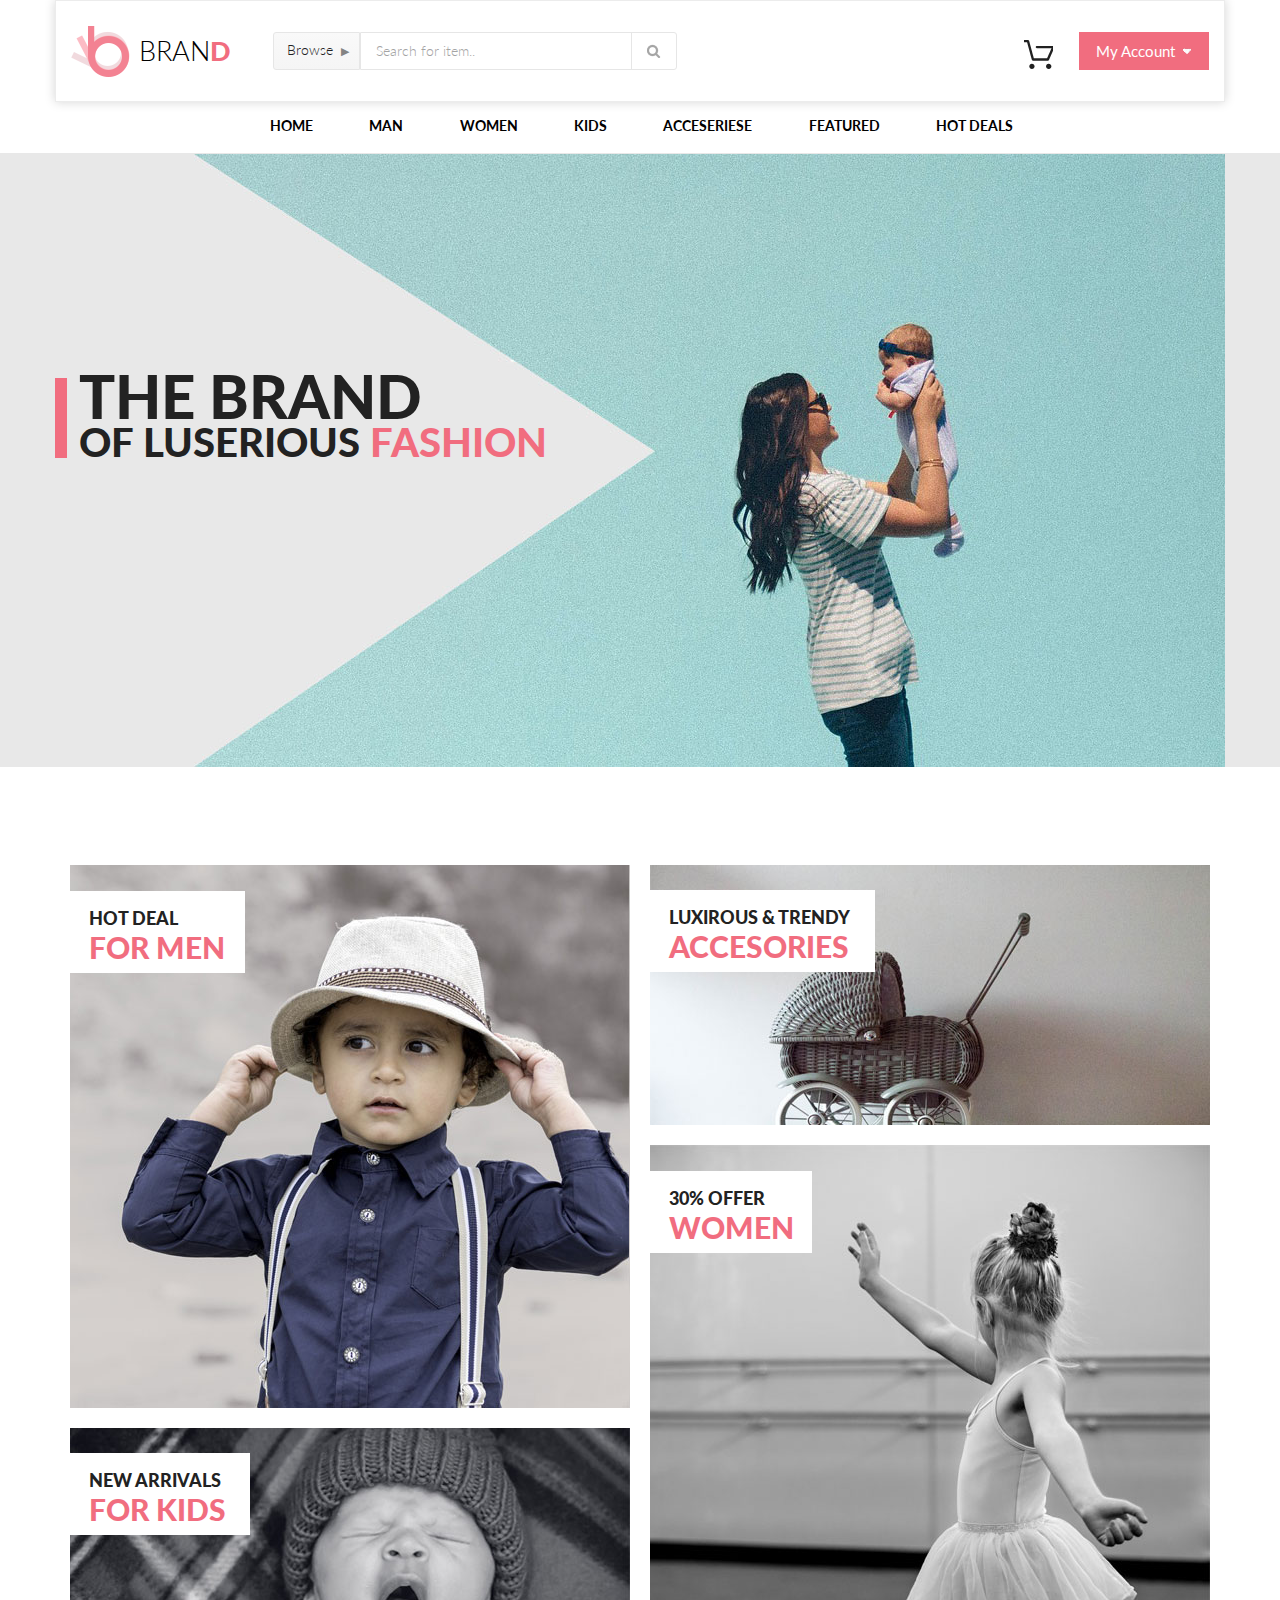
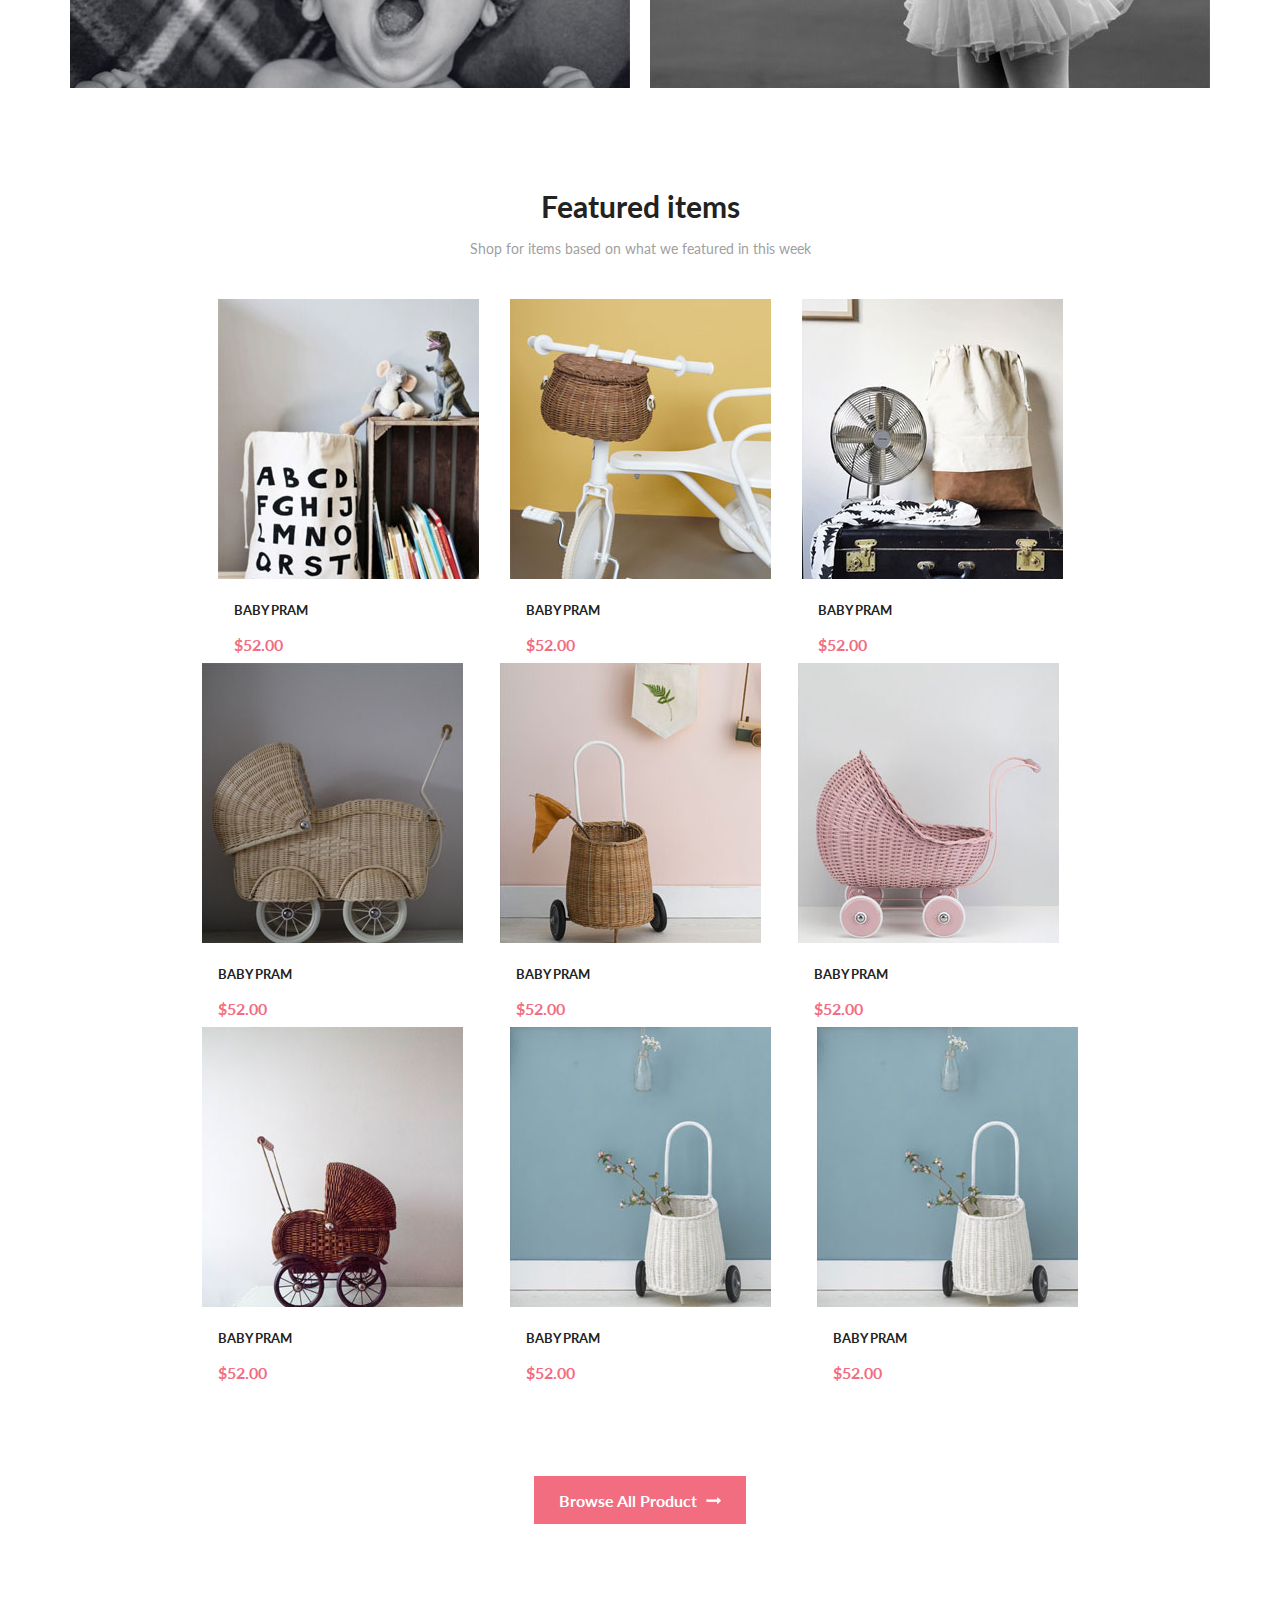
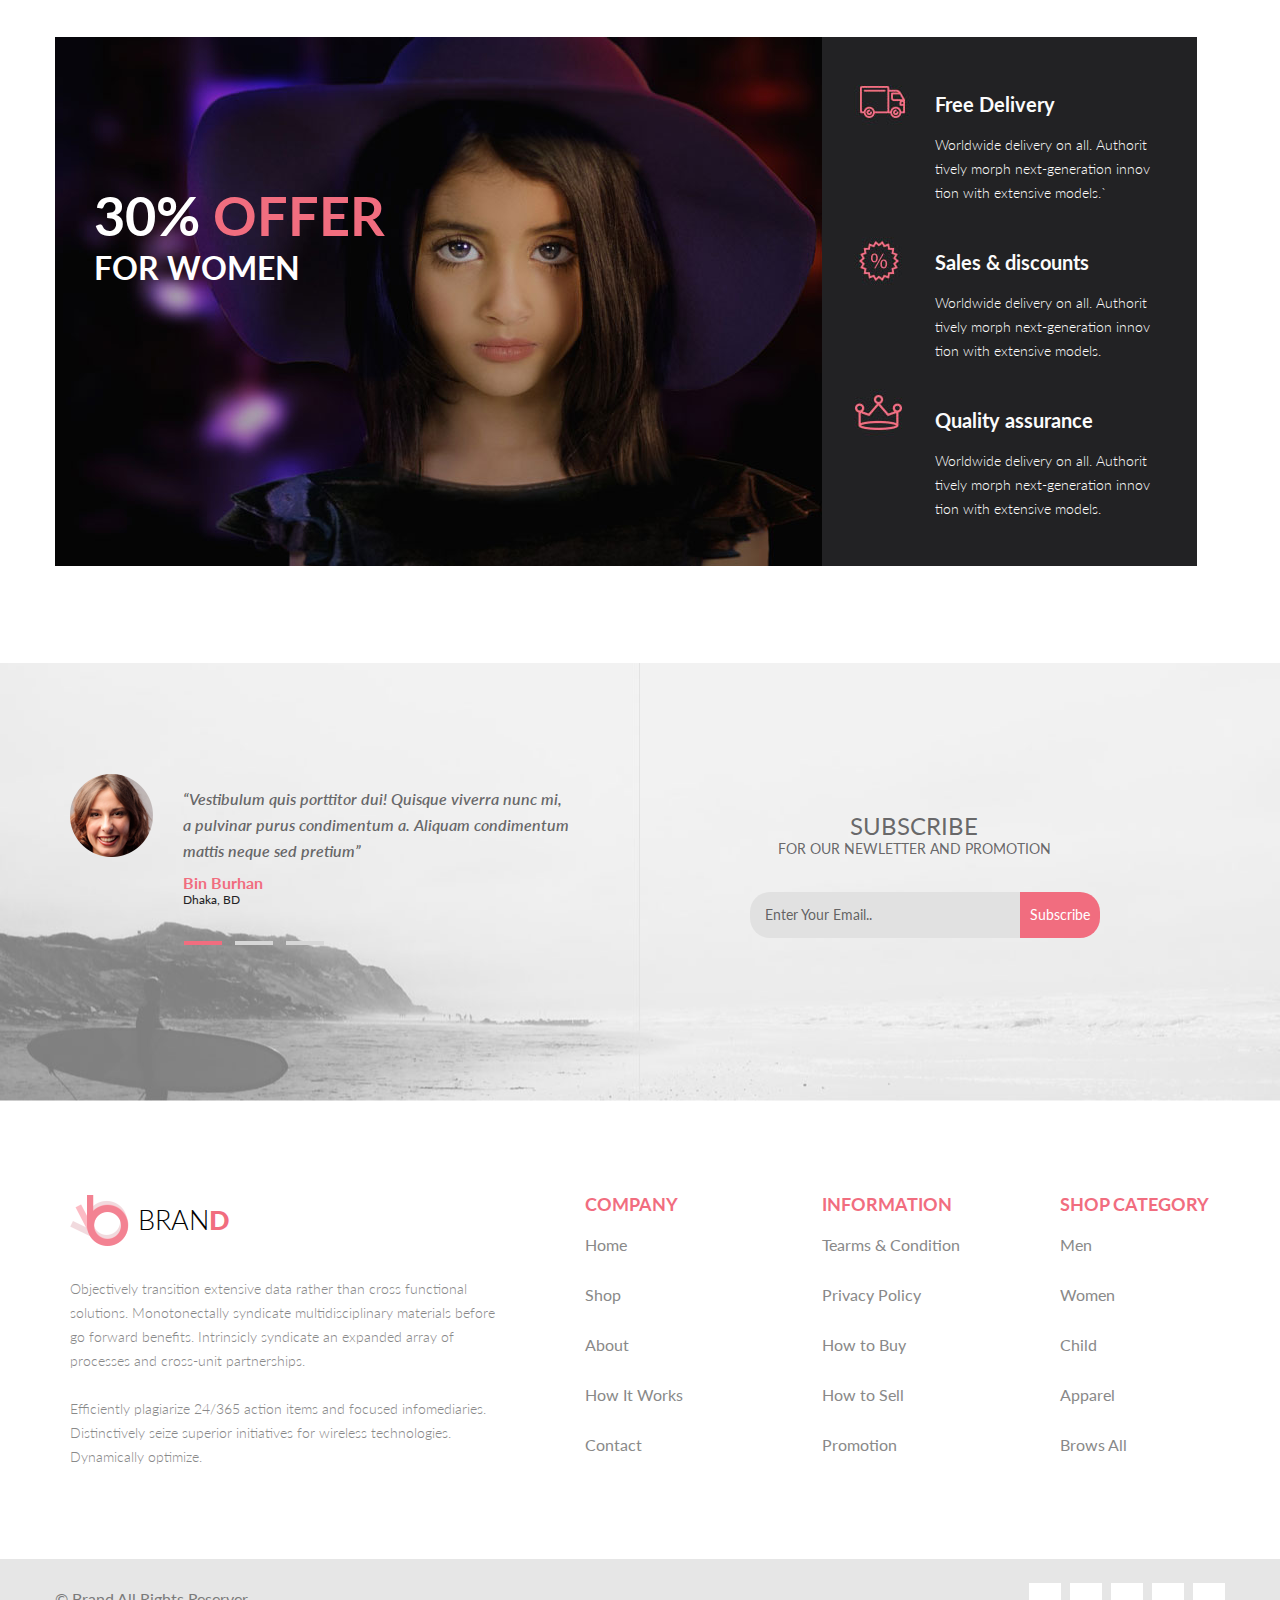
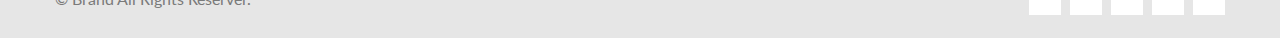
<file: index.html>
<!DOCTYPE html>
<html lang="ru">

<head>
	<meta charset="UTF-8">
	<title>Интернет-магазин детских колясок Пау-Пау!</title>
	<link rel="stylesheet" type="text/css" href="style.css">
	<link href="normalize.css" rel="stylesheet">
	<link href="https://fonts.googleapis.com/css?family=Lato:400,700,900" rel="stylesheet">
	<link rel="stylesheet" href="https://use.fontawesome.com/releases/v5.2.0/css/all.css" integrity="sha384-hWVjflwFxL6sNzntih27bfxkr27PmbbK/iSvJ+a4+0owXq79v+lsFkW54bOGbiDQ" crossorigin="anonymous">
</head>

<body>
	<!--Начало header-->
	<header class="header">
		<div class="container">
			<div class="header-flex">
				<div class="left-side-header">
					<a class="left-side-header__logo-link" href="index.html" title="main-page">
						<img class="left-side-header__logo-img" src="images/logo.png" alt="logotype" title="logotype">
					
					<p class="left-side-header__title">bran<span class="left-side-header__title_pink-letter">d</span></p>
					</a>
					<details class="left-side-header__browse-button">
						<summary class="left-side-header__browse-title">Browse</summary>
						<div class="browse-menu">
							<div class="nav__mega-menu-flex">
								<h3 class="nav__mega-menu-title">Women</h3>
								<ul class="nav__mega-menu-list">
									<li class="nav__mega-menu-item"><a href="#" class="nav__mega-menu-list-links">Dresses</a></li>
									<li class="nav__mega-menu-item"><a href="#" class="nav__mega-menu-list-links">Tops</a></li>
									<li class="nav__mega-menu-item"><a href="#" class="nav__mega-menu-list-links">Sweaters</a></li>
									<li class="nav__mega-menu-item"><a href="#" class="nav__mega-menu-list-links">Coats</a></li>
									<li class="nav__mega-menu-item"><a href="#" class="nav__mega-menu-list-links">Blazers</a></li>
									<li class="nav__mega-menu-item"><a href="#" class="nav__mega-menu-list-links">Denim</a></li>
									<li class="nav__mega-menu-item"><a href="#" class="nav__mega-menu-list-links">Pants</a></li>
									<li class="nav__mega-menu-item"><a href="#" class="nav__mega-menu-list-links">Shorts</a></li>
									<li class="nav__mega-menu-item"><a href="#" class="nav__mega-menu-list-links">Accessories</a></li>
								</ul>
							</div>
							<div class="nav__mega-menu-flex">
								<h3 class="nav__mega-menu-title">Man</h3>
								<ul class="nav__mega-menu-list">
									<li class="nav__mega-menu-item"><a href="#" class="nav__mega-menu-list-links">Dresses</a></li>
									<li class="nav__mega-menu-item"><a href="#" class="nav__mega-menu-list-links">Tops</a></li>
									<li class="nav__mega-menu-item"><a href="#" class="nav__mega-menu-list-links">Sweaters</a></li>
									<li class="nav__mega-menu-item"><a href="#" class="nav__mega-menu-list-links">Coats</a></li>
								</ul>
							</div>
						</div>
					</details>
					<div class="left-side-header__allform">
						<form class="left-side-header__form">
							<input class="left-side-header__input-text" type="text" placeholder="Search for item..">
						</form>
						<div class="left-side-header__lupa"></div>
					</div>
				</div>
				<div class="right-side-header">
					<div class="right-side-header__cart"><a class="right-side-header__cart-link" href="shopping-cart.html" alt="cart"></a></div>
					<a сlass="right-side-header__account-link" href="checkout.html">
						<div class="right-side-header__button">
							<p class="right-side-header__button-text">My Account</p>
							<div class="right-side-header__button-triangle"></div>
						</div>
					</a>
				</div>
			</div>
		</div>
	</header>
	<!--Конец header-->
	<!--Начало nav-->
	<nav class="nav">
		<div class="container">
			<ul class="nav__list">
				<li class="nav__item">
					<a class="nav__link" href="#">home</a>
					<div class="nav__mega-menu">
						<div class="nav__mega-menu-flex">
							<h3 class="nav__mega-menu-title">Women</h3>
							<ul class="nav__mega-menu-list">
								<li class="nav__mega-menu-item"><a href="#" class="nav__mega-menu-list-links">Dresses</a></li>
								<li class="nav__mega-menu-item"><a href="#" class="nav__mega-menu-list-links">Tops</a></li>
								<li class="nav__mega-menu-item"><a href="#" class="nav__mega-menu-list-links">Sweaters</a></li>
								<li class="nav__mega-menu-item"><a href="#" class="nav__mega-menu-list-links">Coats</a></li>
								<li class="nav__mega-menu-item"><a href="#" class="nav__mega-menu-list-links">Blazers</a></li>
								<li class="nav__mega-menu-item"><a href="#" class="nav__mega-menu-list-links">Denim</a></li>
								<li class="nav__mega-menu-item"><a href="#" class="nav__mega-menu-list-links">Pants</a></li>
								<li class="nav__mega-menu-item"><a href="#" class="nav__mega-menu-list-links">Shorts</a></li>
								<li class="nav__mega-menu-item"><a href="#" class="nav__mega-menu-list-links">Accessories</a></li>
							</ul>
						</div>
						<div class="nav__mega-menu-flex">
							<h3 class="nav__mega-menu-title">Women</h3>
							<ul class="nav__mega-menu-list">
								<li class="nav__mega-menu-item"><a href="#" class="nav__mega-menu-list-links">Dresses</a></li>
								<li class="nav__mega-menu-item"><a href="#" class="nav__mega-menu-list-links">Tops</a></li>
								<li class="nav__mega-menu-item"><a href="#" class="nav__mega-menu-list-links">Shorts</a></li>
								<li class="nav__mega-menu-item"><a href="#" class="nav__mega-menu-list-links">Accessories</a></li>
							</ul>
						</div>
						<div class="nav__mega-menu-flex">
							<h3 class="nav__mega-menu-title">Women</h3>
							<ul class="nav__mega-menu-list">
								<li class="nav__mega-menu-item"><a href="#" class="nav__mega-menu-list-links">Sweaters</a></li>
								<li class="nav__mega-menu-item"><a href="#" class="nav__mega-menu-list-links">Coats</a></li>
								<li class="nav__mega-menu-item"><a href="#" class="nav__mega-menu-list-links">Blazers</a></li>
								<li class="nav__mega-menu-item"><a href="#" class="nav__mega-menu-list-links">Denim</a></li>
								<li class="nav__mega-menu-item"><a href="#" class="nav__mega-menu-list-links">Pants</a></li>
								<li class="nav__mega-menu-item"><a href="#" class="nav__mega-menu-list-links">Shorts</a></li>
								<li class="nav__mega-menu-item"><a href="#" class="nav__mega-menu-list-links">Accessories</a></li>
							</ul>
						</div>
					</div>
				</li>
				<li class="nav__item">
					<a class="nav__link" href="#">man</a>
					<div class="nav__mega-menu">
						<div class="nav__mega-menu-flex">
							<h3 class="nav__mega-menu-title">Man</h3>
							<ul class="nav__mega-menu-list">
								<li class="nav__mega-menu-item"><a href="#" class="nav__mega-menu-list-links">Dresses</a></li>
								<li class="nav__mega-menu-item"><a href="#" class="nav__mega-menu-list-links">Tops</a></li>
								<li class="nav__mega-menu-item"><a href="#" class="nav__mega-menu-list-links">Shorts</a></li>
								<li class="nav__mega-menu-item"><a href="#" class="nav__mega-menu-list-links">Accessories</a></li>
							</ul>
						</div>
						<div class="nav__mega-menu-flex">
							<h3 class="nav__mega-menu-title">Big Man</h3>
							<ul class="nav__mega-menu-list">
								<li class="nav__mega-menu-item"><a href="#" class="nav__mega-menu-list-links">Sweaters</a></li>
								<li class="nav__mega-menu-item"><a href="#" class="nav__mega-menu-list-links">Coats</a></li>
							</ul>
						</div>
					</div>
				</li>
				<li class="nav__item">
					<a class="nav__link" href="#">women</a>
					<div class="nav__mega-menu">
						<div class="nav__mega-menu-flex">
							<h3 class="nav__mega-menu-title">Man</h3>
							<ul class="nav__mega-menu-list">
								<li class="nav__mega-menu-item"><a href="#" class="nav__mega-menu-list-links">Dresses</a></li>
								<li class="nav__mega-menu-item"><a href="#" class="nav__mega-menu-list-links">Tops</a></li>
								<li class="nav__mega-menu-item"><a href="#" class="nav__mega-menu-list-links">Shorts</a></li>
								<li class="nav__mega-menu-item"><a href="#" class="nav__mega-menu-list-links">Accessories</a></li>
								<li class="nav__mega-menu-item"><a href="#" class="nav__mega-menu-list-links">Tops</a></li>
								<li class="nav__mega-menu-item"><a href="#" class="nav__mega-menu-list-links">Shorts</a></li>
								<li class="nav__mega-menu-item"><a href="#" class="nav__mega-menu-list-links">Accessories</a></li>
								<li class="nav__mega-menu-item"><a href="#" class="nav__mega-menu-list-links">Tops</a></li>
								<li class="nav__mega-menu-item"><a href="#" class="nav__mega-menu-list-links">Shorts</a></li>
								<li class="nav__mega-menu-item"><a href="#" class="nav__mega-menu-list-links">Accessories</a></li>
							</ul>
						</div>
					</div>
				</li>
				<li class="nav__item">
					<a class="nav__link" href="#">kids</a>
					<div class="nav__mega-menu">
						<div class="nav__mega-menu-flex">
							<h3 class="nav__mega-menu-title">Kids</h3>
							<ul class="nav__mega-menu-list">
								<li class="nav__mega-menu-item"><a href="#" class="nav__mega-menu-list-links">Dresses</a></li>
								<li class="nav__mega-menu-item"><a href="#" class="nav__mega-menu-list-links">Tops</a></li>
							</ul>
						</div>
					</div>
				</li>
				<li class="nav__item">
					<a class="nav__link" href="#">acceseriese</a>
					<div class="nav__mega-menu">
						<div class="nav__mega-menu-flex">
							<h3 class="nav__mega-menu-title">Man</h3>
							<ul class="nav__mega-menu-list">
								<li class="nav__mega-menu-item"><a href="#" class="nav__mega-menu-list-links">Dresses</a></li>
								<li class="nav__mega-menu-item"><a href="#" class="nav__mega-menu-list-links">Tops</a></li>
								<li class="nav__mega-menu-item"><a href="#" class="nav__mega-menu-list-links">Shorts</a></li>
								<li class="nav__mega-menu-item"><a href="#" class="nav__mega-menu-list-links">Accessories</a></li>
							</ul>
						</div>
						<div class="nav__mega-menu-flex">
							<h3 class="nav__mega-menu-title">Big Man</h3>
							<ul class="nav__mega-menu-list">
								<li class="nav__mega-menu-item"><a href="#" class="nav__mega-menu-list-links">Sweaters</a></li>
								<li class="nav__mega-menu-item"><a href="#" class="nav__mega-menu-list-links">Coats</a></li>
							</ul>
						</div>
					</div>
				</li>
				<li class="nav__item">
					<a class="nav__link" href="#">featured</a>
					<div class="nav__mega-menu">
						<div class="nav__mega-menu-flex">
							<h3 class="nav__mega-menu-title">Man</h3>
							<ul class="nav__mega-menu-list">
								<li class="nav__mega-menu-item"><a href="#" class="nav__mega-menu-list-links">Dresses</a></li>
								<li class="nav__mega-menu-item"><a href="#" class="nav__mega-menu-list-links">Tops</a></li>
								<li class="nav__mega-menu-item"><a href="#" class="nav__mega-menu-list-links">Shorts</a></li>
								<li class="nav__mega-menu-item"><a href="#" class="nav__mega-menu-list-links">Accessories</a></li>
							</ul>
						</div>
						<div class="nav__mega-menu-flex">
							<h3 class="nav__mega-menu-title">Big Man</h3>
							<ul class="nav__mega-menu-list">
								<li class="nav__mega-menu-item"><a href="#" class="nav__mega-menu-list-links">Sweaters</a></li>
								<li class="nav__mega-menu-item"><a href="#" class="nav__mega-menu-list-links">Coats</a></li>
							</ul>
						</div>
					</div>
				</li>
				<li class="nav__item">
					<a class="nav__link" href="#">hot deals</a>
					<div class="nav__mega-menu">
						<div class="nav__mega-menu-flex">
							<h3 class="nav__mega-menu-title">Man</h3>
							<ul class="nav__mega-menu-list">
								<li class="nav__mega-menu-item"><a href="#" class="nav__mega-menu-list-links">Dresses</a></li>
								<li class="nav__mega-menu-item"><a href="#" class="nav__mega-menu-list-links">Tops</a></li>
								<li class="nav__mega-menu-item"><a href="#" class="nav__mega-menu-list-links">Shorts</a></li>
								<li class="nav__mega-menu-item"><a href="#" class="nav__mega-menu-list-links">Accessories</a></li>
							</ul>
						</div>
						<div class="nav__mega-menu-flex">
							<h3 class="nav__mega-menu-title">Big Man</h3>
							<ul class="nav__mega-menu-list">
								<li class="nav__mega-menu-item"><a href="#" class="nav__mega-menu-list-links">Sweaters</a></li>
								<li class="nav__mega-menu-item"><a href="#" class="nav__mega-menu-list-links">Coats</a></li>
							</ul>
						</div>
					</div>
				</li>
			</ul>
		</div>
	</nav>
	<!--конец nav-->
	<main>
		<!--начало слайдра-->
		<div class="content">
			<div class="container slider-container">
				<div class="slider">
					<div class="slider__text">
						<h2 class="slider__title">the brand</h2>
						<p class="slider__slogan">of luserious <span class="slider_text-decoration">fashion</span></p>
					</div>
				</div>
			</div>
		</div>
		<!--конец слайдера-->
		<!--начало offer-->
		<div class="main-offer">
			<div class="container">
				<section class="offer">
					<div class="offer__offer-left">
						<a class="offer__link" href="#" alt="men" title="MEN">
							<div class="offer__man">
								<div class="offer__title-man">
									<p class="offer__title-black">hot deal</p>
									<p class="offer__title-pink">for men</p>
								</div>
							</div>
						</a>
						<a class="offer__link" href="#" alt="men" title="MEN">
							<div class="offer__kids">
								<div class="offer__title-kids">
									<p class="offer__title-black">new arrivals</p>
									<p class="offer__title-pink">for kids</p>
								</div>
							</div>
						</a>
					</div>
					<div class="offer__offer-right">
						<a class="offer__link" href="#" alt="men" title="MEN">
							<div class="offer__accesories">
								<div class="offer__title-accesories">
									<p class="offer__title-black">luxirous & trendy</p>
									<p class="offer__title-pink">accesories</p>
								</div>
							</div>
						</a>
						<a class="offer__link" href="#" alt="men" title="MEN">
							<div class="offer__women">
								<div class="offer__title-women">
									<p class="offer__title-black">30% offer</p>
									<p class="offer__title-pink">women</p>
								</div>
							</div>
						</a>
					</div>
				</section>
			</div>
		</div>
		<!--конец offer-->
		<!--Начало featured-items-->
		<div class="featured-items">
			<div class="container">
				<header class="featured-items__title">
					<p class="featured-items__title-black">Featured items</p>
					<p class="featured-items__title-grey">Shop for items based on what we featured in this week</p>
				</header>
				<section class="featured-items__flex">
					<a class="featured-items__link" href="single-page.html" alt="item">
						<div class="featured-items__item">
							<div class="featured-items__top">
								<img class="suka" src="images/featured-bag.jpg">
								<p class="featured-items__item-title">Baby pram</p>
								<p class="featured-items__item-price">$52.00</p>
							</div>
							<div class="featured-items__bottom">
								<a class="featured-items__bottom-link" href="https://ya.ru" alt="Add to cart" target="_blank">
							<img src="images/cart-image-white.svg">
							<p class="featured-items__bottom-text">Add to cart</p>
							</a>
							</div>
						</div>
					</a>
					<a class="featured-items__link" href="single-page.html" alt="item">
						<div class="featured-items__item">
							<div class="featured-items__top">
								<img class="suka" src="images/featured-bag2.jpg">
								<p class="featured-items__item-title">Baby pram</p>
								<p class="featured-items__item-price">$52.00</p>
							</div>
							<div class="featured-items__bottom">
								<a class="featured-items__bottom-link" href="https://ya.ru" alt="Add to cart" target="_blank">
							<img src="images/cart-image-white.svg">
							<p class="featured-items__bottom-text">Add to cart</p>
							</a>
							</div>
						</div>
					</a>
					<a class="featured-items__link" href="single-page.html" alt="item">
						<div class="featured-items__item">
							<div class="featured-items__top">
								<img class="suka" src="images/featured-bag3.jpg">
								<p class="featured-items__item-title">Baby pram</p>
								<p class="featured-items__item-price">$52.00</p>
							</div>
							<div class="featured-items__bottom">
								<a class="featured-items__bottom-link" href="https://ya.ru" alt="Add to cart" target="_blank">
							<img src="images/cart-image-white.svg">
							<p class="featured-items__bottom-text">Add to cart</p>
							</a>
							</div>
						</div>
					</a>
					<a class="featured-items__link" href="single-page.html" alt="item">
						<div class="featured-items__item">
							<div class="featured-items__top">
								<img class="suka" src="images/featured-pram.jpg">
								<p class="featured-items__item-title">Baby pram</p>
								<p class="featured-items__item-price">$52.00</p>
							</div>
							<div class="featured-items__bottom">
								<a class="featured-items__bottom-link" href="https://ya.ru" alt="Add to cart" target="_blank">
							<img src="images/cart-image-white.svg">
							<p class="featured-items__bottom-text">Add to cart</p>
							</a>
							</div>
						</div>
					</a>
					<a class="featured-items__link" href="single-page.html" alt="item">
						<div class="featured-items__item">
							<div class="featured-items__top">
								<img class="suka" src="images/featured-pram2.jpg">
								<p class="featured-items__item-title">Baby pram</p>
								<p class="featured-items__item-price">$52.00</p>
							</div>
							<div class="featured-items__bottom">
								<a class="featured-items__bottom-link" href="https://ya.ru" alt="Add to cart" target="_blank">
							<img src="images/cart-image-white.svg">
							<p class="featured-items__bottom-text">Add to cart</p>
							</a>
							</div>
						</div>
					</a>
					<a class="featured-items__link" href="single-page.html" alt="item">
						<div class="featured-items__item">
							<div class="featured-items__top">
								<img class="suka" src="images/featured-pram3.jpg">
								<p class="featured-items__item-title">Baby pram</p>
								<p class="featured-items__item-price">$52.00</p>
							</div>
							<div class="featured-items__bottom">
								<a class="featured-items__bottom-link" href="https://ya.ru" alt="Add to cart" target="_blank">
							<img src="images/cart-image-white.svg">
							<p class="featured-items__bottom-text">Add to cart</p>
							</a>
							</div>
						</div>
					</a>
					<a class="featured-items__link" href="single-page.html" alt="item">
						<div class="featured-items__item">
							<div class="featured-items__top">
								<img class="suka" src="images/featured-pram4.jpg">
								<p class="featured-items__item-title">Baby pram</p>
								<p class="featured-items__item-price">$52.00</p>
							</div>
							<div class="featured-items__bottom">
								<a class="featured-items__bottom-link" href="https://ya.ru" alt="Add to cart" target="_blank">
							<img src="images/cart-image-white.svg">
							<p class="featured-items__bottom-text">Add to cart</p>
							</a>
							</div>
						</div>
					</a>
					<a class="featured-items__link" href="single-page.html" alt="item">
						<div class="featured-items__item">
							<div class="featured-items__top">
								<img class="suka" src="images/featured-pram5.jpg">
								<p class="featured-items__item-title">Baby pram</p>
								<p class="featured-items__item-price">$52.00</p>
							</div>
							<div class="featured-items__bottom">
								<a class="featured-items__bottom-link" href="https://ya.ru" alt="Add to cart" target="_blank">
							<img src="images/cart-image-white.svg">
							<p class="featured-items__bottom-text">Add to cart</p>
							</a>
							</div>
						</div>
					</a>
					<a class="featured-items__link" href="single-page.html" alt="item">
						<div class="featured-items__item">
							<div class="featured-items__top">
								<img class="suka" src="images/featured-pram5.jpg">
								<p class="featured-items__item-title">Baby pram</p>
								<p class="featured-items__item-price">$52.00</p>
							</div>
							<div class="featured-items__bottom">
								<a class="featured-items__bottom-link" href="https://ya.ru" alt="Add to cart" target="_blank">
							<img src="images/cart-image-white.svg">
							<p class="featured-items__bottom-text">Add to cart</p>
							</a>
							</div>
						</div>
					</a>
				</section>
				<a class="featured-items__button-link" href="product.html" title="browse all products">
					<div class="featured-items__button">
						<p class="featured-items__button-text">Browse All Product</p>
						<img class="featured-items__button-img" src="images/arrow.png">
					</div>
				</a>
			</div>
		</div>
		<!--Конец featured-items-->
		<!--начало women offer-->
		<article class="women-offer">
			<div class="container">
				<div class="women-offer__flex">
					<div class="women-offer__left">
						<p class="women-offer__text-top">30% <span class="women-offer__text-top_decoration">offer</span></p>
						<p class="women-offer__text-bottom">for women</p>
					</div>
					<div class="women-offer__right">
						<div class="women-offer__right-img"></div>
						<div class="women-offer__right-txt">
							<h3 class="women-offer__right-txt_title first">Free Delivery</h3>
							<p class="women-offer-right-txt_txt">Worldwide delivery on all. Authorit tively morph next-generation innov tion with extensive models.`</p>
							<h3 class="women-offer__right-txt_title second">Sales & discounts</h3>
							<p class="women-offer-right-txt_txt">Worldwide delivery on all. Authorit tively morph next-generation innov tion with extensive models.</p>
							<h3 class="women-offer__right-txt_title third">Quality assurance</h3>
							<p class="women-offer-right-txt_txt">Worldwide delivery on all. Authorit tively morph next-generation innov tion with extensive models.</p>
						</div>
					</div>
				</div>
			</div>
		</article>
		<!--конец women offer-->
	</main>
	<!--начало subcription-->
	<div class="subscription">
		<div class="container fix-for-mobile">
			<div class="subscription__flex">
				<div class="subscription__left-underline-line-1"></div>
				<div class="subscription__left-underline-line-2"></div>
				<div class="subscription__left-underline-line-3"></div>
				<div class="subscription__left-1">
					<div class="subscription__left-leftside">
						<div class="subscription__face"></div>
					</div>
					<div class="subscription__left-rightside">
						<p class="subscription__words">“Vestibulum quis porttitor dui! Quisque viverra nunc mi, a pulvinar purus condimentum a. Aliquam condimentum mattis neque sed pretium”</p>
						<p class="subscription__name">Bin Burhan</p>
						<p class="subscription__location">Dhaka, BD</p>
					</div>
				</div>
				<div class="subscription__left-2">
					<div class="subscription__left-leftside">
						<div class="subscription__face-2"></div>
					</div>
					<div class="subscription__left-rightside">
						<p class="subscription__words">“Here, too, it might be desirable to limit the withdrawal of the concession during its operation to particularly serious circumstances.”</p>
						<p class="subscription__name">Polish Ben</p>
						<p class="subscription__location">Ben, BD</p>
					</div>
				</div>
				<div class="subscription__left-3">
					<div class="subscription__left-leftside">
						<div class="subscription__face-3"></div>
					</div>
					<div class="subscription__left-rightside">
						<p class="subscription__words">“ In each of these cases, the dismissal or withdrawal of the claims reflected a sense of legal obligation.”</p>
						<p class="subscription__name">Papa Jones</p>
						<p class="subscription__location">Moscow, RU</p>
					</div>
				</div>
				<div class="subscription__right">
					<p class="subscription__subscribe">subscribe</p>
					<p class="subscription__subscribe-for">for our newletter and promotion</p>
					<div class="subscription__allform forma">
						<form class="subscription__form">
							<input class="subscription__input-text" type="text" placeholder="Enter Your Email..">
						</form>
						<a class="subscription__button" href="#" alt="Subscribe">
							<p class="subscriptiom_right-side-text">Subscribe</p>
						</a>
					</div>
				</div>
			</div>
		</div>
	</div>
	<!--конец subscription-->
	<!--начало footer-top-->
	<div class="footer-top">
		<div class="container">
			<div class="footer-top__flex">
				<div class="footer-top__shop-description">
					<a class="left-side-header__logo-link" href="index.html" title="main-page">
						<img class="left-side-header__logo-img" src="images/logo.png" alt="logotype" title="logotype">
					
					<p class="left-side-header__title">bran<span class="left-side-header__title_pink-letter">d</span></p>
					</a>
					<p class="footer-top__shop-description-text">Objectively transition extensive data rather than cross functional solutions. Monotonectally syndicate multidisciplinary materials before go forward benefits. Intrinsicly syndicate an expanded array of processes and cross-unit partnerships. <br> <br>Efficiently plagiarize 24/365 action items and focused infomediaries. Distinctively seize superior initiatives for wireless technologies. Dynamically optimize.</p>
				</div>
				<div class="footer-top__company">
					<h3 class="footer-top__title">company</h3>
					<ul class="footer-top__list">
						<a class="footer-top__link" href="#">
							<li class="footer-top__nav-item">Home</li>
						</a>
						<a class="footer-top__link" href="#">
							<li class="footer-top__nav-item">Shop</li>
						</a>
						<a class="footer-top__link" href="#">
							<li class="footer-top__nav-item">About</li>
						</a>
						<a class="footer-top__link" href="#">
							<li class="footer-top__nav-item">How It Works</li>
						</a>
						<a class="footer-top__link" href="#">
							<li class="footer-top__nav-item">Contact</li>
						</a>
					</ul>
				</div>
				<div class="footer-top__information">
					<h3 class="footer-top__title">information</h3>
					<ul class="footer-top__list">
						<a class="footer-top__link" href="#">
							<li class="footer-top__nav-item">Tearms & Condition</li>
						</a>
						<a class="footer-top__link" href="#">
							<li class="footer-top__nav-item">Privacy Policy</li>
						</a>
						<a class="footer-top__link" href="#">
							<li class="footer-top__nav-item">How to Buy</li>
						</a>
						<a class="footer-top__link" href="#">
							<li class="footer-top__nav-item">How to Sell</li>
						</a>
						<a class="footer-top__link" href="#">
							<li class="footer-top__nav-item">Promotion</li>
						</a>
					</ul>
				</div>
				<div class="footer-top__shop-category">
					<h3 class="footer-top__title">shop category</h3>
					<ul class="footer-top__list">
						<a class="footer-top__link" href="#">
							<li class="footer-top__nav-item">Men</li>
						</a>
						<a class="footer-top__link" href="#">
							<li class="footer-top__nav-item">Women</li>
						</a>
						<a class="footer-top__link" href="#">
							<li class="footer-top__nav-item">Child</li>
						</a>
						<a class="footer-top__link" href="#">
							<li class="footer-top__nav-item">Apparel</li>
						</a>
						<a class="footer-top__link" href="#">
							<li class="footer-top__nav-item">Brows All</li>
						</a>
					</ul>
				</div>

			</div>
		</div>
	</div>
	<!--конец footer-top-->
	<!--начало footer-bottom-->
	<div class="footer-bottom">
		<div class="container">
			<div class="footer-bottom__flex">
				<p class="footer-bottom__copyright">&copy; Brand All Rights Reserver.</p>
				<div class="footer-bottom__social">
					<a class="footer-botom__social-link" href="#"><i class="fab fa-facebook-f"></i></a>
					<a class="footer-botom__social-link" href="#"><i class="fab fa-twitter"></i></a>
					<a class="footer-botom__social-link" href="#"><i class="fab fa-linkedin-in"></i></a>
					<a class="footer-botom__social-link" href="#"><i class="fab fa-instagram"></i></a>
					<a class="footer-botom__social-link" href="#"><i class="fab fa-google-plus-g"></i></a>
				</div>
			</div>
		</div>
	</div>
	<!--конец footer-bottom-->


</body>

</html>
</file>
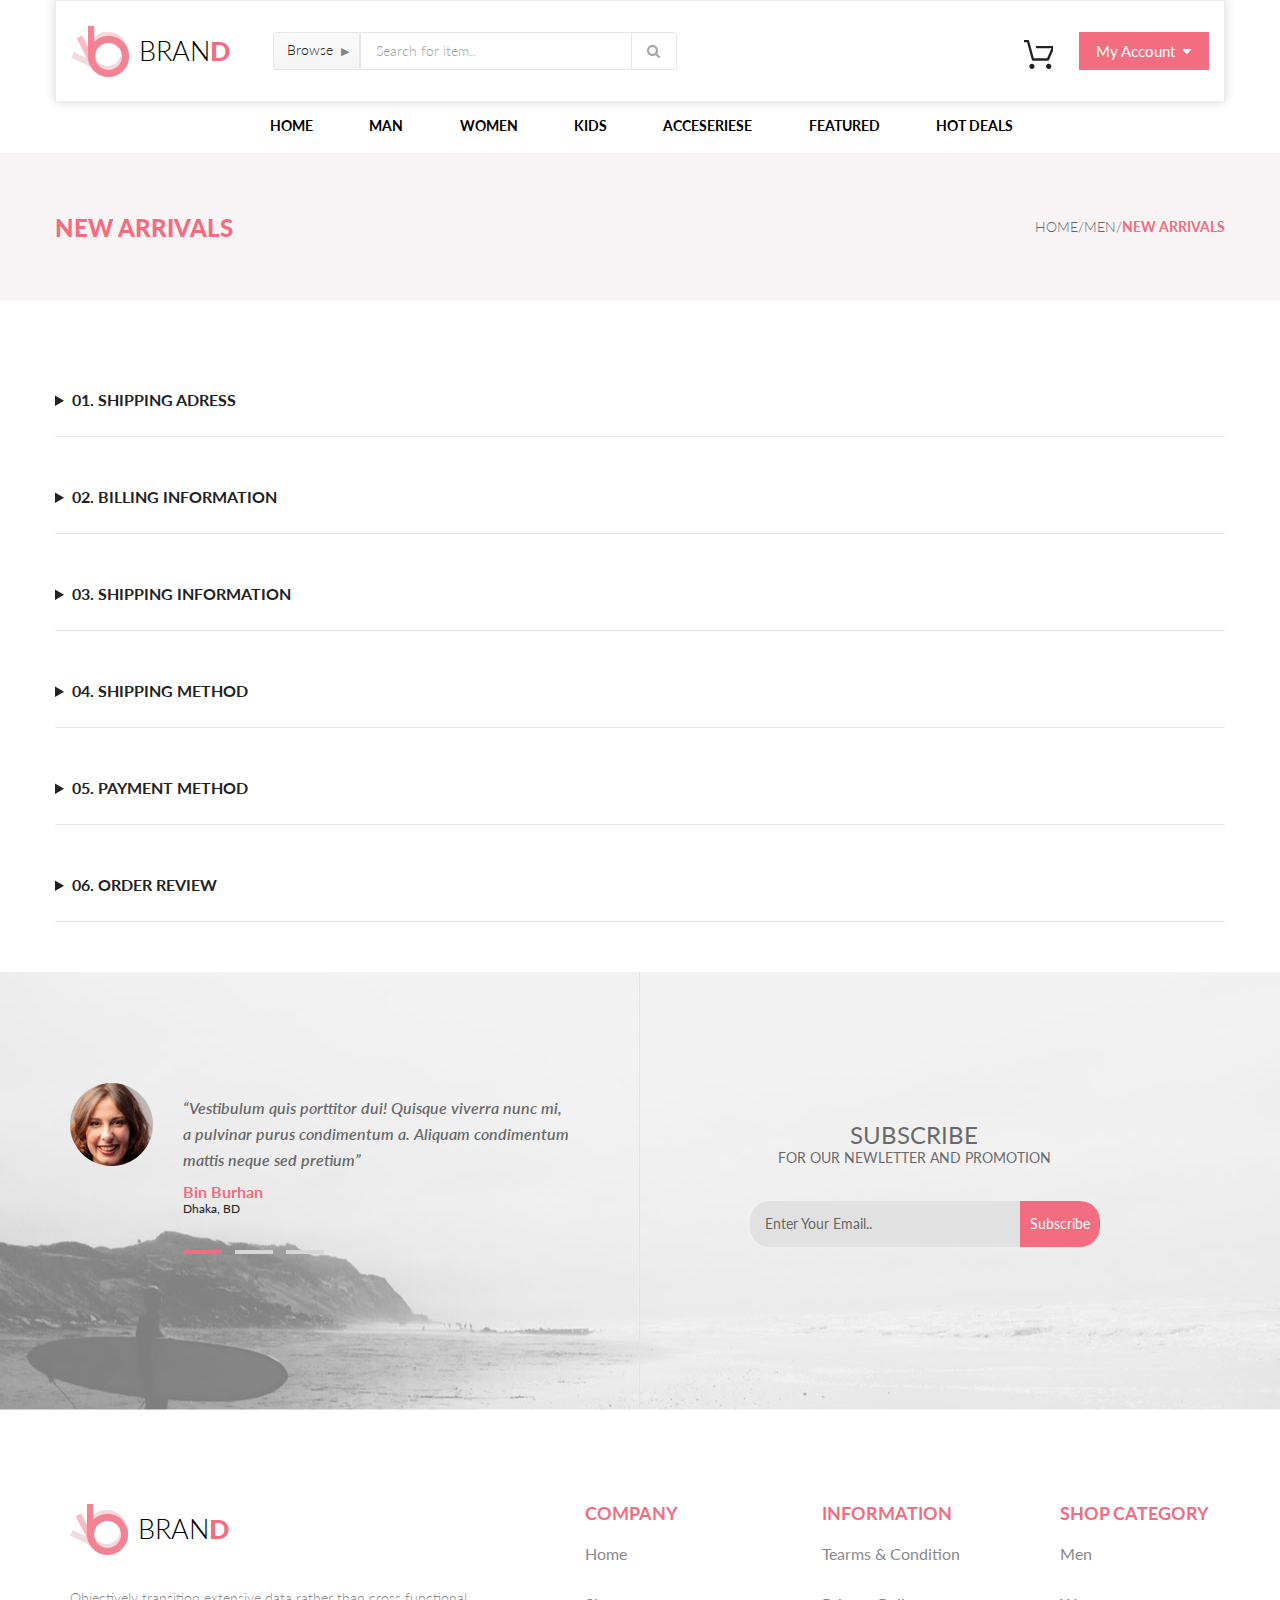
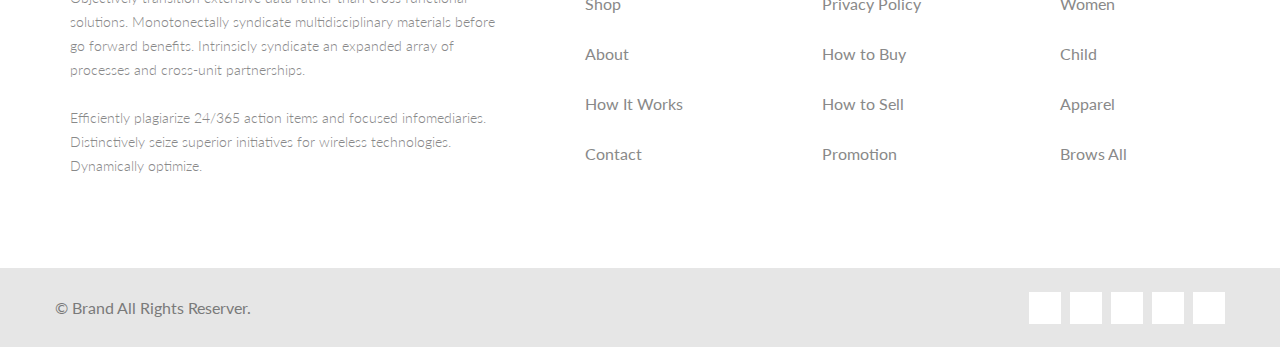
<file: checkout.html>
<!DOCTYPE html>
<html lang="en">

<head>
	<meta charset="UTF-8">
	<title>Интернет-магазин детских колясок Пау-Пау!</title>
	<link rel="stylesheet" type="text/css" href="style.css">
	<link href="normalize.css" rel="stylesheet">
	<link href="https://fonts.googleapis.com/css?family=Lato:400,700,900" rel="stylesheet">
	<link rel="stylesheet" href="https://use.fontawesome.com/releases/v5.2.0/css/all.css" integrity="sha384-hWVjflwFxL6sNzntih27bfxkr27PmbbK/iSvJ+a4+0owXq79v+lsFkW54bOGbiDQ" crossorigin="anonymous">
</head>

<body>

	<!--Начало header-->
	<header class="header">
		<div class="container">
			<div class="header-flex">
				<div class="left-side-header">
					<a class="left-side-header__logo-link" href="index.html" title="main-page">
						<img class="left-side-header__logo-img" src="images/logo.png" alt="logotype" title="logotype">
					
					<p class="left-side-header__title">bran<span class="left-side-header__title_pink-letter">d</span></p>
					</a>
					<details class="left-side-header__browse-button">
						<summary class="left-side-header__browse-title">Browse</summary>
						<div class="browse-menu">
							<div class="nav__mega-menu-flex">
								<h3 class="nav__mega-menu-title">Women</h3>
								<ul class="nav__mega-menu-list">
									<li class="nav__mega-menu-item"><a href="#" class="nav__mega-menu-list-links">Dresses</a></li>
									<li class="nav__mega-menu-item"><a href="#" class="nav__mega-menu-list-links">Tops</a></li>
									<li class="nav__mega-menu-item"><a href="#" class="nav__mega-menu-list-links">Sweaters</a></li>
									<li class="nav__mega-menu-item"><a href="#" class="nav__mega-menu-list-links">Coats</a></li>
									<li class="nav__mega-menu-item"><a href="#" class="nav__mega-menu-list-links">Blazers</a></li>
									<li class="nav__mega-menu-item"><a href="#" class="nav__mega-menu-list-links">Denim</a></li>
									<li class="nav__mega-menu-item"><a href="#" class="nav__mega-menu-list-links">Pants</a></li>
									<li class="nav__mega-menu-item"><a href="#" class="nav__mega-menu-list-links">Shorts</a></li>
									<li class="nav__mega-menu-item"><a href="#" class="nav__mega-menu-list-links">Accessories</a></li>
								</ul>
							</div>
							<div class="nav__mega-menu-flex">
								<h3 class="nav__mega-menu-title">Man</h3>
								<ul class="nav__mega-menu-list">
									<li class="nav__mega-menu-item"><a href="#" class="nav__mega-menu-list-links">Dresses</a></li>
									<li class="nav__mega-menu-item"><a href="#" class="nav__mega-menu-list-links">Tops</a></li>
									<li class="nav__mega-menu-item"><a href="#" class="nav__mega-menu-list-links">Sweaters</a></li>
									<li class="nav__mega-menu-item"><a href="#" class="nav__mega-menu-list-links">Coats</a></li>
								</ul>
							</div>
						</div>
					</details>
					<div class="left-side-header__allform">
						<form class="left-side-header__form">
							<input class="left-side-header__input-text" type="text" placeholder="Search for item..">
						</form>
						<div class="left-side-header__lupa"></div>
					</div>
				</div>
				<div class="right-side-header">
					<div class="right-side-header__cart"><a class="right-side-header__cart-link" href="shopping-cart.html" alt="cart"></a></div>
					<a сlass="right-side-header__account-link" href="checkout.html">
						<div class="right-side-header__button">
							<p class="right-side-header__button-text">My Account</p>
							<div class="right-side-header__button-triangle"></div>
						</div>
					</a>
				</div>
			</div>
		</div>
	</header>
	<!--Конец header-->
	<!--Начало nav-->
	<nav class="nav">
		<div class="container">
			<ul class="nav__list">
				<li class="nav__item">
					<a class="nav__link" href="index.html">home</a>
					<div class="nav__mega-menu">
						<div class="nav__mega-menu-flex">
							<h3 class="nav__mega-menu-title">Women</h3>
							<ul class="nav__mega-menu-list">
								<li class="nav__mega-menu-item"><a href="#" class="nav__mega-menu-list-links">Dresses</a></li>
								<li class="nav__mega-menu-item"><a href="#" class="nav__mega-menu-list-links">Tops</a></li>
								<li class="nav__mega-menu-item"><a href="#" class="nav__mega-menu-list-links">Sweaters</a></li>
								<li class="nav__mega-menu-item"><a href="#" class="nav__mega-menu-list-links">Coats</a></li>
								<li class="nav__mega-menu-item"><a href="#" class="nav__mega-menu-list-links">Blazers</a></li>
								<li class="nav__mega-menu-item"><a href="#" class="nav__mega-menu-list-links">Denim</a></li>
								<li class="nav__mega-menu-item"><a href="#" class="nav__mega-menu-list-links">Pants</a></li>
								<li class="nav__mega-menu-item"><a href="#" class="nav__mega-menu-list-links">Shorts</a></li>
								<li class="nav__mega-menu-item"><a href="#" class="nav__mega-menu-list-links">Accessories</a></li>
							</ul>
						</div>
						<div class="nav__mega-menu-flex">
							<h3 class="nav__mega-menu-title">Women</h3>
							<ul class="nav__mega-menu-list">
								<li class="nav__mega-menu-item"><a href="#" class="nav__mega-menu-list-links">Dresses</a></li>
								<li class="nav__mega-menu-item"><a href="#" class="nav__mega-menu-list-links">Tops</a></li>
								<li class="nav__mega-menu-item"><a href="#" class="nav__mega-menu-list-links">Shorts</a></li>
								<li class="nav__mega-menu-item"><a href="#" class="nav__mega-menu-list-links">Accessories</a></li>
							</ul>
						</div>
						<div class="nav__mega-menu-flex">
							<h3 class="nav__mega-menu-title">Women</h3>
							<ul class="nav__mega-menu-list">
								<li class="nav__mega-menu-item"><a href="#" class="nav__mega-menu-list-links">Sweaters</a></li>
								<li class="nav__mega-menu-item"><a href="#" class="nav__mega-menu-list-links">Coats</a></li>
								<li class="nav__mega-menu-item"><a href="#" class="nav__mega-menu-list-links">Blazers</a></li>
								<li class="nav__mega-menu-item"><a href="#" class="nav__mega-menu-list-links">Denim</a></li>
								<li class="nav__mega-menu-item"><a href="#" class="nav__mega-menu-list-links">Pants</a></li>
								<li class="nav__mega-menu-item"><a href="#" class="nav__mega-menu-list-links">Shorts</a></li>
								<li class="nav__mega-menu-item"><a href="#" class="nav__mega-menu-list-links">Accessories</a></li>
							</ul>
						</div>
					</div>
				</li>
				<li class="nav__item">
					<a class="nav__link" href="#">man</a>
					<div class="nav__mega-menu">
						<div class="nav__mega-menu-flex">
							<h3 class="nav__mega-menu-title">Man</h3>
							<ul class="nav__mega-menu-list">
								<li class="nav__mega-menu-item"><a href="#" class="nav__mega-menu-list-links">Dresses</a></li>
								<li class="nav__mega-menu-item"><a href="#" class="nav__mega-menu-list-links">Tops</a></li>
								<li class="nav__mega-menu-item"><a href="#" class="nav__mega-menu-list-links">Shorts</a></li>
								<li class="nav__mega-menu-item"><a href="#" class="nav__mega-menu-list-links">Accessories</a></li>
							</ul>
						</div>
						<div class="nav__mega-menu-flex">
							<h3 class="nav__mega-menu-title">Big Man</h3>
							<ul class="nav__mega-menu-list">
								<li class="nav__mega-menu-item"><a href="#" class="nav__mega-menu-list-links">Sweaters</a></li>
								<li class="nav__mega-menu-item"><a href="#" class="nav__mega-menu-list-links">Coats</a></li>
							</ul>
						</div>
					</div>
				</li>
				<li class="nav__item">
					<a class="nav__link" href="#">women</a>
					<div class="nav__mega-menu">
						<div class="nav__mega-menu-flex">
							<h3 class="nav__mega-menu-title">Man</h3>
							<ul class="nav__mega-menu-list">
								<li class="nav__mega-menu-item"><a href="#" class="nav__mega-menu-list-links">Dresses</a></li>
								<li class="nav__mega-menu-item"><a href="#" class="nav__mega-menu-list-links">Tops</a></li>
								<li class="nav__mega-menu-item"><a href="#" class="nav__mega-menu-list-links">Shorts</a></li>
								<li class="nav__mega-menu-item"><a href="#" class="nav__mega-menu-list-links">Accessories</a></li>
								<li class="nav__mega-menu-item"><a href="#" class="nav__mega-menu-list-links">Tops</a></li>
								<li class="nav__mega-menu-item"><a href="#" class="nav__mega-menu-list-links">Shorts</a></li>
								<li class="nav__mega-menu-item"><a href="#" class="nav__mega-menu-list-links">Accessories</a></li>
								<li class="nav__mega-menu-item"><a href="#" class="nav__mega-menu-list-links">Tops</a></li>
								<li class="nav__mega-menu-item"><a href="#" class="nav__mega-menu-list-links">Shorts</a></li>
								<li class="nav__mega-menu-item"><a href="#" class="nav__mega-menu-list-links">Accessories</a></li>
							</ul>
						</div>
					</div>
				</li>
				<li class="nav__item">
					<a class="nav__link" href="#">kids</a>
					<div class="nav__mega-menu">
						<div class="nav__mega-menu-flex">
							<h3 class="nav__mega-menu-title">Kids</h3>
							<ul class="nav__mega-menu-list">
								<li class="nav__mega-menu-item"><a href="#" class="nav__mega-menu-list-links">Dresses</a></li>
								<li class="nav__mega-menu-item"><a href="#" class="nav__mega-menu-list-links">Tops</a></li>
							</ul>
						</div>
					</div>
				</li>
				<li class="nav__item">
					<a class="nav__link" href="#">acceseriese</a>
					<div class="nav__mega-menu">
						<div class="nav__mega-menu-flex">
							<h3 class="nav__mega-menu-title">Man</h3>
							<ul class="nav__mega-menu-list">
								<li class="nav__mega-menu-item"><a href="#" class="nav__mega-menu-list-links">Dresses</a></li>
								<li class="nav__mega-menu-item"><a href="#" class="nav__mega-menu-list-links">Tops</a></li>
								<li class="nav__mega-menu-item"><a href="#" class="nav__mega-menu-list-links">Shorts</a></li>
								<li class="nav__mega-menu-item"><a href="#" class="nav__mega-menu-list-links">Accessories</a></li>
							</ul>
						</div>
						<div class="nav__mega-menu-flex">
							<h3 class="nav__mega-menu-title">Big Man</h3>
							<ul class="nav__mega-menu-list">
								<li class="nav__mega-menu-item"><a href="#" class="nav__mega-menu-list-links">Sweaters</a></li>
								<li class="nav__mega-menu-item"><a href="#" class="nav__mega-menu-list-links">Coats</a></li>
							</ul>
						</div>
					</div>
				</li>
				<li class="nav__item">
					<a class="nav__link" href="#">featured</a>
					<div class="nav__mega-menu">
						<div class="nav__mega-menu-flex">
							<h3 class="nav__mega-menu-title">Man</h3>
							<ul class="nav__mega-menu-list">
								<li class="nav__mega-menu-item"><a href="#" class="nav__mega-menu-list-links">Dresses</a></li>
								<li class="nav__mega-menu-item"><a href="#" class="nav__mega-menu-list-links">Tops</a></li>
								<li class="nav__mega-menu-item"><a href="#" class="nav__mega-menu-list-links">Shorts</a></li>
								<li class="nav__mega-menu-item"><a href="#" class="nav__mega-menu-list-links">Accessories</a></li>
							</ul>
						</div>
						<div class="nav__mega-menu-flex">
							<h3 class="nav__mega-menu-title">Big Man</h3>
							<ul class="nav__mega-menu-list">
								<li class="nav__mega-menu-item"><a href="#" class="nav__mega-menu-list-links">Sweaters</a></li>
								<li class="nav__mega-menu-item"><a href="#" class="nav__mega-menu-list-links">Coats</a></li>
							</ul>
						</div>
					</div>
				</li>
				<li class="nav__item">
					<a class="nav__link" href="#">hot deals</a>
					<div class="nav__mega-menu">
						<div class="nav__mega-menu-flex">
							<h3 class="nav__mega-menu-title">Man</h3>
							<ul class="nav__mega-menu-list">
								<li class="nav__mega-menu-item"><a href="#" class="nav__mega-menu-list-links">Dresses</a></li>
								<li class="nav__mega-menu-item"><a href="#" class="nav__mega-menu-list-links">Tops</a></li>
								<li class="nav__mega-menu-item"><a href="#" class="nav__mega-menu-list-links">Shorts</a></li>
								<li class="nav__mega-menu-item"><a href="#" class="nav__mega-menu-list-links">Accessories</a></li>
							</ul>
						</div>
						<div class="nav__mega-menu-flex">
							<h3 class="nav__mega-menu-title">Big Man</h3>
							<ul class="nav__mega-menu-list">
								<li class="nav__mega-menu-item"><a href="#" class="nav__mega-menu-list-links">Sweaters</a></li>
								<li class="nav__mega-menu-item"><a href="#" class="nav__mega-menu-list-links">Coats</a></li>
							</ul>
						</div>
					</div>
				</li>
			</ul>
		</div>
	</nav>
	<!--конец nav-->
	<!--начало breadcrumbs-->
	<div class="breadcrumps">
		<div class="container breadcrumbs-container">
			<div class="breadcrumbs__flex">
				<h1 class="breadcrumbs__title">new arrivals</h1>
				<div class="breadcrumbs__links">
					<a class="breadcrumbs__link" href="index.html">home/</a><a class="breadcrumbs__link" href="#">men/</a><a class="breadcrumbs__link" href="#"><span class="breadcrumbs__actual-page">new arrivals</span></a>
				</div>
			</div>
		</div>
	</div>
	<!--конец breadcrumbs-->
	<!--начало checkout-->
	<section class="checkout">
		<div class="container checkout__list">
			<details class="checkout__item">
				<summary class="checkout__title">01. shipping adress</summary>
				<div class="checkout__item-flex">
					<form class="checkout__left-form">
						<p class="checkout__inside-title">check as a guest or register</p>
						<p class="checkout__inside-sign">Register with us for future convenience</p>
						<div class="checkout__radio1">
							<input name="shipping-adress" class="checkout__guest-checkbox" type="radio" id="guest-checkbox">
							<label class="checkout__geuest-checkbox-label" for="guest-checkbox" class="checkout__checkbox-label">checkout as guest</label>
						</div>
						<div class="checkbox__radio2">
							<input name="shipping-adress" class="checkout__guest-checkbox" type="radio" id="register-checkbox">
							<label class="checkout__geuest-checkbox-label" for="register-checkbox" class="checkout__checkbox-label">register</label>
						</div>
						<p class="checkout__inside-title">register and save time!</p>
						<p class="checkout__inside-sign">Register with us for future convenience</p>
						<ul class="checkout__inside-sign-list">
							<li class="checkout-inside-sign-list-item">
								<i class="fas fa-angle-double-right"></i> Fast and easy checkout</li>
							<li class="checkout-inside-sign-list-item">
								<i class="fas fa-angle-double-right"></i> Easy access to your order history and status</li>
						</ul>
						<input class="checkout__SA-button" type="submit" value="continue">
					</form>
					<form class="checkout__right-form">
						<p class="checkout__inside-title">already registred</p>
						<p class="checkout__inside-sign">Please log in below</p>
						<label class="checkout__checkbox-label">
							<p>email-adress <span class="checkout__inside-text-red">*</span></p>
							<input class="checkout__email-input" type="email" required>
						</label>
						<label class="checkout__checkbox-label">
							<p>password <span class="checkout__inside-text-red">*</span></p>
							<input class="checkout__password-input" type="password" required>
						</label>
						<p class="checkout__inside-sign checkout__inside-text-red">* Required Fields</p>
						<div class="checkout__log-in-flex">
							<input class="checkout__SA-button ddd" type="submit" value="log in">
							<a href="#" class="checkout__forgot-link">Forgot password?</a>
						</div>
					</form>
				</div>
			</details>
			<details class="checkout__item">
				<summary class="checkout__title">02. billing information</summary>
				<div class="checkout__item-flex">
					<form class="checkout__left-form">
						<p class="checkout__inside-title">check as a guest or register</p>
						<p class="checkout__inside-sign">Register with us for future convenience</p>
						<div class="checkout__radio1">
							<input name="shipping-adress" class="checkout__guest-checkbox" type="radio" id="guest-checkbox">
							<label class="checkout__geuest-checkbox-label" for="guest-checkbox" class="checkout__checkbox-label">checkout as guest</label>
						</div>
						<div class="checkbox__radio2">
							<input name="shipping-adress" class="checkout__guest-checkbox" type="radio" id="register-checkbox">
							<label class="checkout__geuest-checkbox-label" for="register-checkbox" class="checkout__checkbox-label">register</label>
						</div>
						<p class="checkout__inside-title">register and save time!</p>
						<p class="checkout__inside-sign">Register with us for future convenience</p>
						<ul class="checkout__inside-sign-list">
							<li class="checkout-inside-sign-list-item">
								<i class="fas fa-angle-double-right"></i> Fast and easy checkout</li>
							<li class="checkout-inside-sign-list-item">
								<i class="fas fa-angle-double-right"></i> Easy access to your order history and status</li>
						</ul>
						<input class="checkout__SA-button" type="submit" value="continue">
					</form>
					<form class="checkout__right-form">
						<p class="checkout__inside-title">already registred</p>
						<p class="checkout__inside-sign">Please log in below</p>
						<label class="checkout__checkbox-label">
							<p>email-adress <span class="checkout__inside-text-red">*</span></p>
							<input class="checkout__email-input" type="email" required>
						</label>
						<label class="checkout__checkbox-label">
							<p>password <span class="checkout__inside-text-red">*</span></p>
							<input class="checkout__password-input" type="password" required>
						</label>
						<p class="checkout__inside-sign checkout__inside-text-red">* Required Fields</p>
						<div class="checkout__log-in-flex">
							<input class="checkout__SA-button ddd" type="submit" value="log in">
							<a href="#" class="checkout__forgot-link">Forgot password?</a>
						</div>
					</form>
				</div>
			</details>
			<details class="checkout__item">
				<summary class="checkout__title">03. shipping information</summary>
				<div class="checkout__item-flex">
					<form class="checkout__left-form">
						<p class="checkout__inside-title">check as a guest or register</p>
						<p class="checkout__inside-sign">Register with us for future convenience</p>
						<div class="checkout__radio1">
							<input name="shipping-adress" class="checkout__guest-checkbox" type="radio" id="guest-checkbox">
							<label class="checkout__geuest-checkbox-label" for="guest-checkbox" class="checkout__checkbox-label">checkout as guest</label>
						</div>
						<div class="checkbox__radio2">
							<input name="shipping-adress" class="checkout__guest-checkbox" type="radio" id="register-checkbox">
							<label class="checkout__geuest-checkbox-label" for="register-checkbox" class="checkout__checkbox-label">register</label>
						</div>
						<p class="checkout__inside-title">register and save time!</p>
						<p class="checkout__inside-sign">Register with us for future convenience</p>
						<ul class="checkout__inside-sign-list">
							<li class="checkout-inside-sign-list-item">
								<i class="fas fa-angle-double-right"></i> Fast and easy checkout</li>
							<li class="checkout-inside-sign-list-item">
								<i class="fas fa-angle-double-right"></i> Easy access to your order history and status</li>
						</ul>
						<input class="checkout__SA-button" type="submit" value="continue">
					</form>
					<form class="checkout__right-form">
						<p class="checkout__inside-title">already registred</p>
						<p class="checkout__inside-sign">Please log in below</p>
						<label class="checkout__checkbox-label">
							<p>email-adress <span class="checkout__inside-text-red">*</span></p>
							<input class="checkout__email-input" type="email" required>
						</label>
						<label class="checkout__checkbox-label">
							<p>password <span class="checkout__inside-text-red">*</span></p>
							<input class="checkout__password-input" type="password" required>
						</label>
						<p class="checkout__inside-sign checkout__inside-text-red">* Required Fields</p>
						<div class="checkout__log-in-flex">
							<input class="checkout__SA-button ddd" type="submit" value="log in">
							<a href="#" class="checkout__forgot-link">Forgot password?</a>
						</div>
					</form>
				</div>
			</details>
			<details class="checkout__item">
				<summary class="checkout__title">04. shipping method</summary>
				<div class="checkout__item-flex">
					<form class="checkout__left-form">
						<p class="checkout__inside-title">check as a guest or register</p>
						<p class="checkout__inside-sign">Register with us for future convenience</p>
						<div class="checkout__radio1">
							<input name="shipping-adress" class="checkout__guest-checkbox" type="radio" id="guest-checkbox">
							<label class="checkout__geuest-checkbox-label" for="guest-checkbox" class="checkout__checkbox-label">checkout as guest</label>
						</div>
						<div class="checkbox__radio2">
							<input name="shipping-adress" class="checkout__guest-checkbox" type="radio" id="register-checkbox">
							<label class="checkout__geuest-checkbox-label" for="register-checkbox" class="checkout__checkbox-label">register</label>
						</div>
						<p class="checkout__inside-title">register and save time!</p>
						<p class="checkout__inside-sign">Register with us for future convenience</p>
						<ul class="checkout__inside-sign-list">
							<li class="checkout-inside-sign-list-item">
								<i class="fas fa-angle-double-right"></i> Fast and easy checkout</li>
							<li class="checkout-inside-sign-list-item">
								<i class="fas fa-angle-double-right"></i> Easy access to your order history and status</li>
						</ul>
						<input class="checkout__SA-button" type="submit" value="continue">
					</form>
					<form class="checkout__right-form">
						<p class="checkout__inside-title">already registred</p>
						<p class="checkout__inside-sign">Please log in below</p>
						<label class="checkout__checkbox-label">
							<p>email-adress <span class="checkout__inside-text-red">*</span></p>
							<input class="checkout__email-input" type="email" required>
						</label>
						<label class="checkout__checkbox-label">
							<p>password <span class="checkout__inside-text-red">*</span></p>
							<input class="checkout__password-input" type="password" required>
						</label>
						<p class="checkout__inside-sign checkout__inside-text-red">* Required Fields</p>
						<div class="checkout__log-in-flex">
							<input class="checkout__SA-button ddd" type="submit" value="log in">
							<a href="#" class="checkout__forgot-link">Forgot password?</a>
						</div>
					</form>
				</div>
			</details>
			<details class="checkout__item">
				<summary class="checkout__title">05. payment method</summary>
				<div class="checkout__item-flex">
					<form class="checkout__left-form">
						<p class="checkout__inside-title">check as a guest or register</p>
						<p class="checkout__inside-sign">Register with us for future convenience</p>
						<div class="checkout__radio1">
							<input name="shipping-adress" class="checkout__guest-checkbox" type="radio" id="guest-checkbox">
							<label class="checkout__geuest-checkbox-label" for="guest-checkbox" class="checkout__checkbox-label">checkout as guest</label>
						</div>
						<div class="checkbox__radio2">
							<input name="shipping-adress" class="checkout__guest-checkbox" type="radio" id="register-checkbox">
							<label class="checkout__geuest-checkbox-label" for="register-checkbox" class="checkout__checkbox-label">register</label>
						</div>
						<p class="checkout__inside-title">register and save time!</p>
						<p class="checkout__inside-sign">Register with us for future convenience</p>
						<ul class="checkout__inside-sign-list">
							<li class="checkout-inside-sign-list-item">
								<i class="fas fa-angle-double-right"></i> Fast and easy checkout</li>
							<li class="checkout-inside-sign-list-item">
								<i class="fas fa-angle-double-right"></i> Easy access to your order history and status</li>
						</ul>
						<input class="checkout__SA-button" type="submit" value="continue">
					</form>
					<form class="checkout__right-form">
						<p class="checkout__inside-title">already registred</p>
						<p class="checkout__inside-sign">Please log in below</p>
						<label class="checkout__checkbox-label">
							<p>email-adress <span class="checkout__inside-text-red">*</span></p>
							<input class="checkout__email-input" type="email" required>
						</label>
						<label class="checkout__checkbox-label">
							<p>password <span class="checkout__inside-text-red">*</span></p>
							<input class="checkout__password-input" type="password" required>
						</label>
						<p class="checkout__inside-sign checkout__inside-text-red">* Required Fields</p>
						<div class="checkout__log-in-flex">
							<input class="checkout__SA-button ddd" type="submit" value="log in">
							<a href="#" class="checkout__forgot-link">Forgot password?</a>
						</div>
					</form>
				</div>
			</details>
			<details class="checkout__item">
				<summary class="checkout__title">06. order review</summary>
				<div class="checkout__item-flex">
					<form class="checkout__left-form">
						<p class="checkout__inside-title">check as a guest or register</p>
						<p class="checkout__inside-sign">Register with us for future convenience</p>
						<div class="checkout__radio1">
							<input name="shipping-adress" class="checkout__guest-checkbox" type="radio" id="guest-checkbox">
							<label class="checkout__geuest-checkbox-label" for="guest-checkbox" class="checkout__checkbox-label">checkout as guest</label>
						</div>
						<div class="checkbox__radio2">
							<input name="shipping-adress" class="checkout__guest-checkbox" type="radio" id="register-checkbox">
							<label class="checkout__geuest-checkbox-label" for="register-checkbox" class="checkout__checkbox-label">register</label>
						</div>
						<p class="checkout__inside-title">register and save time!</p>
						<p class="checkout__inside-sign">Register with us for future convenience</p>
						<ul class="checkout__inside-sign-list">
							<li class="checkout-inside-sign-list-item">
								<i class="fas fa-angle-double-right"></i> Fast and easy checkout</li>
							<li class="checkout-inside-sign-list-item">
								<i class="fas fa-angle-double-right"></i> Easy access to your order history and status</li>
						</ul>
						<input class="checkout__SA-button" type="submit" value="continue">
					</form>
					<form class="checkout__right-form">
						<p class="checkout__inside-title">already registred</p>
						<p class="checkout__inside-sign">Please log in below</p>
						<label class="checkout__checkbox-label">
							<p>email-adress <span class="checkout__inside-text-red">*</span></p>
							<input class="checkout__email-input" type="email" required>
						</label>
						<label class="checkout__checkbox-label">
							<p>password <span class="checkout__inside-text-red">*</span></p>
							<input class="checkout__password-input" type="password" required>
						</label>
						<p class="checkout__inside-sign checkout__inside-text-red">* Required Fields</p>
						<div class="checkout__log-in-flex">
							<input class="checkout__SA-button ddd" type="submit" value="log in">
							<a href="#" class="checkout__forgot-link">Forgot password?</a>
						</div>
					</form>
				</div>
			</details>
		</div>
	</section>
	<!--в каждом чекаут item нужны уникальные id для радио -->
	<!--конец checkout-->
	<!--начало subcription-->
	<div class="subscription">
		<div class="container fix-for-mobile">
			<div class="subscription__flex">
				<div class="subscription__left-underline-line-1"></div>
				<div class="subscription__left-underline-line-2"></div>
				<div class="subscription__left-underline-line-3"></div>
				<div class="subscription__left-1">
					<div class="subscription__left-leftside">
						<div class="subscription__face"></div>
					</div>
					<div class="subscription__left-rightside">
						<p class="subscription__words">“Vestibulum quis porttitor dui! Quisque viverra nunc mi, a pulvinar purus condimentum a. Aliquam condimentum mattis neque sed pretium”</p>
						<p class="subscription__name">Bin Burhan</p>
						<p class="subscription__location">Dhaka, BD</p>
					</div>
				</div>
				<div class="subscription__left-2">
					<div class="subscription__left-leftside">
						<div class="subscription__face-2"></div>
					</div>
					<div class="subscription__left-rightside">
						<p class="subscription__words">“Here, too, it might be desirable to limit the withdrawal of the concession during its operation to particularly serious circumstances.”</p>
						<p class="subscription__name">Polish Ben</p>
						<p class="subscription__location">Ben, BD</p>
					</div>
				</div>
				<div class="subscription__left-3">
					<div class="subscription__left-leftside">
						<div class="subscription__face-3"></div>
					</div>
					<div class="subscription__left-rightside">
						<p class="subscription__words">“ In each of these cases, the dismissal or withdrawal of the claims reflected a sense of legal obligation.”</p>
						<p class="subscription__name">Papa Jones</p>
						<p class="subscription__location">Moscow, RU</p>
					</div>
				</div>
				<div class="subscription__right">
					<p class="subscription__subscribe">subscribe</p>
					<p class="subscription__subscribe-for">for our newletter and promotion</p>
					<div class="subscription__allform forma">
						<form class="subscription__form">
							<input class="subscription__input-text" type="text" placeholder="Enter Your Email..">
						</form>
						<a class="subscription__button" href="#" alt="Subscribe">
							<p class="subscriptiom_right-side-text">Subscribe</p>
						</a>
					</div>
				</div>
			</div>
		</div>
	</div>
	<!--конец subscription-->
	<!--начало footer-top-->
	<div class="footer-top">
		<div class="container">
			<div class="footer-top__flex">
				<div class="footer-top__shop-description">
					<a class="left-side-header__logo-link" href="index.html" title="main-page">
						<img class="left-side-header__logo-img" src="images/logo.png" alt="logotype" title="logotype">
					
					<p class="left-side-header__title">bran<span class="left-side-header__title_pink-letter">d</span></p>
					</a>
					<p class="footer-top__shop-description-text">Objectively transition extensive data rather than cross functional solutions. Monotonectally syndicate multidisciplinary materials before go forward benefits. Intrinsicly syndicate an expanded array of processes and cross-unit partnerships. <br> <br>Efficiently plagiarize 24/365 action items and focused infomediaries. Distinctively seize superior initiatives for wireless technologies. Dynamically optimize.</p>
				</div>
				<div class="footer-top__company">
					<h3 class="footer-top__title">company</h3>
					<ul class="footer-top__list">
						<a class="footer-top__link" href="#">
							<li class="footer-top__nav-item">Home</li>
						</a>
						<a class="footer-top__link" href="#">
							<li class="footer-top__nav-item">Shop</li>
						</a>
						<a class="footer-top__link" href="#">
							<li class="footer-top__nav-item">About</li>
						</a>
						<a class="footer-top__link" href="#">
							<li class="footer-top__nav-item">How It Works</li>
						</a>
						<a class="footer-top__link" href="#">
							<li class="footer-top__nav-item">Contact</li>
						</a>
					</ul>
				</div>
				<div class="footer-top__information">
					<h3 class="footer-top__title">information</h3>
					<ul class="footer-top__list">
						<a class="footer-top__link" href="#">
							<li class="footer-top__nav-item">Tearms & Condition</li>
						</a>
						<a class="footer-top__link" href="#">
							<li class="footer-top__nav-item">Privacy Policy</li>
						</a>
						<a class="footer-top__link" href="#">
							<li class="footer-top__nav-item">How to Buy</li>
						</a>
						<a class="footer-top__link" href="#">
							<li class="footer-top__nav-item">How to Sell</li>
						</a>
						<a class="footer-top__link" href="#">
							<li class="footer-top__nav-item">Promotion</li>
						</a>
					</ul>
				</div>
				<div class="footer-top__shop-category">
					<h3 class="footer-top__title">shop category</h3>
					<ul class="footer-top__list">
						<a class="footer-top__link" href="#">
							<li class="footer-top__nav-item">Men</li>
						</a>
						<a class="footer-top__link" href="#">
							<li class="footer-top__nav-item">Women</li>
						</a>
						<a class="footer-top__link" href="#">
							<li class="footer-top__nav-item">Child</li>
						</a>
						<a class="footer-top__link" href="#">
							<li class="footer-top__nav-item">Apparel</li>
						</a>
						<a class="footer-top__link" href="#">
							<li class="footer-top__nav-item">Brows All</li>
						</a>
					</ul>
				</div>

			</div>
		</div>
	</div>
	<!--конец footer-top-->
	<!--начало footer-bottom-->
	<div class="footer-bottom">
		<div class="container">
			<div class="footer-bottom__flex">
				<p class="footer-bottom__copyright">&copy; Brand All Rights Reserver.</p>
				<div class="footer-bottom__social">
					<a class="footer-botom__social-link" href="#"><i class="fab fa-facebook-f"></i></a>
					<a class="footer-botom__social-link" href="#"><i class="fab fa-twitter"></i></a>
					<a class="footer-botom__social-link" href="#"><i class="fab fa-linkedin-in"></i></a>
					<a class="footer-botom__social-link" href="#"><i class="fab fa-instagram"></i></a>
					<a class="footer-botom__social-link" href="#"><i class="fab fa-google-plus-g"></i></a>
				</div>
			</div>
		</div>
	</div>
	<!--конец footer-bottom-->
</body>

</html>
</file>
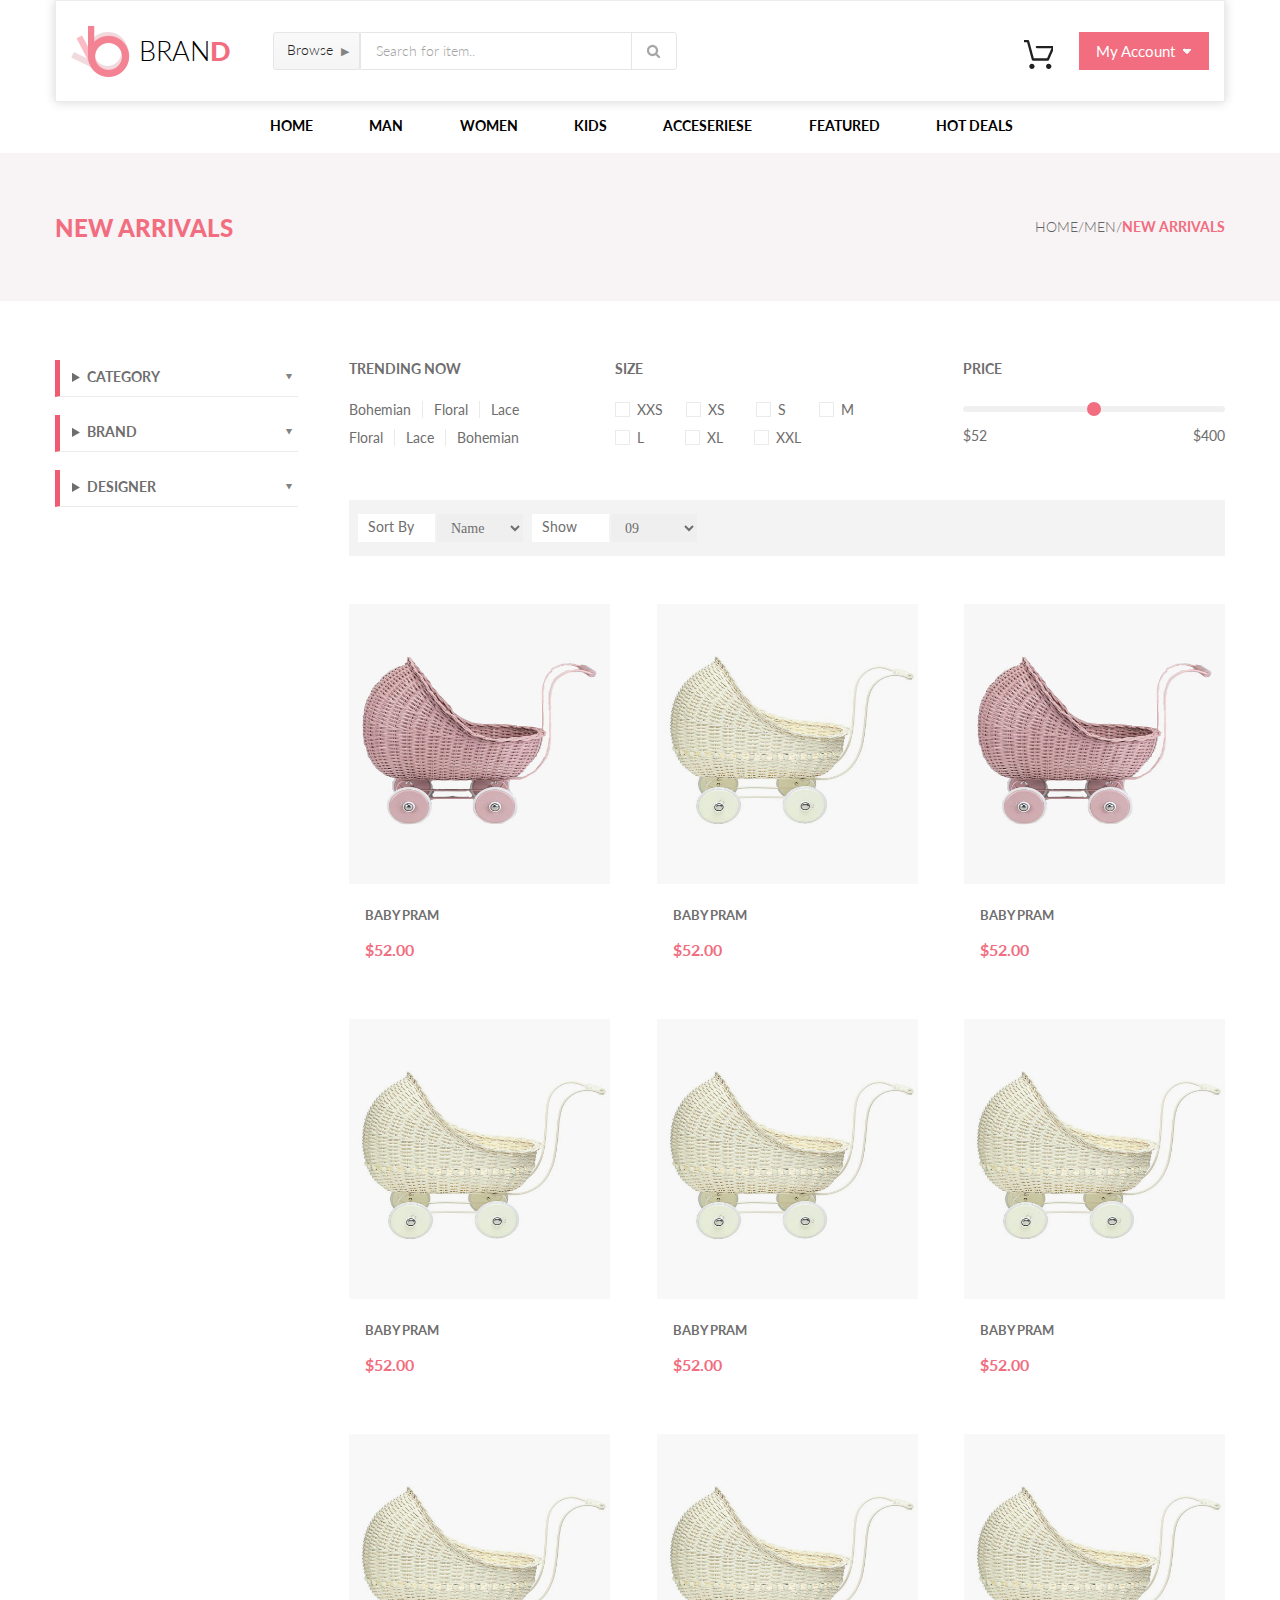
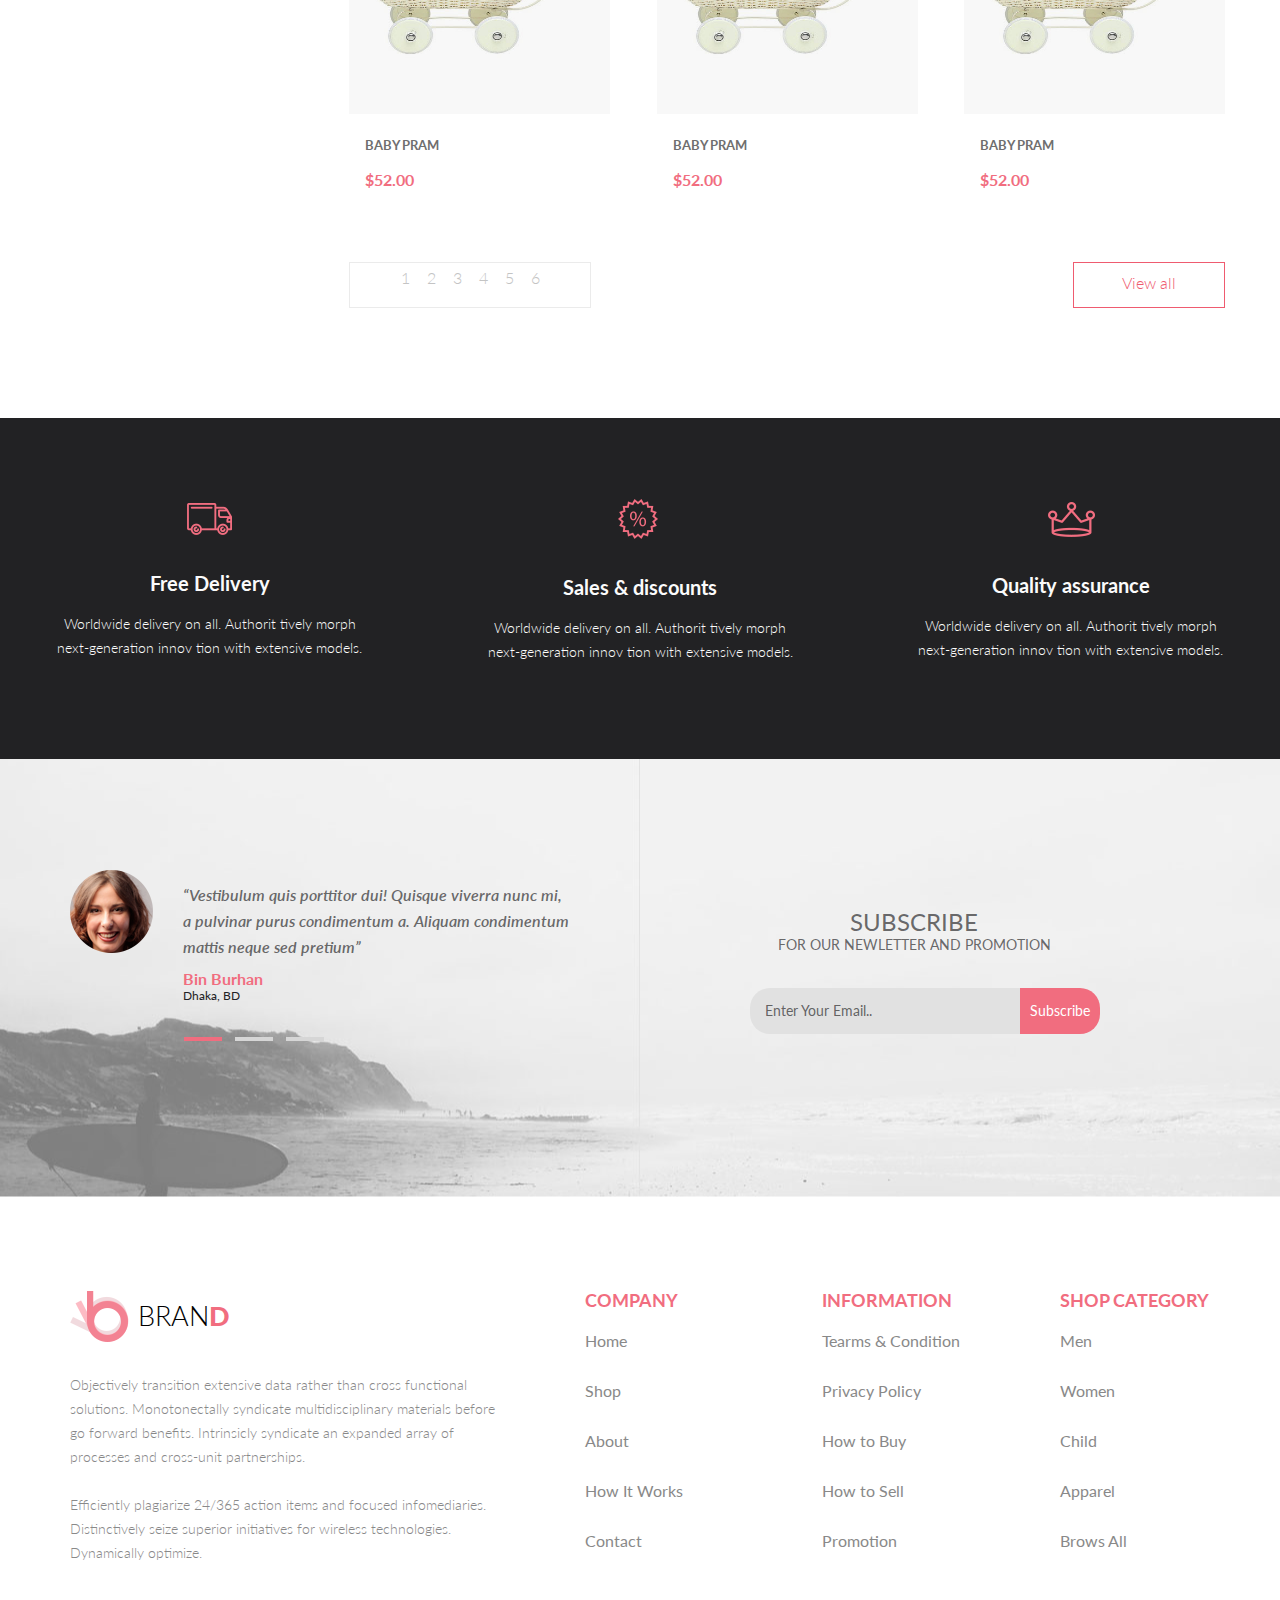
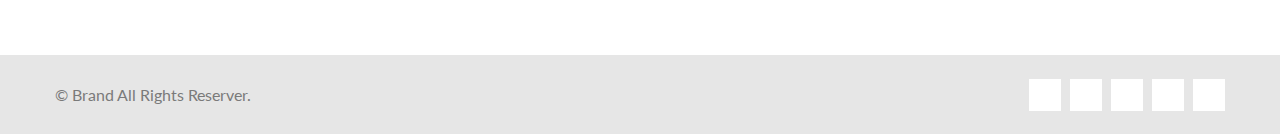
<file: product.html>
<!DOCTYPE html>
<html lang="ru">

<head>
	<meta charset="UTF-8">
	<title>Интернет-магазин детских колясок Пау-Пау!</title>
	<link rel="stylesheet" type="text/css" href="style.css">
	<link href="normalize.css" rel="stylesheet">
	<link href="https://fonts.googleapis.com/css?family=Lato:400,700,900" rel="stylesheet">
	<link rel="stylesheet" href="https://use.fontawesome.com/releases/v5.2.0/css/all.css" integrity="sha384-hWVjflwFxL6sNzntih27bfxkr27PmbbK/iSvJ+a4+0owXq79v+lsFkW54bOGbiDQ" crossorigin="anonymous">
</head>

<body>


	<!--Начало header-->
	<header class="header">
		<div class="container">
			<div class="header-flex">
				<div class="left-side-header">
					<a class="left-side-header__logo-link" href="index.html" title="main-page">
						<img class="left-side-header__logo-img" src="images/logo.png" alt="logotype" title="logotype">
					
					<p class="left-side-header__title">bran<span class="left-side-header__title_pink-letter">d</span></p>
					</a>
					<details class="left-side-header__browse-button">
						<summary class="left-side-header__browse-title">Browse</summary>
						<div class="browse-menu">
							<div class="nav__mega-menu-flex">
								<h3 class="nav__mega-menu-title">Women</h3>
								<ul class="nav__mega-menu-list">
									<li class="nav__mega-menu-item"><a href="#" class="nav__mega-menu-list-links">Dresses</a></li>
									<li class="nav__mega-menu-item"><a href="#" class="nav__mega-menu-list-links">Tops</a></li>
									<li class="nav__mega-menu-item"><a href="#" class="nav__mega-menu-list-links">Sweaters</a></li>
									<li class="nav__mega-menu-item"><a href="#" class="nav__mega-menu-list-links">Coats</a></li>
									<li class="nav__mega-menu-item"><a href="#" class="nav__mega-menu-list-links">Blazers</a></li>
									<li class="nav__mega-menu-item"><a href="#" class="nav__mega-menu-list-links">Denim</a></li>
									<li class="nav__mega-menu-item"><a href="#" class="nav__mega-menu-list-links">Pants</a></li>
									<li class="nav__mega-menu-item"><a href="#" class="nav__mega-menu-list-links">Shorts</a></li>
									<li class="nav__mega-menu-item"><a href="#" class="nav__mega-menu-list-links">Accessories</a></li>
								</ul>
							</div>
							<div class="nav__mega-menu-flex">
								<h3 class="nav__mega-menu-title">Man</h3>
								<ul class="nav__mega-menu-list">
									<li class="nav__mega-menu-item"><a href="#" class="nav__mega-menu-list-links">Dresses</a></li>
									<li class="nav__mega-menu-item"><a href="#" class="nav__mega-menu-list-links">Tops</a></li>
									<li class="nav__mega-menu-item"><a href="#" class="nav__mega-menu-list-links">Sweaters</a></li>
									<li class="nav__mega-menu-item"><a href="#" class="nav__mega-menu-list-links">Coats</a></li>
								</ul>
							</div>
						</div>
					</details>
					<div class="left-side-header__allform">
						<form class="left-side-header__form">
							<input class="left-side-header__input-text" type="text" placeholder="Search for item..">
						</form>
						<div class="left-side-header__lupa"></div>
					</div>
				</div>
				<div class="right-side-header">
					<div class="right-side-header__cart"><a class="right-side-header__cart-link" href="shopping-cart.html" alt="cart"></a></div>
					<a сlass="right-side-header__account-link" href="checkout.html">
						<div class="right-side-header__button">
							<p class="right-side-header__button-text">My Account</p>
							<div class="right-side-header__button-triangle"></div>
						</div>
					</a>
				</div>
			</div>
		</div>
	</header>
	<!--Конец header-->
	<!--Начало nav-->
	<nav class="nav">
		<div class="container">
			<ul class="nav__list">
				<li class="nav__item">
					<a class="nav__link" href="index.html">home</a>
					<div class="nav__mega-menu">
						<div class="nav__mega-menu-flex">
							<h3 class="nav__mega-menu-title">Women</h3>
							<ul class="nav__mega-menu-list">
								<li class="nav__mega-menu-item"><a href="#" class="nav__mega-menu-list-links">Dresses</a></li>
								<li class="nav__mega-menu-item"><a href="#" class="nav__mega-menu-list-links">Tops</a></li>
								<li class="nav__mega-menu-item"><a href="#" class="nav__mega-menu-list-links">Sweaters</a></li>
								<li class="nav__mega-menu-item"><a href="#" class="nav__mega-menu-list-links">Coats</a></li>
								<li class="nav__mega-menu-item"><a href="#" class="nav__mega-menu-list-links">Blazers</a></li>
								<li class="nav__mega-menu-item"><a href="#" class="nav__mega-menu-list-links">Denim</a></li>
								<li class="nav__mega-menu-item"><a href="#" class="nav__mega-menu-list-links">Pants</a></li>
								<li class="nav__mega-menu-item"><a href="#" class="nav__mega-menu-list-links">Shorts</a></li>
								<li class="nav__mega-menu-item"><a href="#" class="nav__mega-menu-list-links">Accessories</a></li>
							</ul>
						</div>
						<div class="nav__mega-menu-flex">
							<h3 class="nav__mega-menu-title">Women</h3>
							<ul class="nav__mega-menu-list">
								<li class="nav__mega-menu-item"><a href="#" class="nav__mega-menu-list-links">Dresses</a></li>
								<li class="nav__mega-menu-item"><a href="#" class="nav__mega-menu-list-links">Tops</a></li>
								<li class="nav__mega-menu-item"><a href="#" class="nav__mega-menu-list-links">Shorts</a></li>
								<li class="nav__mega-menu-item"><a href="#" class="nav__mega-menu-list-links">Accessories</a></li>
							</ul>
						</div>
						<div class="nav__mega-menu-flex">
							<h3 class="nav__mega-menu-title">Women</h3>
							<ul class="nav__mega-menu-list">
								<li class="nav__mega-menu-item"><a href="#" class="nav__mega-menu-list-links">Sweaters</a></li>
								<li class="nav__mega-menu-item"><a href="#" class="nav__mega-menu-list-links">Coats</a></li>
								<li class="nav__mega-menu-item"><a href="#" class="nav__mega-menu-list-links">Blazers</a></li>
								<li class="nav__mega-menu-item"><a href="#" class="nav__mega-menu-list-links">Denim</a></li>
								<li class="nav__mega-menu-item"><a href="#" class="nav__mega-menu-list-links">Pants</a></li>
								<li class="nav__mega-menu-item"><a href="#" class="nav__mega-menu-list-links">Shorts</a></li>
								<li class="nav__mega-menu-item"><a href="#" class="nav__mega-menu-list-links">Accessories</a></li>
							</ul>
						</div>
					</div>
				</li>
				<li class="nav__item">
					<a class="nav__link" href="#">man</a>
					<div class="nav__mega-menu">
						<div class="nav__mega-menu-flex">
							<h3 class="nav__mega-menu-title">Man</h3>
							<ul class="nav__mega-menu-list">
								<li class="nav__mega-menu-item"><a href="#" class="nav__mega-menu-list-links">Dresses</a></li>
								<li class="nav__mega-menu-item"><a href="#" class="nav__mega-menu-list-links">Tops</a></li>
								<li class="nav__mega-menu-item"><a href="#" class="nav__mega-menu-list-links">Shorts</a></li>
								<li class="nav__mega-menu-item"><a href="#" class="nav__mega-menu-list-links">Accessories</a></li>
							</ul>
						</div>
						<div class="nav__mega-menu-flex">
							<h3 class="nav__mega-menu-title">Big Man</h3>
							<ul class="nav__mega-menu-list">
								<li class="nav__mega-menu-item"><a href="#" class="nav__mega-menu-list-links">Sweaters</a></li>
								<li class="nav__mega-menu-item"><a href="#" class="nav__mega-menu-list-links">Coats</a></li>
							</ul>
						</div>
					</div>
				</li>
				<li class="nav__item">
					<a class="nav__link" href="#">women</a>
					<div class="nav__mega-menu">
						<div class="nav__mega-menu-flex">
							<h3 class="nav__mega-menu-title">Man</h3>
							<ul class="nav__mega-menu-list">
								<li class="nav__mega-menu-item"><a href="#" class="nav__mega-menu-list-links">Dresses</a></li>
								<li class="nav__mega-menu-item"><a href="#" class="nav__mega-menu-list-links">Tops</a></li>
								<li class="nav__mega-menu-item"><a href="#" class="nav__mega-menu-list-links">Shorts</a></li>
								<li class="nav__mega-menu-item"><a href="#" class="nav__mega-menu-list-links">Accessories</a></li>
								<li class="nav__mega-menu-item"><a href="#" class="nav__mega-menu-list-links">Tops</a></li>
								<li class="nav__mega-menu-item"><a href="#" class="nav__mega-menu-list-links">Shorts</a></li>
								<li class="nav__mega-menu-item"><a href="#" class="nav__mega-menu-list-links">Accessories</a></li>
								<li class="nav__mega-menu-item"><a href="#" class="nav__mega-menu-list-links">Tops</a></li>
								<li class="nav__mega-menu-item"><a href="#" class="nav__mega-menu-list-links">Shorts</a></li>
								<li class="nav__mega-menu-item"><a href="#" class="nav__mega-menu-list-links">Accessories</a></li>
							</ul>
						</div>
					</div>
				</li>
				<li class="nav__item">
					<a class="nav__link" href="#">kids</a>
					<div class="nav__mega-menu">
						<div class="nav__mega-menu-flex">
							<h3 class="nav__mega-menu-title">Kids</h3>
							<ul class="nav__mega-menu-list">
								<li class="nav__mega-menu-item"><a href="#" class="nav__mega-menu-list-links">Dresses</a></li>
								<li class="nav__mega-menu-item"><a href="#" class="nav__mega-menu-list-links">Tops</a></li>
							</ul>
						</div>
					</div>
				</li>
				<li class="nav__item">
					<a class="nav__link" href="#">acceseriese</a>
					<div class="nav__mega-menu">
						<div class="nav__mega-menu-flex">
							<h3 class="nav__mega-menu-title">Man</h3>
							<ul class="nav__mega-menu-list">
								<li class="nav__mega-menu-item"><a href="#" class="nav__mega-menu-list-links">Dresses</a></li>
								<li class="nav__mega-menu-item"><a href="#" class="nav__mega-menu-list-links">Tops</a></li>
								<li class="nav__mega-menu-item"><a href="#" class="nav__mega-menu-list-links">Shorts</a></li>
								<li class="nav__mega-menu-item"><a href="#" class="nav__mega-menu-list-links">Accessories</a></li>
							</ul>
						</div>
						<div class="nav__mega-menu-flex">
							<h3 class="nav__mega-menu-title">Big Man</h3>
							<ul class="nav__mega-menu-list">
								<li class="nav__mega-menu-item"><a href="#" class="nav__mega-menu-list-links">Sweaters</a></li>
								<li class="nav__mega-menu-item"><a href="#" class="nav__mega-menu-list-links">Coats</a></li>
							</ul>
						</div>
					</div>
				</li>
				<li class="nav__item">
					<a class="nav__link" href="#">featured</a>
					<div class="nav__mega-menu">
						<div class="nav__mega-menu-flex">
							<h3 class="nav__mega-menu-title">Man</h3>
							<ul class="nav__mega-menu-list">
								<li class="nav__mega-menu-item"><a href="#" class="nav__mega-menu-list-links">Dresses</a></li>
								<li class="nav__mega-menu-item"><a href="#" class="nav__mega-menu-list-links">Tops</a></li>
								<li class="nav__mega-menu-item"><a href="#" class="nav__mega-menu-list-links">Shorts</a></li>
								<li class="nav__mega-menu-item"><a href="#" class="nav__mega-menu-list-links">Accessories</a></li>
							</ul>
						</div>
						<div class="nav__mega-menu-flex">
							<h3 class="nav__mega-menu-title">Big Man</h3>
							<ul class="nav__mega-menu-list">
								<li class="nav__mega-menu-item"><a href="#" class="nav__mega-menu-list-links">Sweaters</a></li>
								<li class="nav__mega-menu-item"><a href="#" class="nav__mega-menu-list-links">Coats</a></li>
							</ul>
						</div>
					</div>
				</li>
				<li class="nav__item">
					<a class="nav__link" href="#">hot deals</a>
					<div class="nav__mega-menu">
						<div class="nav__mega-menu-flex">
							<h3 class="nav__mega-menu-title">Man</h3>
							<ul class="nav__mega-menu-list">
								<li class="nav__mega-menu-item"><a href="#" class="nav__mega-menu-list-links">Dresses</a></li>
								<li class="nav__mega-menu-item"><a href="#" class="nav__mega-menu-list-links">Tops</a></li>
								<li class="nav__mega-menu-item"><a href="#" class="nav__mega-menu-list-links">Shorts</a></li>
								<li class="nav__mega-menu-item"><a href="#" class="nav__mega-menu-list-links">Accessories</a></li>
							</ul>
						</div>
						<div class="nav__mega-menu-flex">
							<h3 class="nav__mega-menu-title">Big Man</h3>
							<ul class="nav__mega-menu-list">
								<li class="nav__mega-menu-item"><a href="#" class="nav__mega-menu-list-links">Sweaters</a></li>
								<li class="nav__mega-menu-item"><a href="#" class="nav__mega-menu-list-links">Coats</a></li>
							</ul>
						</div>
					</div>
				</li>
			</ul>
		</div>
	</nav>
	<!--конец nav-->
	<!--начало breadcrumbs-->
	<div class="breadcrumps">
		<div class="container breadcrumbs-container">
			<div class="breadcrumbs__flex">
				<h1 class="breadcrumbs__title">new arrivals</h1>
				<div class="breadcrumbs__links">
					<a class="breadcrumbs__link" href="index.html">home/</a><a class="breadcrumbs__link" href="#">men/</a><a class="breadcrumps__link" href="#"><span class="breadcrumbs__actual-page">new arrivals</span></a>
				</div>
			</div>
		</div>
	</div>
	<!--конец breadcrumbs-->
	<!--начало product-page-->
	<div class="product-page">
		<div class="container flex-product-page">
			<div class="categories">
				<details class="categories__details">
					<summary class="categories__details-title">category</summary>
					<ul class="categories__list">
						<li class="categories__list-item"><a class="categories__list-items-link" href="#">Accesories</a></li>
						<li class="categories__list-item"><a class="categories__list-items-link" href="#">Bags</a></li>
						<li class="categories__list-item"><a class="categories__list-items-link" href="#">Denim</a></li>
						<li class="categories__list-item"><a class="categories__list-items-link" href="#">Hoodies & Sweatshirts</a></li>
						<li class="categories__list-item"><a class="categories__list-items-link" href="#">Jackets & Coats</a></li>
						<li class="categories__list-item"><a class="categories__list-items-link" href="#">Pants</a></li>
						<li class="categories__list-item"><a class="categories__list-items-link" href="#">Polos</a></li>
						<li class="categories__list-item"><a class="categories__list-items-link" href="#">Shirts</a></li>
						<li class="categories__list-item"><a class="categories__list-items-link" href="#">Shoes</a></li>
						<li class="categories__list-item"><a class="categories__list-items-link" href="#">Shorts</li>
						<li class="categories__list-item"><a class="categories__list-items-link" href="#">Sweater & Knits</a></li>
						<li class="categories__list-item"><a class="categories__list-items-link" href="#">T-shirts</a></li>
						<li class="categories__list-item"><a class="categories__list-items-link" href="#">Tanks</a></li>
					</ul>
				</details>
				<details class="categories__details categories__details_brand">
					<summary class="categories__details-title">brand</summary>
					<ul class="categories__list">
						<li class="categories__list-item"><a class="categories__list-items-link" href="#">Accesories</a></li>
						<li class="categories__list-item"><a class="categories__list-items-link" href="#">Bags</a></li>
						<li class="categories__list-item"><a class="categories__list-items-link" href="#">Denim</a></li>
						<li class="categories__list-item"><a class="categories__list-items-link" href="#">Hoodies & Sweatshirts</a></li>
						<li class="categories__list-item"><a class="categories__list-items-link" href="#">Jackets & Coats</a></li>
						<li class="categories__list-item"><a class="categories__list-items-link" href="#">Pants</a></li>
						<li class="categories__list-item"><a class="categories__list-items-link" href="#">Polos</a></li>
						<li class="categories__list-item"><a class="categories__list-items-link" href="#">Shirts</a></li>
						<li class="categories__list-item"><a class="categories__list-items-link" href="#">Shoes</a></li>
						<li class="categories__list-item"><a class="categories__list-items-link" href="#">Shorts</li>
						<li class="categories__list-item"><a class="categories__list-items-link" href="#">Sweater & Knits</a></li>
						<li class="categories__list-item"><a class="categories__list-items-link" href="#">T-shirts</a></li>
						<li class="categories__list-item"><a class="categories__list-items-link" href="#">Tanks</a></li>
					</ul>
				</details>
				<details class="categories__details categories__details_designer">
					<summary class="categories__details-title">designer</summary>
					<ul class="categories__list">
						<li class="categories__list-item"><a class="categories__list-items-link" href="#">Accesories</a></li>
						<li class="categories__list-item"><a class="categories__list-items-link" href="#">Bags</a></li>
						<li class="categories__list-item"><a class="categories__list-items-link" href="#">Denim</a></li>
						<li class="categories__list-item"><a class="categories__list-items-link" href="#">Hoodies & Sweatshirts</a></li>
						<li class="categories__list-item"><a class="categories__list-items-link" href="#">Jackets & Coats</a></li>
						<li class="categories__list-item"><a class="categories__list-items-link" href="#">Pants</a></li>
						<li class="categories__list-item"><a class="categories__list-items-link" href="#">Polos</a></li>
						<li class="categories__list-item"><a class="categories__list-items-link" href="#">Shirts</a></li>
						<li class="categories__list-item"><a class="categories__list-items-link" href="#">Shoes</a></li>
						<li class="categories__list-item"><a class="categories__list-items-link" href="#">Shorts</li>
						<li class="categories__list-item"><a class="categories__list-items-link" href="#">Sweater & Knits</a></li>
						<li class="categories__list-item"><a class="categories__list-items-link" href="#">T-shirts</a></li>
						<li class="categories__list-item"><a class="categories__list-items-link" href="#">Tanks</a></li>
					</ul>
				</details>
			</div>
			<div class="product-page__products">
				<div class="product-page__choice">
					<div class="product-page__leftside">
						<h3 class="product-page__title">trending now</h3>
						<ul class="product-page__leftside-flex">
							<li class="product-page__leftside-center"><a class="product-page__leftside-link" href="#">Bohemian</a></li>
								<li class="product-page__leftside-center"><a class="product-page__leftside-link" href="#">Floral</a></li>
							<li class="product-page__leftside-center"><a class="product-page__leftside-link" href="#">Lace</a></li>
								<li class="product-page__leftside-center"><a class="product-page__leftside-link" href="#">Floral</a></li>
							<li class="product-page__leftside-center"><a class="product-page__leftside-link" href="#">Lace</a></li>
								<li class="product-page__leftside-center"><a class="product-page__leftside-link" href="#">Bohemian</a></li>
						</ul>
					</div>
					<div class="product-page__center">
						<h3 class="product-page__title">size</h3>
						<form class="procut-page__center-form">
							<label class="product-page__size-checkbox">
								<input class="product-page__input-checkbox" type="checkbox">
								<p class="checkbox-text">XXS</p>
							</label>
							<label class="product-page__size-checkbox">
								<input class="product-page__input-checkbox" type="checkbox">
								<p class="checkbox-text">XS</p>
							</label>
							<label class="product-page__size-checkbox">
								<input class="product-page__input-checkbox" type="checkbox">
								<p class="checkbox-text">S</p>
							</label>
							<label class="product-page__size-checkbox">
								<input class="product-page__input-checkbox" type="checkbox">
								<p class="checkbox-text">M</p>
							</label>
							<label class="product-page__size-checkbox">
								<input class="product-page__input-checkbox" type="checkbox">
								<p class="checkbox-text">L</p>
							</label>
							<label class="product-page__size-checkbox">
								<input class="product-page__input-checkbox" type="checkbox">
								<p class="checkbox-text">XL</p>
							</label>
							<label class="product-page__size-checkbox">
								<input class="product-page__input-checkbox" type="checkbox">
								<p class="checkbox-text">XXL</p>
							</label>
						</form>
					</div>
					<div class="product-page__rightside">
						<h3 class="product-page__title">price</h3>
						<form class="product-page__rightside-form">
							<input class="product-page__rightside-range" type="range">
						</form>
						<div class="product-page__rightside-text">
							<p class="rightside-text-item">$52</p>
							<p class="rightside-text-item">$400</p>
						</div>
					</div>
				</div>
				<div class="product-page__sort">
					<p class="product-page__sort-text">Sort By</p>
					<select class="product-page__sort-select">
						<option>Name</option>
						<option>Price</option>
					</select>
					<p class="product-page__sort-text">Show</p>
					<select class="product-page__sort-select">
						<option>09</option>
						<option>12</option>
					</select>
				</div>
				<section class="featured-items__flex product-page__featured-items">
					<a class="featured-items__link" href="single-page.html" alt="item">
						<div class="featured-items__item">
							<div class="featured-items__top">
								<img class="you-may-like-img" src="images/single-page-1.jpg">
								<p class="featured-items__item-title you-may-like-text">Baby pram</p>
								<p class="featured-items__item-price">$52.00</p>
							</div>
						</div>
					</a>
					<a class="featured-items__link product-page__item-link" href="single-page.html" alt="item">
						<div class="featured-items__item">
							<div class="featured-items__top">
								<img class="you-may-like-img" src="images/single-page-2.jpg">
								<p class="featured-items__item-title you-may-like-text">Baby pram</p>
								<p class="featured-items__item-price">$52.00</p>
							</div>
						</div>
					</a>
					<a class="featured-items__link product-page__item-link" href="single-page.html" alt="item">
						<div class="featured-items__item">
							<div class="featured-items__top">
								<img class="you-may-like-img" src="images/single-page-1.jpg">
								<p class="featured-items__item-title you-may-like-text">Baby pram</p>
								<p class="featured-items__item-price">$52.00</p>
							</div>
						</div>
					</a>
					<a class="featured-items__link product-page__item-link" href="single-page.html" alt="item">
						<div class="featured-items__item">
							<div class="featured-items__top">
								<img class="you-may-like-img" src="images/single-page-2.jpg">
								<p class="featured-items__item-title you-may-like-text">Baby pram</p>
								<p class="featured-items__item-price">$52.00</p>
							</div>
						</div>
					</a>
					<a class="featured-items__link product-page__item-link" href="single-page.html" alt="item">
						<div class="featured-items__item">
							<div class="featured-items__top">
								<img class="you-may-like-img" src="images/single-page-2.jpg">
								<p class="featured-items__item-title you-may-like-text">Baby pram</p>
								<p class="featured-items__item-price">$52.00</p>
							</div>
						</div>
					</a>
					<a class="featured-items__link product-page__item-link" href="single-page.html" alt="item">
						<div class="featured-items__item">
							<div class="featured-items__top">
								<img class="you-may-like-img" src="images/single-page-2.jpg">
								<p class="featured-items__item-title you-may-like-text">Baby pram</p>
								<p class="featured-items__item-price">$52.00</p>
							</div>
						</div>
					</a>
					<a class="featured-items__link product-page__item-link" href="single-page.html" alt="item">
						<div class="featured-items__item">
							<div class="featured-items__top">
								<img class="you-may-like-img" src="images/single-page-2.jpg">
								<p class="featured-items__item-title you-may-like-text">Baby pram</p>
								<p class="featured-items__item-price">$52.00</p>
							</div>
						</div>
					</a>
					<a class="featured-items__link product-page__item-link" href="single-page.html" alt="item">
						<div class="featured-items__item">
							<div class="featured-items__top">
								<img class="you-may-like-img" src="images/single-page-2.jpg">
								<p class="featured-items__item-title you-may-like-text">Baby pram</p>
								<p class="featured-items__item-price">$52.00</p>
							</div>
						</div>
					</a>
					<a class="featured-items__link product-page__item-link" href="single-page.html" alt="item">
						<div class="featured-items__item">
							<div class="featured-items__top">
								<img class="you-may-like-img" src="images/single-page-2.jpg">
								<p class="featured-items__item-title you-may-like-text">Baby pram</p>
								<p class="featured-items__item-price">$52.00</p>
							</div>
						</div>
					</a>
				</section>
				<section class="product-page-bottom">
					<div class="product-page__paggination">
						<ul class="pagination__list">
							<li class="pagination__item">
								<a class="pagination__link" href="#"><i class="fas fa-angle-left"></i></a>
							</li>
							<li class="pagination__item"><a class="pagination__link" href="#">1</a></li>
							<li class="pagination__item"><a class="pagination__link" href="#">2</a></li>
							<li class="pagination__item"><a class="pagination__link" href="#">3</a></li>
							<li class="pagination__item"><a class="pagination__link" href="#">4</a></li>
							<li class="pagination__item"><a class="pagination__link" href="#">5</a></li>
							<li class="pagination__item"><a class="pagination__link" href="#">6</a></li>
							<li class="pagination__item">
								<a class="pagination__link" href="#"><i class="fas fa-angle-right"></i></a>	
							</li>
						</ul>
						
					</div>
					<div class="product-page__view-all">
						<a class="view-all__link" href="#">View all</a>
					</div>
				</section>
			</div>
		</div>
	</div>
	<!--конец product-page-->
	<!--начало product-offer-->
	<div class="product-offer">
		<div class="container">
			<div class="product-offer__flex">
				<div class="product-offer__delivery">
					<img class="product-offer__delivery-img" src="images/product-car.png">
					<h3 class="product-offer__title">Free Delivery</h3>
					<p class="product-offer__text">Worldwide delivery on all. Authorit tively morph next-generation innov tion with extensive models.</p>
				</div>
				<div class="product-offer__delivery">
					<img class="product-offer__delivery-img" src="images/product-percent.png">
					<h3 class="product-offer__title">Sales & discounts</h3>
					<p class="product-offer__text">Worldwide delivery on all. Authorit tively morph next-generation innov tion with extensive models.</p>
				</div>
				<div class="product-offer__delivery">
					<img class="product-offer__delivery-img" src="images/product-crown.png">
					<h3 class="product-offer__title">Quality assurance</h3>
					<p class="product-offer__text">Worldwide delivery on all. Authorit tively morph next-generation innov tion with extensive models.</p>
				</div>
			</div>
		</div>
	</div>
	<!--конец product-offer-->
	<div class="subscription">
		<div class="container fix-for-mobile">
			<div class="subscription__flex">
				<div class="subscription__left-underline-line-1"></div>
				<div class="subscription__left-underline-line-2"></div>
				<div class="subscription__left-underline-line-3"></div>
				<div class="subscription__left-1">
					<div class="subscription__left-leftside">
						<div class="subscription__face"></div>
					</div>
					<div class="subscription__left-rightside">
						<p class="subscription__words">“Vestibulum quis porttitor dui! Quisque viverra nunc mi, a pulvinar purus condimentum a. Aliquam condimentum mattis neque sed pretium”</p>
						<p class="subscription__name">Bin Burhan</p>
						<p class="subscription__location">Dhaka, BD</p>
					</div>
				</div>
				<div class="subscription__left-2">
					<div class="subscription__left-leftside">
						<div class="subscription__face-2"></div>
					</div>
					<div class="subscription__left-rightside">
						<p class="subscription__words">“Here, too, it might be desirable to limit the withdrawal of the concession during its operation to particularly serious circumstances.”</p>
						<p class="subscription__name">Polish Ben</p>
						<p class="subscription__location">Ben, BD</p>
					</div>
				</div>
				<div class="subscription__left-3">
					<div class="subscription__left-leftside">
						<div class="subscription__face-3"></div>
					</div>
					<div class="subscription__left-rightside">
						<p class="subscription__words">“ In each of these cases, the dismissal or withdrawal of the claims reflected a sense of legal obligation.”</p>
						<p class="subscription__name">Papa Jones</p>
						<p class="subscription__location">Moscow, RU</p>
					</div>
				</div>
				<div class="subscription__right">
					<p class="subscription__subscribe">subscribe</p>
					<p class="subscription__subscribe-for">for our newletter and promotion</p>
					<div class="subscription__allform forma">
						<form class="subscription__form">
							<input class="subscription__input-text" type="text" placeholder="Enter Your Email..">
						</form>
						<a class="subscription__button" href="#" alt="Subscribe">
							<p class="subscriptiom_right-side-text">Subscribe</p>
						</a>
					</div>
				</div>
			</div>
		</div>
	</div>
	<!--конец subscription-->
	<!--начало footer-top-->
	<div class="footer-top">
		<div class="container">
			<div class="footer-top__flex">
				<div class="footer-top__shop-description">
					<a class="left-side-header__logo-link" href="index.html" title="main-page">
						<img class="left-side-header__logo-img" src="images/logo.png" alt="logotype" title="logotype">
					
					<p class="left-side-header__title">bran<span class="left-side-header__title_pink-letter">d</span></p>
					</a>
					<p class="footer-top__shop-description-text">Objectively transition extensive data rather than cross functional solutions. Monotonectally syndicate multidisciplinary materials before go forward benefits. Intrinsicly syndicate an expanded array of processes and cross-unit partnerships. <br> <br>Efficiently plagiarize 24/365 action items and focused infomediaries. Distinctively seize superior initiatives for wireless technologies. Dynamically optimize.</p>
				</div>
				<div class="footer-top__company">
					<h3 class="footer-top__title">company</h3>
					<ul class="footer-top__list">
						<a class="footer-top__link" href="#">
							<li class="footer-top__nav-item">Home</li>
						</a>
						<a class="footer-top__link" href="#">
							<li class="footer-top__nav-item">Shop</li>
						</a>
						<a class="footer-top__link" href="#">
							<li class="footer-top__nav-item">About</li>
						</a>
						<a class="footer-top__link" href="#">
							<li class="footer-top__nav-item">How It Works</li>
						</a>
						<a class="footer-top__link" href="#">
							<li class="footer-top__nav-item">Contact</li>
						</a>
					</ul>
				</div>
				<div class="footer-top__information">
					<h3 class="footer-top__title">information</h3>
					<ul class="footer-top__list">
						<a class="footer-top__link" href="#">
							<li class="footer-top__nav-item">Tearms & Condition</li>
						</a>
						<a class="footer-top__link" href="#">
							<li class="footer-top__nav-item">Privacy Policy</li>
						</a>
						<a class="footer-top__link" href="#">
							<li class="footer-top__nav-item">How to Buy</li>
						</a>
						<a class="footer-top__link" href="#">
							<li class="footer-top__nav-item">How to Sell</li>
						</a>
						<a class="footer-top__link" href="#">
							<li class="footer-top__nav-item">Promotion</li>
						</a>
					</ul>
				</div>
				<div class="footer-top__shop-category">
					<h3 class="footer-top__title">shop category</h3>
					<ul class="footer-top__list">
						<a class="footer-top__link" href="#">
							<li class="footer-top__nav-item">Men</li>
						</a>
						<a class="footer-top__link" href="#">
							<li class="footer-top__nav-item">Women</li>
						</a>
						<a class="footer-top__link" href="#">
							<li class="footer-top__nav-item">Child</li>
						</a>
						<a class="footer-top__link" href="#">
							<li class="footer-top__nav-item">Apparel</li>
						</a>
						<a class="footer-top__link" href="#">
							<li class="footer-top__nav-item">Brows All</li>
						</a>
					</ul>
				</div>

			</div>
		</div>
	</div>
	<!--конец footer-top-->
	<!--начало footer-bottom-->
	<div class="footer-bottom">
		<div class="container">
			<div class="footer-bottom__flex">
				<p class="footer-bottom__copyright">&copy; Brand All Rights Reserver.</p>
				<div class="footer-bottom__social">
					<a class="footer-botom__social-link" href="#"><i class="fab fa-facebook-f"></i></a>
					<a class="footer-botom__social-link" href="#"><i class="fab fa-twitter"></i></a>
					<a class="footer-botom__social-link" href="#"><i class="fab fa-linkedin-in"></i></a>
					<a class="footer-botom__social-link" href="#"><i class="fab fa-instagram"></i></a>
					<a class="footer-botom__social-link" href="#"><i class="fab fa-google-plus-g"></i></a>
				</div>
			</div>
		</div>
	</div>
	<!--конец footer-bottom-->

</body>

</html>
</file>
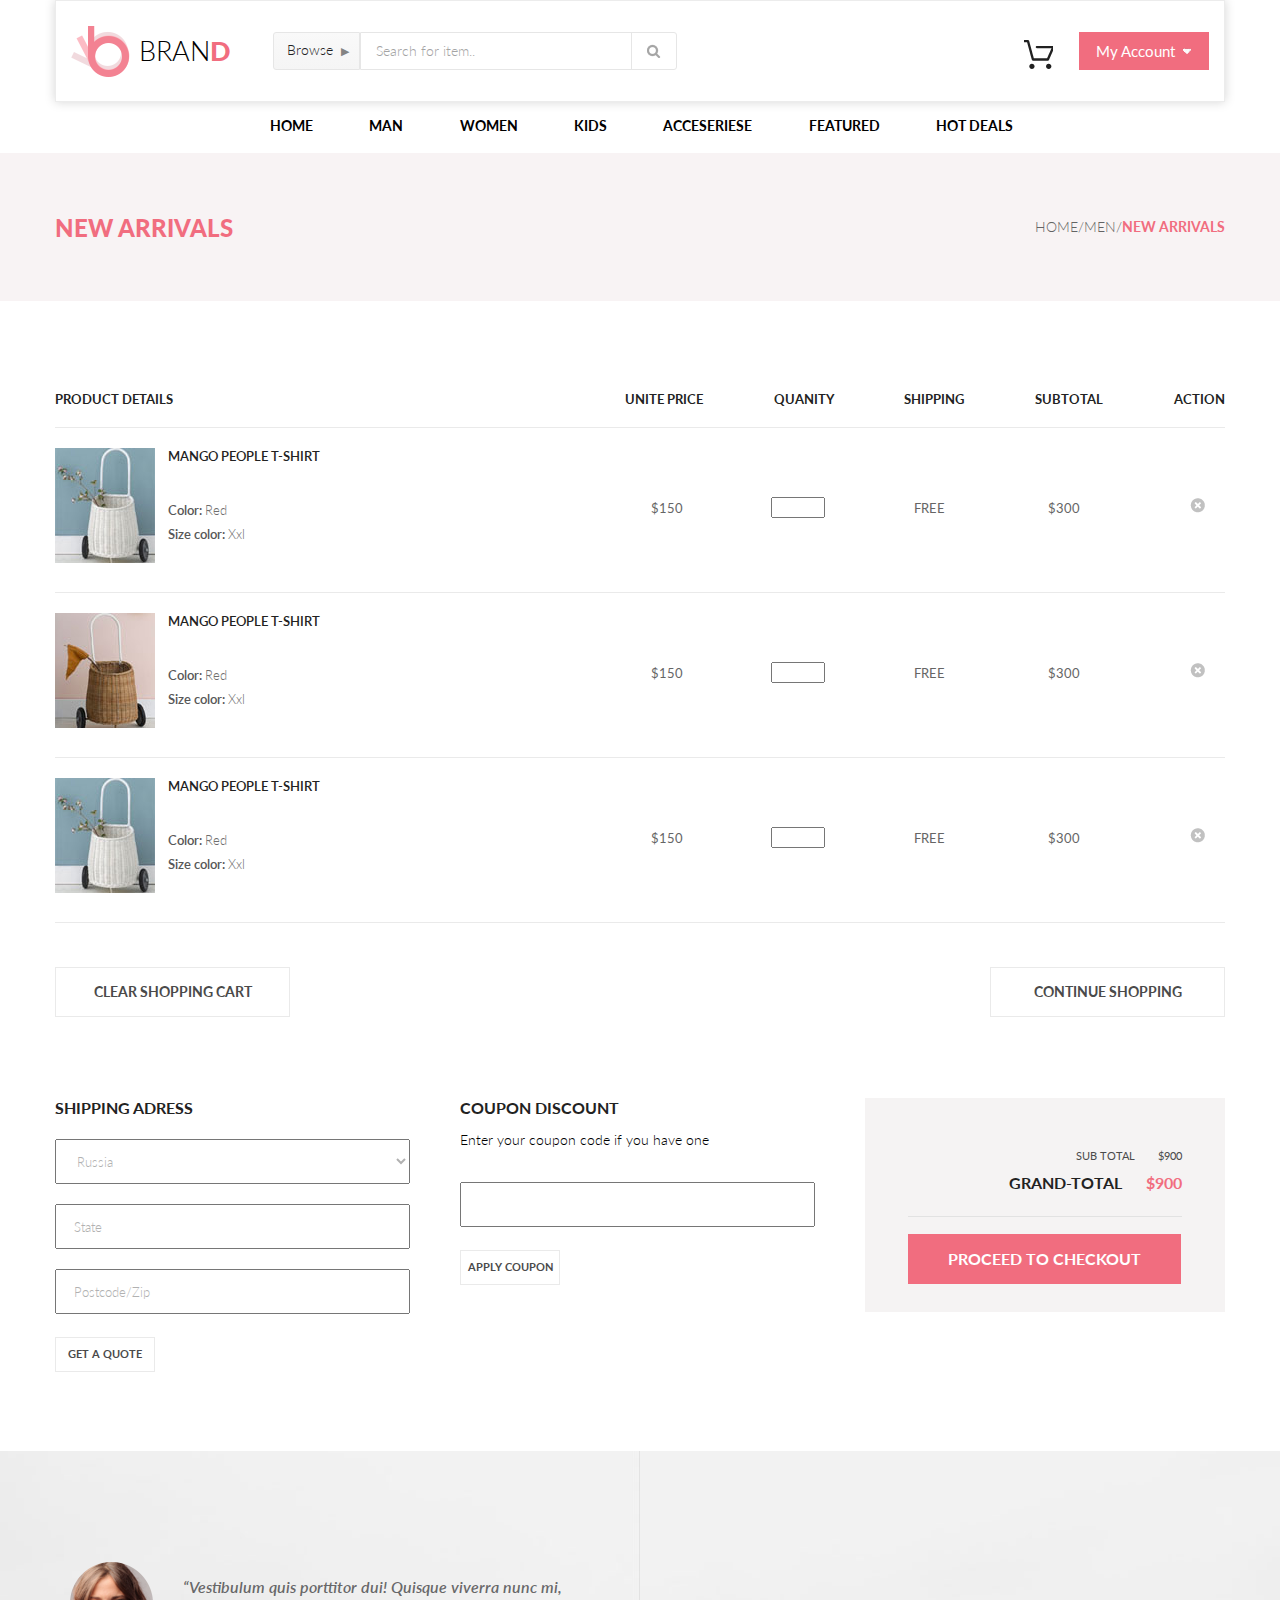
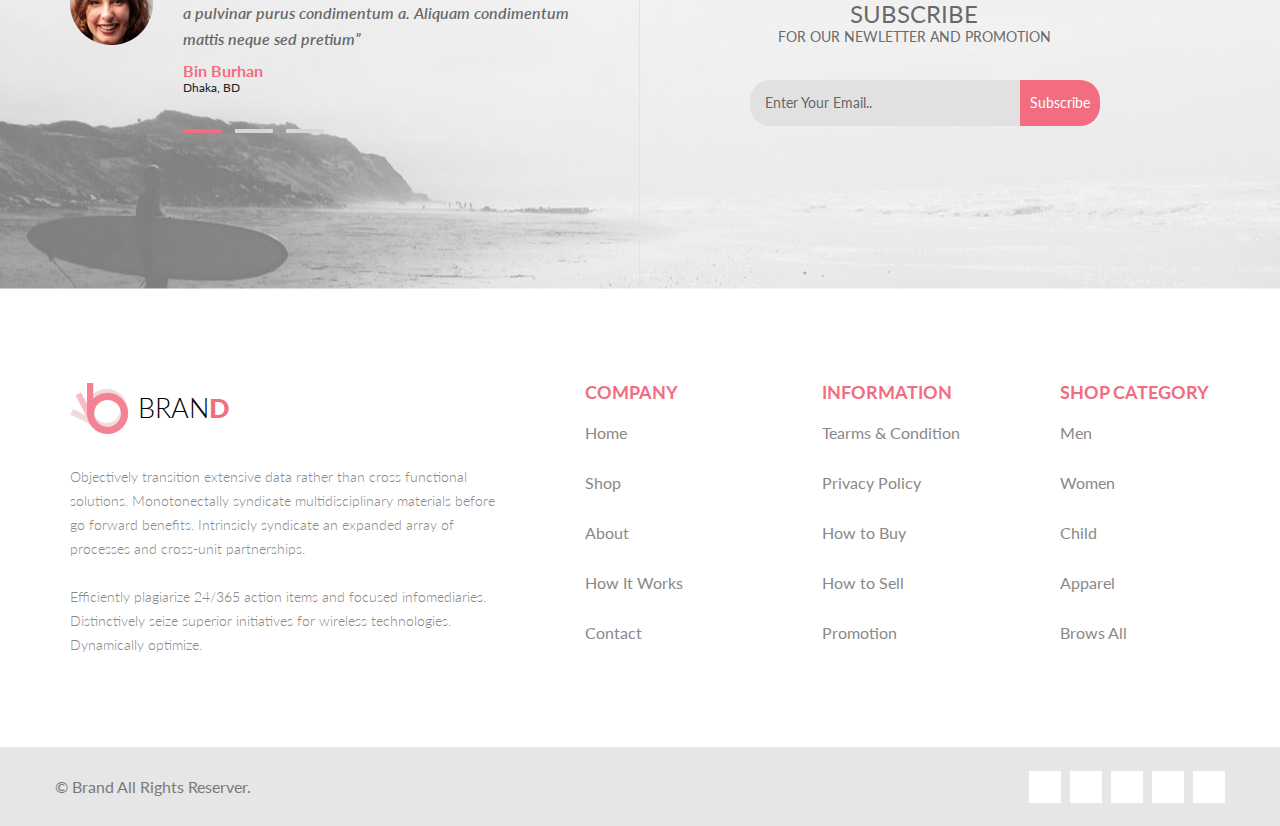
<file: shopping-cart.html>
<!DOCTYPE html>
<html lang="ru">

<head>
	<meta charset="UTF-8">
	<title>Интернет-магазин детских колясок Пау-Пау!</title>
	<link rel="stylesheet" type="text/css" href="style.css">
	<link href="normalize.css" rel="stylesheet">
	<link href="https://fonts.googleapis.com/css?family=Lato:400,700,900" rel="stylesheet">
	<link rel="stylesheet" href="https://use.fontawesome.com/releases/v5.2.0/css/all.css" integrity="sha384-hWVjflwFxL6sNzntih27bfxkr27PmbbK/iSvJ+a4+0owXq79v+lsFkW54bOGbiDQ" crossorigin="anonymous">
</head>

<body>
	<!--Начало header-->
	<header class="header">
		<div class="container">
			<div class="header-flex">
				<div class="left-side-header">
					<a class="left-side-header__logo-link" href="index.html" title="main-page">
						<img class="left-side-header__logo-img" src="images/logo.png" alt="logotype" title="logotype">
					
					<p class="left-side-header__title">bran<span class="left-side-header__title_pink-letter">d</span></p>
					</a>
					<details class="left-side-header__browse-button">
						<summary class="left-side-header__browse-title">Browse</summary>
						<div class="browse-menu">
							<div class="nav__mega-menu-flex">
								<h3 class="nav__mega-menu-title">Women</h3>
								<ul class="nav__mega-menu-list">
									<li class="nav__mega-menu-item"><a href="#" class="nav__mega-menu-list-links">Dresses</a></li>
									<li class="nav__mega-menu-item"><a href="#" class="nav__mega-menu-list-links">Tops</a></li>
									<li class="nav__mega-menu-item"><a href="#" class="nav__mega-menu-list-links">Sweaters</a></li>
									<li class="nav__mega-menu-item"><a href="#" class="nav__mega-menu-list-links">Coats</a></li>
									<li class="nav__mega-menu-item"><a href="#" class="nav__mega-menu-list-links">Blazers</a></li>
									<li class="nav__mega-menu-item"><a href="#" class="nav__mega-menu-list-links">Denim</a></li>
									<li class="nav__mega-menu-item"><a href="#" class="nav__mega-menu-list-links">Pants</a></li>
									<li class="nav__mega-menu-item"><a href="#" class="nav__mega-menu-list-links">Shorts</a></li>
									<li class="nav__mega-menu-item"><a href="#" class="nav__mega-menu-list-links">Accessories</a></li>
								</ul>
							</div>
							<div class="nav__mega-menu-flex">
								<h3 class="nav__mega-menu-title">Man</h3>
								<ul class="nav__mega-menu-list">
									<li class="nav__mega-menu-item"><a href="#" class="nav__mega-menu-list-links">Dresses</a></li>
									<li class="nav__mega-menu-item"><a href="#" class="nav__mega-menu-list-links">Tops</a></li>
									<li class="nav__mega-menu-item"><a href="#" class="nav__mega-menu-list-links">Sweaters</a></li>
									<li class="nav__mega-menu-item"><a href="#" class="nav__mega-menu-list-links">Coats</a></li>
								</ul>
							</div>
						</div>
					</details>
					<div class="left-side-header__allform">
						<form class="left-side-header__form">
							<input class="left-side-header__input-text" type="text" placeholder="Search for item..">
						</form>
						<div class="left-side-header__lupa"></div>
					</div>
				</div>
				<div class="right-side-header">
					<div class="right-side-header__cart"><a class="right-side-header__cart-link" href="shopping-cart.html" alt="cart"></a></div>
					<a сlass="right-side-header__account-link" href="checkout.html">
						<div class="right-side-header__button">
							<p class="right-side-header__button-text">My Account</p>
							<div class="right-side-header__button-triangle"></div>
						</div>
					</a>
				</div>
			</div>
		</div>
	</header>
	<!--Конец header-->
	<!--Начало nav-->
	<nav class="nav">
		<div class="container">
			<ul class="nav__list">
				<li class="nav__item">
					<a class="nav__link" href="index.html">home</a>
					<div class="nav__mega-menu">
						<div class="nav__mega-menu-flex">
							<h3 class="nav__mega-menu-title">Women</h3>
							<ul class="nav__mega-menu-list">
								<li class="nav__mega-menu-item"><a href="#" class="nav__mega-menu-list-links">Dresses</a></li>
								<li class="nav__mega-menu-item"><a href="#" class="nav__mega-menu-list-links">Tops</a></li>
								<li class="nav__mega-menu-item"><a href="#" class="nav__mega-menu-list-links">Sweaters</a></li>
								<li class="nav__mega-menu-item"><a href="#" class="nav__mega-menu-list-links">Coats</a></li>
								<li class="nav__mega-menu-item"><a href="#" class="nav__mega-menu-list-links">Blazers</a></li>
								<li class="nav__mega-menu-item"><a href="#" class="nav__mega-menu-list-links">Denim</a></li>
								<li class="nav__mega-menu-item"><a href="#" class="nav__mega-menu-list-links">Pants</a></li>
								<li class="nav__mega-menu-item"><a href="#" class="nav__mega-menu-list-links">Shorts</a></li>
								<li class="nav__mega-menu-item"><a href="#" class="nav__mega-menu-list-links">Accessories</a></li>
							</ul>
						</div>
						<div class="nav__mega-menu-flex">
							<h3 class="nav__mega-menu-title">Women</h3>
							<ul class="nav__mega-menu-list">
								<li class="nav__mega-menu-item"><a href="#" class="nav__mega-menu-list-links">Dresses</a></li>
								<li class="nav__mega-menu-item"><a href="#" class="nav__mega-menu-list-links">Tops</a></li>
								<li class="nav__mega-menu-item"><a href="#" class="nav__mega-menu-list-links">Shorts</a></li>
								<li class="nav__mega-menu-item"><a href="#" class="nav__mega-menu-list-links">Accessories</a></li>
							</ul>
						</div>
						<div class="nav__mega-menu-flex">
							<h3 class="nav__mega-menu-title">Women</h3>
							<ul class="nav__mega-menu-list">
								<li class="nav__mega-menu-item"><a href="#" class="nav__mega-menu-list-links">Sweaters</a></li>
								<li class="nav__mega-menu-item"><a href="#" class="nav__mega-menu-list-links">Coats</a></li>
								<li class="nav__mega-menu-item"><a href="#" class="nav__mega-menu-list-links">Blazers</a></li>
								<li class="nav__mega-menu-item"><a href="#" class="nav__mega-menu-list-links">Denim</a></li>
								<li class="nav__mega-menu-item"><a href="#" class="nav__mega-menu-list-links">Pants</a></li>
								<li class="nav__mega-menu-item"><a href="#" class="nav__mega-menu-list-links">Shorts</a></li>
								<li class="nav__mega-menu-item"><a href="#" class="nav__mega-menu-list-links">Accessories</a></li>
							</ul>
						</div>
					</div>
				</li>
				<li class="nav__item">
					<a class="nav__link" href="#">man</a>
					<div class="nav__mega-menu">
						<div class="nav__mega-menu-flex">
							<h3 class="nav__mega-menu-title">Man</h3>
							<ul class="nav__mega-menu-list">
								<li class="nav__mega-menu-item"><a href="#" class="nav__mega-menu-list-links">Dresses</a></li>
								<li class="nav__mega-menu-item"><a href="#" class="nav__mega-menu-list-links">Tops</a></li>
								<li class="nav__mega-menu-item"><a href="#" class="nav__mega-menu-list-links">Shorts</a></li>
								<li class="nav__mega-menu-item"><a href="#" class="nav__mega-menu-list-links">Accessories</a></li>
							</ul>
						</div>
						<div class="nav__mega-menu-flex">
							<h3 class="nav__mega-menu-title">Big Man</h3>
							<ul class="nav__mega-menu-list">
								<li class="nav__mega-menu-item"><a href="#" class="nav__mega-menu-list-links">Sweaters</a></li>
								<li class="nav__mega-menu-item"><a href="#" class="nav__mega-menu-list-links">Coats</a></li>
							</ul>
						</div>
					</div>
				</li>
				<li class="nav__item">
					<a class="nav__link" href="#">women</a>
					<div class="nav__mega-menu">
						<div class="nav__mega-menu-flex">
							<h3 class="nav__mega-menu-title">Man</h3>
							<ul class="nav__mega-menu-list">
								<li class="nav__mega-menu-item"><a href="#" class="nav__mega-menu-list-links">Dresses</a></li>
								<li class="nav__mega-menu-item"><a href="#" class="nav__mega-menu-list-links">Tops</a></li>
								<li class="nav__mega-menu-item"><a href="#" class="nav__mega-menu-list-links">Shorts</a></li>
								<li class="nav__mega-menu-item"><a href="#" class="nav__mega-menu-list-links">Accessories</a></li>
								<li class="nav__mega-menu-item"><a href="#" class="nav__mega-menu-list-links">Tops</a></li>
								<li class="nav__mega-menu-item"><a href="#" class="nav__mega-menu-list-links">Shorts</a></li>
								<li class="nav__mega-menu-item"><a href="#" class="nav__mega-menu-list-links">Accessories</a></li>
								<li class="nav__mega-menu-item"><a href="#" class="nav__mega-menu-list-links">Tops</a></li>
								<li class="nav__mega-menu-item"><a href="#" class="nav__mega-menu-list-links">Shorts</a></li>
								<li class="nav__mega-menu-item"><a href="#" class="nav__mega-menu-list-links">Accessories</a></li>
							</ul>
						</div>
					</div>
				</li>
				<li class="nav__item">
					<a class="nav__link" href="#">kids</a>
					<div class="nav__mega-menu">
						<div class="nav__mega-menu-flex">
							<h3 class="nav__mega-menu-title">Kids</h3>
							<ul class="nav__mega-menu-list">
								<li class="nav__mega-menu-item"><a href="#" class="nav__mega-menu-list-links">Dresses</a></li>
								<li class="nav__mega-menu-item"><a href="#" class="nav__mega-menu-list-links">Tops</a></li>
							</ul>
						</div>
					</div>
				</li>
				<li class="nav__item">
					<a class="nav__link" href="#">acceseriese</a>
					<div class="nav__mega-menu">
						<div class="nav__mega-menu-flex">
							<h3 class="nav__mega-menu-title">Man</h3>
							<ul class="nav__mega-menu-list">
								<li class="nav__mega-menu-item"><a href="#" class="nav__mega-menu-list-links">Dresses</a></li>
								<li class="nav__mega-menu-item"><a href="#" class="nav__mega-menu-list-links">Tops</a></li>
								<li class="nav__mega-menu-item"><a href="#" class="nav__mega-menu-list-links">Shorts</a></li>
								<li class="nav__mega-menu-item"><a href="#" class="nav__mega-menu-list-links">Accessories</a></li>
							</ul>
						</div>
						<div class="nav__mega-menu-flex">
							<h3 class="nav__mega-menu-title">Big Man</h3>
							<ul class="nav__mega-menu-list">
								<li class="nav__mega-menu-item"><a href="#" class="nav__mega-menu-list-links">Sweaters</a></li>
								<li class="nav__mega-menu-item"><a href="#" class="nav__mega-menu-list-links">Coats</a></li>
							</ul>
						</div>
					</div>
				</li>
				<li class="nav__item">
					<a class="nav__link" href="#">featured</a>
					<div class="nav__mega-menu">
						<div class="nav__mega-menu-flex">
							<h3 class="nav__mega-menu-title">Man</h3>
							<ul class="nav__mega-menu-list">
								<li class="nav__mega-menu-item"><a href="#" class="nav__mega-menu-list-links">Dresses</a></li>
								<li class="nav__mega-menu-item"><a href="#" class="nav__mega-menu-list-links">Tops</a></li>
								<li class="nav__mega-menu-item"><a href="#" class="nav__mega-menu-list-links">Shorts</a></li>
								<li class="nav__mega-menu-item"><a href="#" class="nav__mega-menu-list-links">Accessories</a></li>
							</ul>
						</div>
						<div class="nav__mega-menu-flex">
							<h3 class="nav__mega-menu-title">Big Man</h3>
							<ul class="nav__mega-menu-list">
								<li class="nav__mega-menu-item"><a href="#" class="nav__mega-menu-list-links">Sweaters</a></li>
								<li class="nav__mega-menu-item"><a href="#" class="nav__mega-menu-list-links">Coats</a></li>
							</ul>
						</div>
					</div>
				</li>
				<li class="nav__item">
					<a class="nav__link" href="#">hot deals</a>
					<div class="nav__mega-menu">
						<div class="nav__mega-menu-flex">
							<h3 class="nav__mega-menu-title">Man</h3>
							<ul class="nav__mega-menu-list">
								<li class="nav__mega-menu-item"><a href="#" class="nav__mega-menu-list-links">Dresses</a></li>
								<li class="nav__mega-menu-item"><a href="#" class="nav__mega-menu-list-links">Tops</a></li>
								<li class="nav__mega-menu-item"><a href="#" class="nav__mega-menu-list-links">Shorts</a></li>
								<li class="nav__mega-menu-item"><a href="#" class="nav__mega-menu-list-links">Accessories</a></li>
							</ul>
						</div>
						<div class="nav__mega-menu-flex">
							<h3 class="nav__mega-menu-title">Big Man</h3>
							<ul class="nav__mega-menu-list">
								<li class="nav__mega-menu-item"><a href="#" class="nav__mega-menu-list-links">Sweaters</a></li>
								<li class="nav__mega-menu-item"><a href="#" class="nav__mega-menu-list-links">Coats</a></li>
							</ul>
						</div>
					</div>
				</li>
			</ul>
		</div>
	</nav>
	<!--конец nav-->
	<!--начало breadcrumbs-->
	<div class="breadcrumps">
		<div class="container breadcrumbs-container">
			<div class="breadcrumbs__flex">
				<h1 class="breadcrumbs__title">new arrivals</h1>
				<div class="breadcrumbs__links">
					<a class="breadcrumbs__link" href="index.html">home/</a><a class="breadcrumbs__link" href="#">men/</a><a class="breadcrumps__link" href="#"><span class="breadcrumbs__actual-page">new arrivals</span></a>
				</div>
			</div>
		</div>
	</div>
	<!--конец breadcrumbs-->
	<!--начало ordered-products-->
	<section class="ordered-products">
		<div class="container">
			<form class="ordered-products__form">
				<header class="ordered-products__titles">
					<h2 class="ordered-products__title">product details</h2>
					<h2 class="ordered-products__title unit">unite price</h2>
					<h2 class="ordered-products__title">quanity</h2>
					<h2 class="ordered-products__title">shipping</h2>
					<h2 class="ordered-products__title">subtotal</h2>
					<h2 class="ordered-products__title">action</h2>
				</header>
				<div class="ordered-products__products-list">
					<div class="ordered-products__product">
						<div class="ordered-products__item-description">
							<div class="item-description__left">
								<a href="single-page.html">
							<img src="images/shopping-cart-img1.jpg">
						</a>
							</div>
							<div class="item-description__right">
								<h3 class="item-description__title">mango people t-shirt</h3>
								<p class="item-description__text">Color: <span class="item-description__text-gray">Red</span></p>
								<p class="item-description__text">Size color: <span class="item-description__text-gray">Xxl</span></p>
							</div>
						</div>
						<p class="product__text product__text-price">$150</p>
						<input class="product__quanity" type="number">
						<p class="product__text product-text__shipping">free</p>
						<p class="product__text product-text__subtotal">$300</p>
						<a href="#" class="product__cancel"><img src="images/cancel-button.png"></a>
					</div>
					<div class="ordered-products__product">
						<div class="ordered-products__item-description">
							<div class="item-description__left">
								<a href="single-page.html">
							<img src="images/shopping-cart-img2.jpg">
						</a>
							</div>
							<div class="item-description__right">
								<h3 class="item-description__title">mango people t-shirt</h3>
								<p class="item-description__text">Color: <span class="item-description__text-gray">Red</span></p>
								<p class="item-description__text">Size color: <span class="item-description__text-gray">Xxl</span></p>
							</div>
						</div>
						<p class="product__text product__text-price">$150</p>
						<input class="product__quanity" type="number">
						<p class="product__text product-text__shipping">free</p>
						<p class="product__text product-text__subtotal">$300</p>
						<a href="#" class="product__cancel"><img src="images/cancel-button.png"></a>
					</div>
					<div class="ordered-products__product">
						<div class="ordered-products__item-description">
							<div class="item-description__left">
								<a href="single-page.html">
							<img src="images/shopping-cart-img1.jpg">
						</a>
							</div>
							<div class="item-description__right">
								<h3 class="item-description__title">mango people t-shirt</h3>
								<p class="item-description__text">Color: <span class="item-description__text-gray">Red</span></p>
								<p class="item-description__text">Size color: <span class="item-description__text-gray">Xxl</span></p>
							</div>
						</div>
						<p class="product__text product__text-price">$150</p>
						<input class="product__quanity" type="number">
						<p class="product__text product-text__shipping">free</p>
						<p class="product__text product-text__subtotal">$300</p>
						<a href="#" class="product__cancel"><img src="images/cancel-button.png"></a>
					</div>
				</div>
				<div class="ordered-products__buttons">
					<input class="ordered-products__button" type="button" value="clear shopping cart">
					<input class="ordered-products__button" type="button" value="continue shopping">
				</div>
				<div class="ordered-products__info">
					<div class="ordered-products__adress">
						<h2 class="ordered-products__info-title">shipping adress</h2>
						<select class="ordered-products__country-select">
							<option>Russia</option>
							<option>Belarus</option>
						</select>
						<input type="text" class="ordered-products__info-input-text" Placeholder="State">
						<input type="text" class="ordered-products__info-input-text" Placeholder="Postcode/Zip">
						<input type="button" class="ordered-products__info-button" value="get a quote">
					</div>
					<div class="ordered-products__coupon">
						<h2 class="ordered-products__info-title">coupon discount</h2>
						<p class="ordered-products__coupon-text">Enter your coupon code if you have one</p>
						<input type="text" class="ordered-products__info-input-text">
						<input type="submit" class="ordered-products__info-button" value="apply coupon">
					</div>
					<div class="ordered-products__proceed">
						<div class="ordered-products__total-cost">
							<p class="ordered-products__sub-total-text">sub total <span class="ordered-products__span">$900</span></p>
							<p class="ordered-products__info-title grand-total">grand-total <span class="ordered-products__span ordered-products__pink">$900</span></p>
						</div>
						<input type="submit" class="proceed-button" value="proceed to checkout">
					</div>
				</div>
			</form>
		</div>
	</section>
	<!--конец ordered products-->
	<!--начало subcription-->
	<div class="subscription">
		<div class="container fix-for-mobile">
			<div class="subscription__flex">
				<div class="subscription__left-underline-line-1"></div>
				<div class="subscription__left-underline-line-2"></div>
				<div class="subscription__left-underline-line-3"></div>
				<div class="subscription__left-1">
					<div class="subscription__left-leftside">
						<div class="subscription__face"></div>
					</div>
					<div class="subscription__left-rightside">
						<p class="subscription__words">“Vestibulum quis porttitor dui! Quisque viverra nunc mi, a pulvinar purus condimentum a. Aliquam condimentum mattis neque sed pretium”</p>
						<p class="subscription__name">Bin Burhan</p>
						<p class="subscription__location">Dhaka, BD</p>
					</div>
				</div>
				<div class="subscription__left-2">
					<div class="subscription__left-leftside">
						<div class="subscription__face-2"></div>
					</div>
					<div class="subscription__left-rightside">
						<p class="subscription__words">“Here, too, it might be desirable to limit the withdrawal of the concession during its operation to particularly serious circumstances.”</p>
						<p class="subscription__name">Polish Ben</p>
						<p class="subscription__location">Ben, BD</p>
					</div>
				</div>
				<div class="subscription__left-3">
					<div class="subscription__left-leftside">
						<div class="subscription__face-3"></div>
					</div>
					<div class="subscription__left-rightside">
						<p class="subscription__words">“ In each of these cases, the dismissal or withdrawal of the claims reflected a sense of legal obligation.”</p>
						<p class="subscription__name">Papa Jones</p>
						<p class="subscription__location">Moscow, RU</p>
					</div>
				</div>
				<div class="subscription__right">
					<p class="subscription__subscribe">subscribe</p>
					<p class="subscription__subscribe-for">for our newletter and promotion</p>
					<div class="subscription__allform forma">
						<form class="subscription__form">
							<input class="subscription__input-text" type="text" placeholder="Enter Your Email..">
						</form>
						<a class="subscription__button" href="#" alt="Subscribe">
							<p class="subscriptiom_right-side-text">Subscribe</p>
						</a>
					</div>
				</div>
			</div>
		</div>
	</div>
	<!--конец subscription-->
	<!--начало footer-top-->
	<div class="footer-top">
		<div class="container">
			<div class="footer-top__flex">
				<div class="footer-top__shop-description">
					<a class="left-side-header__logo-link" href="index.html" title="main-page">
						<img class="left-side-header__logo-img" src="images/logo.png" alt="logotype" title="logotype">
					
					<p class="left-side-header__title">bran<span class="left-side-header__title_pink-letter">d</span></p>
					</a>
					<p class="footer-top__shop-description-text">Objectively transition extensive data rather than cross functional solutions. Monotonectally syndicate multidisciplinary materials before go forward benefits. Intrinsicly syndicate an expanded array of processes and cross-unit partnerships. <br> <br>Efficiently plagiarize 24/365 action items and focused infomediaries. Distinctively seize superior initiatives for wireless technologies. Dynamically optimize.</p>
				</div>
				<div class="footer-top__company">
					<h3 class="footer-top__title">company</h3>
					<ul class="footer-top__list">
						<a class="footer-top__link" href="#">
							<li class="footer-top__nav-item">Home</li>
						</a>
						<a class="footer-top__link" href="#">
							<li class="footer-top__nav-item">Shop</li>
						</a>
						<a class="footer-top__link" href="#">
							<li class="footer-top__nav-item">About</li>
						</a>
						<a class="footer-top__link" href="#">
							<li class="footer-top__nav-item">How It Works</li>
						</a>
						<a class="footer-top__link" href="#">
							<li class="footer-top__nav-item">Contact</li>
						</a>
					</ul>
				</div>
				<div class="footer-top__information">
					<h3 class="footer-top__title">information</h3>
					<ul class="footer-top__list">
						<a class="footer-top__link" href="#">
							<li class="footer-top__nav-item">Tearms & Condition</li>
						</a>
						<a class="footer-top__link" href="#">
							<li class="footer-top__nav-item">Privacy Policy</li>
						</a>
						<a class="footer-top__link" href="#">
							<li class="footer-top__nav-item">How to Buy</li>
						</a>
						<a class="footer-top__link" href="#">
							<li class="footer-top__nav-item">How to Sell</li>
						</a>
						<a class="footer-top__link" href="#">
							<li class="footer-top__nav-item">Promotion</li>
						</a>
					</ul>
				</div>
				<div class="footer-top__shop-category">
					<h3 class="footer-top__title">shop category</h3>
					<ul class="footer-top__list">
						<a class="footer-top__link" href="#">
							<li class="footer-top__nav-item">Men</li>
						</a>
						<a class="footer-top__link" href="#">
							<li class="footer-top__nav-item">Women</li>
						</a>
						<a class="footer-top__link" href="#">
							<li class="footer-top__nav-item">Child</li>
						</a>
						<a class="footer-top__link" href="#">
							<li class="footer-top__nav-item">Apparel</li>
						</a>
						<a class="footer-top__link" href="#">
							<li class="footer-top__nav-item">Brows All</li>
						</a>
					</ul>
				</div>

			</div>
		</div>
	</div>
	<!--конец footer-top-->
	<!--начало footer-bottom-->
	<div class="footer-bottom">
		<div class="container">
			<div class="footer-bottom__flex">
				<p class="footer-bottom__copyright">&copy; Brand All Rights Reserver.</p>
				<div class="footer-bottom__social">
					<a class="footer-botom__social-link" href="#"><i class="fab fa-facebook-f"></i></a>
					<a class="footer-botom__social-link" href="#"><i class="fab fa-twitter"></i></a>
					<a class="footer-botom__social-link" href="#"><i class="fab fa-linkedin-in"></i></a>
					<a class="footer-botom__social-link" href="#"><i class="fab fa-instagram"></i></a>
					<a class="footer-botom__social-link" href="#"><i class="fab fa-google-plus-g"></i></a>
				</div>
			</div>
		</div>
	</div>
	<!--конец footer-bottom-->


</body>

</html>
</file>
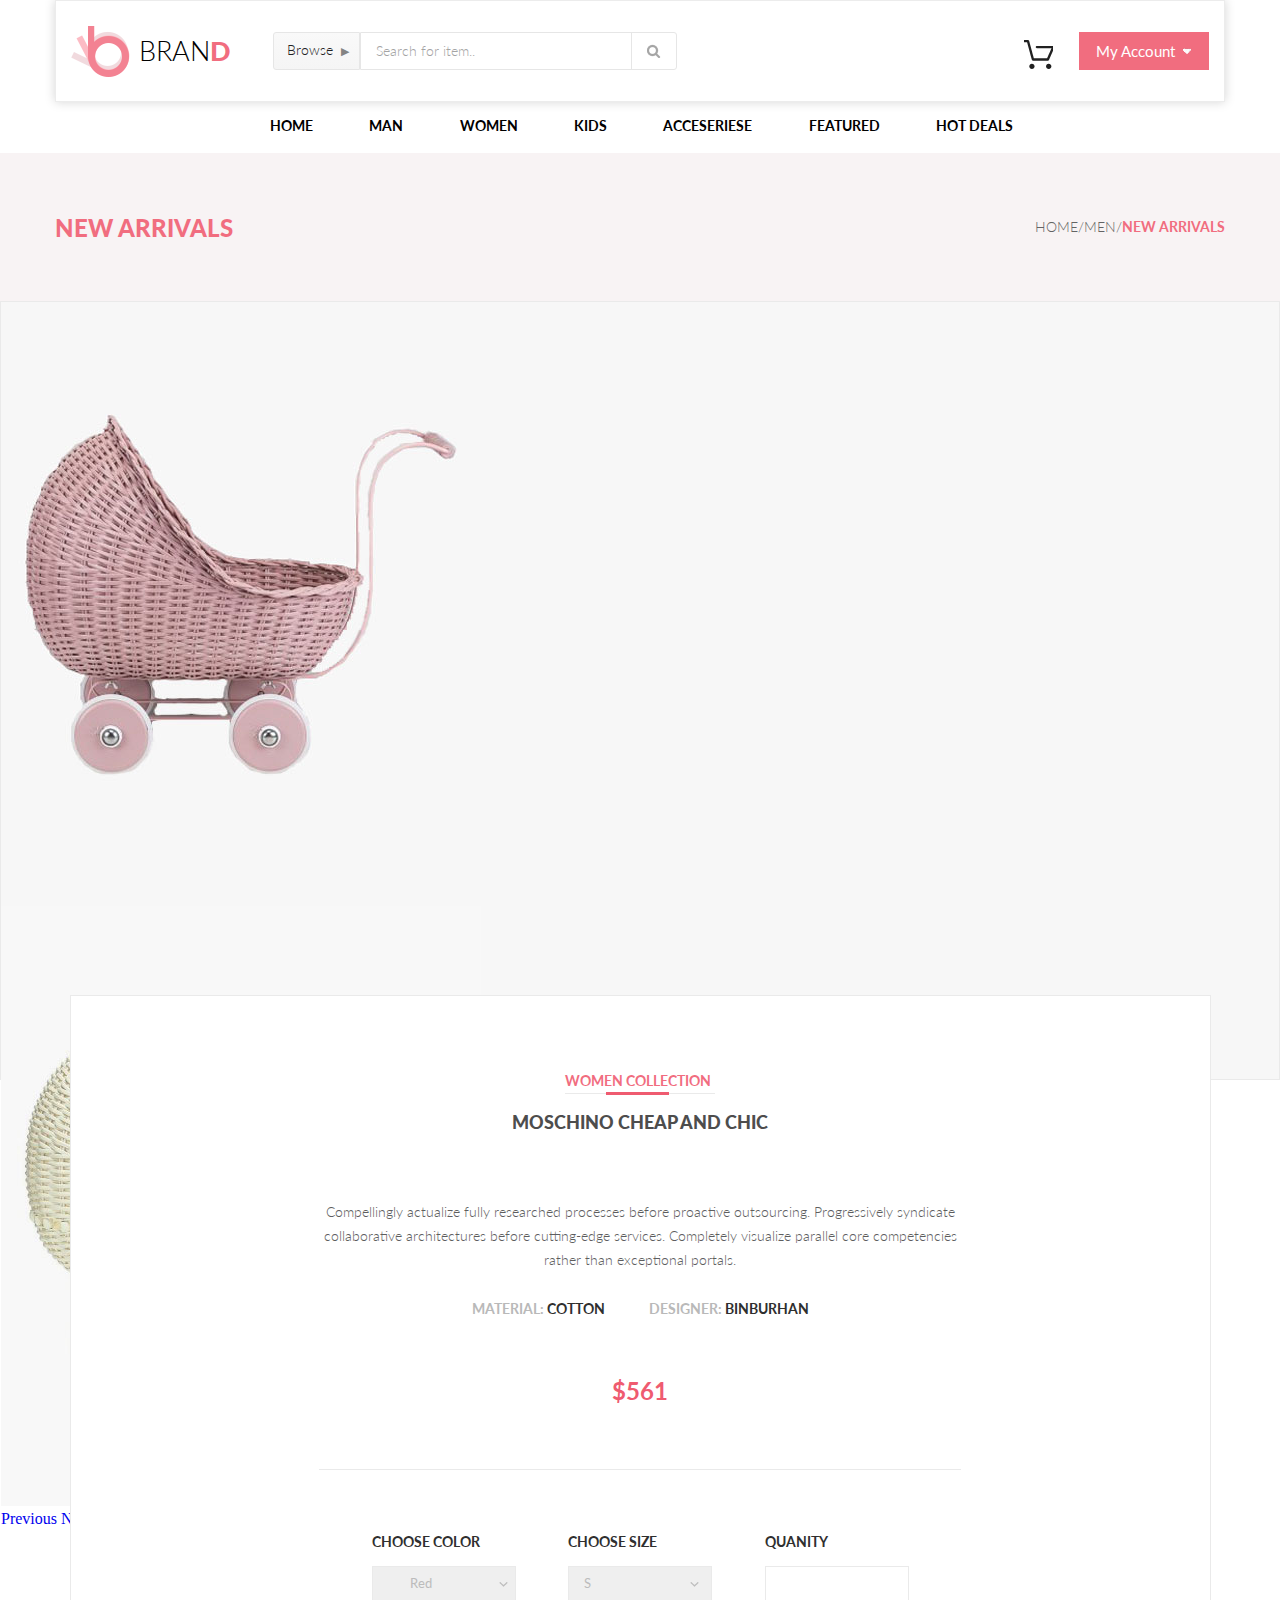
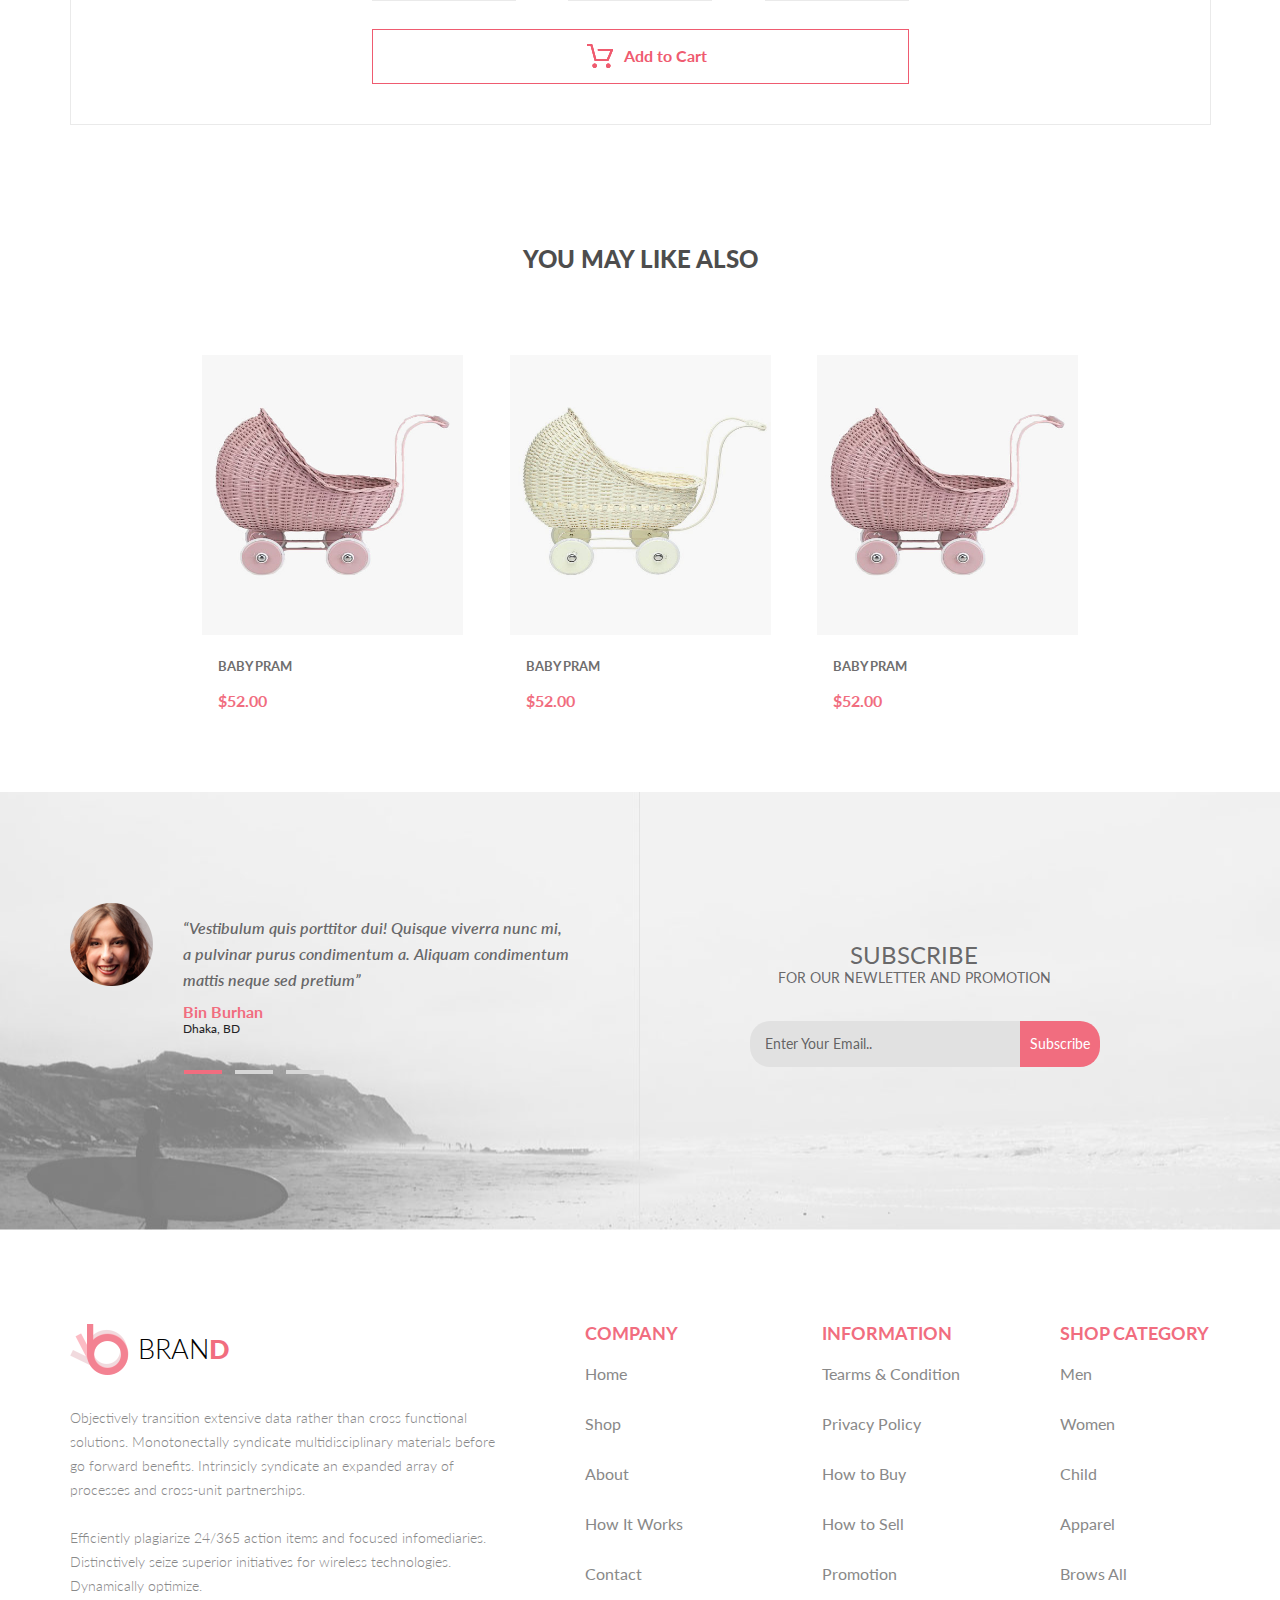
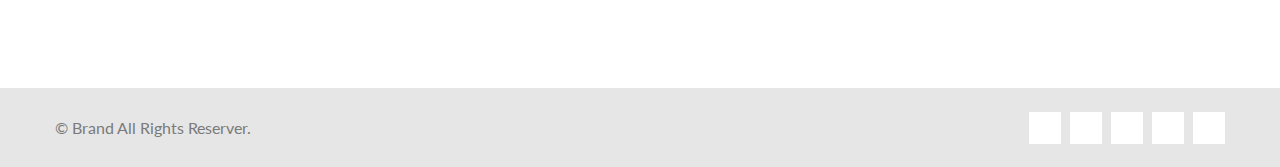
<file: single-page.html>
<!DOCTYPE html>
<html lang="ru">

<head>
	<meta charset="UTF-8">
	<title>Интернет-магазин детских колясок Пау-Пау!</title>
	<link rel="stylesheet" href="https://stackpath.bootstrapcdn.com/bootstrap/4.1.3/css/bootstrap.min.css" integrity="sha384-MCw98/SFnGE8fJT3GXwEOngsV7Zt27NXFoaoApmYm81iuXoPkFOJwJ8ERdknLPMO" crossorigin="anonymous">
	<link rel="stylesheet" href="https://use.fontawesome.com/releases/v5.2.0/css/all.css" integrity="sha384-hWVjflwFxL6sNzntih27bfxkr27PmbbK/iSvJ+a4+0owXq79v+lsFkW54bOGbiDQ" crossorigin="anonymous">
	<link rel="stylesheet" type="text/css" href="style.css">
	<link href="normalize.css" rel="stylesheet">
	<link href="https://fonts.googleapis.com/css?family=Lato:400,700,900" rel="stylesheet">
</head>

<body>

	<!--Начало header-->
	<header class="header">
		<div class="container">
			<div class="header-flex">
				<div class="left-side-header">
					<a class="left-side-header__logo-link" href="index.html" title="main-page">
						<img class="left-side-header__logo-img" src="images/logo.png" alt="logotype" title="logotype">
					
					<p class="left-side-header__title">bran<span class="left-side-header__title_pink-letter">d</span></p>
					</a>
					<details class="left-side-header__browse-button">
						<summary class="left-side-header__browse-title">Browse</summary>
						<div class="browse-menu">
							<div class="nav__mega-menu-flex">
								<h3 class="nav__mega-menu-title">Women</h3>
								<ul class="nav__mega-menu-list">
									<li class="nav__mega-menu-item"><a href="#" class="nav__mega-menu-list-links">Dresses</a></li>
									<li class="nav__mega-menu-item"><a href="#" class="nav__mega-menu-list-links">Tops</a></li>
									<li class="nav__mega-menu-item"><a href="#" class="nav__mega-menu-list-links">Sweaters</a></li>
									<li class="nav__mega-menu-item"><a href="#" class="nav__mega-menu-list-links">Coats</a></li>
									<li class="nav__mega-menu-item"><a href="#" class="nav__mega-menu-list-links">Blazers</a></li>
									<li class="nav__mega-menu-item"><a href="#" class="nav__mega-menu-list-links">Denim</a></li>
									<li class="nav__mega-menu-item"><a href="#" class="nav__mega-menu-list-links">Pants</a></li>
									<li class="nav__mega-menu-item"><a href="#" class="nav__mega-menu-list-links">Shorts</a></li>
									<li class="nav__mega-menu-item"><a href="#" class="nav__mega-menu-list-links">Accessories</a></li>
								</ul>
							</div>
							<div class="nav__mega-menu-flex">
								<h3 class="nav__mega-menu-title">Man</h3>
								<ul class="nav__mega-menu-list">
									<li class="nav__mega-menu-item"><a href="#" class="nav__mega-menu-list-links">Dresses</a></li>
									<li class="nav__mega-menu-item"><a href="#" class="nav__mega-menu-list-links">Tops</a></li>
									<li class="nav__mega-menu-item"><a href="#" class="nav__mega-menu-list-links">Sweaters</a></li>
									<li class="nav__mega-menu-item"><a href="#" class="nav__mega-menu-list-links">Coats</a></li>
								</ul>
							</div>
						</div>
					</details>
					<div class="left-side-header__allform">
						<form class="left-side-header__form">
							<input class="left-side-header__input-text" type="text" placeholder="Search for item..">
						</form>
						<div class="left-side-header__lupa"></div>
					</div>
				</div>
				<div class="right-side-header">
					<div class="right-side-header__cart"><a class="right-side-header__cart-link" href="shopping-cart.html" alt="cart"></a></div>
					<a сlass="right-side-header__account-link" href="checkout.html">
						<div class="right-side-header__button">
							<p class="right-side-header__button-text">My Account</p>
							<div class="right-side-header__button-triangle"></div>
						</div>
					</a>
				</div>
			</div>
		</div>
	</header>
	<!--Конец header-->
	<!--Начало nav-->
	<nav class="nav">
		<div class="container">
			<ul class="nav__list">
				<li class="nav__item">
					<a class="nav__link" href="index.html">home</a>
					<div class="nav__mega-menu">
						<div class="nav__mega-menu-flex">
							<h3 class="nav__mega-menu-title">Women</h3>
							<ul class="nav__mega-menu-list">
								<li class="nav__mega-menu-item"><a href="#" class="nav__mega-menu-list-links">Dresses</a></li>
								<li class="nav__mega-menu-item"><a href="#" class="nav__mega-menu-list-links">Tops</a></li>
								<li class="nav__mega-menu-item"><a href="#" class="nav__mega-menu-list-links">Sweaters</a></li>
								<li class="nav__mega-menu-item"><a href="#" class="nav__mega-menu-list-links">Coats</a></li>
								<li class="nav__mega-menu-item"><a href="#" class="nav__mega-menu-list-links">Blazers</a></li>
								<li class="nav__mega-menu-item"><a href="#" class="nav__mega-menu-list-links">Denim</a></li>
								<li class="nav__mega-menu-item"><a href="#" class="nav__mega-menu-list-links">Pants</a></li>
								<li class="nav__mega-menu-item"><a href="#" class="nav__mega-menu-list-links">Shorts</a></li>
								<li class="nav__mega-menu-item"><a href="#" class="nav__mega-menu-list-links">Accessories</a></li>
							</ul>
						</div>
						<div class="nav__mega-menu-flex">
							<h3 class="nav__mega-menu-title">Women</h3>
							<ul class="nav__mega-menu-list">
								<li class="nav__mega-menu-item"><a href="#" class="nav__mega-menu-list-links">Dresses</a></li>
								<li class="nav__mega-menu-item"><a href="#" class="nav__mega-menu-list-links">Tops</a></li>
								<li class="nav__mega-menu-item"><a href="#" class="nav__mega-menu-list-links">Shorts</a></li>
								<li class="nav__mega-menu-item"><a href="#" class="nav__mega-menu-list-links">Accessories</a></li>
							</ul>
						</div>
						<div class="nav__mega-menu-flex">
							<h3 class="nav__mega-menu-title">Women</h3>
							<ul class="nav__mega-menu-list">
								<li class="nav__mega-menu-item"><a href="#" class="nav__mega-menu-list-links">Sweaters</a></li>
								<li class="nav__mega-menu-item"><a href="#" class="nav__mega-menu-list-links">Coats</a></li>
								<li class="nav__mega-menu-item"><a href="#" class="nav__mega-menu-list-links">Blazers</a></li>
								<li class="nav__mega-menu-item"><a href="#" class="nav__mega-menu-list-links">Denim</a></li>
								<li class="nav__mega-menu-item"><a href="#" class="nav__mega-menu-list-links">Pants</a></li>
								<li class="nav__mega-menu-item"><a href="#" class="nav__mega-menu-list-links">Shorts</a></li>
								<li class="nav__mega-menu-item"><a href="#" class="nav__mega-menu-list-links">Accessories</a></li>
							</ul>
						</div>
					</div>
				</li>
				<li class="nav__item">
					<a class="nav__link" href="#">man</a>
					<div class="nav__mega-menu">
						<div class="nav__mega-menu-flex">
							<h3 class="nav__mega-menu-title">Man</h3>
							<ul class="nav__mega-menu-list">
								<li class="nav__mega-menu-item"><a href="#" class="nav__mega-menu-list-links">Dresses</a></li>
								<li class="nav__mega-menu-item"><a href="#" class="nav__mega-menu-list-links">Tops</a></li>
								<li class="nav__mega-menu-item"><a href="#" class="nav__mega-menu-list-links">Shorts</a></li>
								<li class="nav__mega-menu-item"><a href="#" class="nav__mega-menu-list-links">Accessories</a></li>
							</ul>
						</div>
						<div class="nav__mega-menu-flex">
							<h3 class="nav__mega-menu-title">Big Man</h3>
							<ul class="nav__mega-menu-list">
								<li class="nav__mega-menu-item"><a href="#" class="nav__mega-menu-list-links">Sweaters</a></li>
								<li class="nav__mega-menu-item"><a href="#" class="nav__mega-menu-list-links">Coats</a></li>
							</ul>
						</div>
					</div>
				</li>
				<li class="nav__item">
					<a class="nav__link" href="#">women</a>
					<div class="nav__mega-menu">
						<div class="nav__mega-menu-flex">
							<h3 class="nav__mega-menu-title">Man</h3>
							<ul class="nav__mega-menu-list">
								<li class="nav__mega-menu-item"><a href="#" class="nav__mega-menu-list-links">Dresses</a></li>
								<li class="nav__mega-menu-item"><a href="#" class="nav__mega-menu-list-links">Tops</a></li>
								<li class="nav__mega-menu-item"><a href="#" class="nav__mega-menu-list-links">Shorts</a></li>
								<li class="nav__mega-menu-item"><a href="#" class="nav__mega-menu-list-links">Accessories</a></li>
								<li class="nav__mega-menu-item"><a href="#" class="nav__mega-menu-list-links">Tops</a></li>
								<li class="nav__mega-menu-item"><a href="#" class="nav__mega-menu-list-links">Shorts</a></li>
								<li class="nav__mega-menu-item"><a href="#" class="nav__mega-menu-list-links">Accessories</a></li>
								<li class="nav__mega-menu-item"><a href="#" class="nav__mega-menu-list-links">Tops</a></li>
								<li class="nav__mega-menu-item"><a href="#" class="nav__mega-menu-list-links">Shorts</a></li>
								<li class="nav__mega-menu-item"><a href="#" class="nav__mega-menu-list-links">Accessories</a></li>
							</ul>
						</div>
					</div>
				</li>
				<li class="nav__item">
					<a class="nav__link" href="#">kids</a>
					<div class="nav__mega-menu">
						<div class="nav__mega-menu-flex">
							<h3 class="nav__mega-menu-title">Kids</h3>
							<ul class="nav__mega-menu-list">
								<li class="nav__mega-menu-item"><a href="#" class="nav__mega-menu-list-links">Dresses</a></li>
								<li class="nav__mega-menu-item"><a href="#" class="nav__mega-menu-list-links">Tops</a></li>
							</ul>
						</div>
					</div>
				</li>
				<li class="nav__item">
					<a class="nav__link" href="#">acceseriese</a>
					<div class="nav__mega-menu">
						<div class="nav__mega-menu-flex">
							<h3 class="nav__mega-menu-title">Man</h3>
							<ul class="nav__mega-menu-list">
								<li class="nav__mega-menu-item"><a href="#" class="nav__mega-menu-list-links">Dresses</a></li>
								<li class="nav__mega-menu-item"><a href="#" class="nav__mega-menu-list-links">Tops</a></li>
								<li class="nav__mega-menu-item"><a href="#" class="nav__mega-menu-list-links">Shorts</a></li>
								<li class="nav__mega-menu-item"><a href="#" class="nav__mega-menu-list-links">Accessories</a></li>
							</ul>
						</div>
						<div class="nav__mega-menu-flex">
							<h3 class="nav__mega-menu-title">Big Man</h3>
							<ul class="nav__mega-menu-list">
								<li class="nav__mega-menu-item"><a href="#" class="nav__mega-menu-list-links">Sweaters</a></li>
								<li class="nav__mega-menu-item"><a href="#" class="nav__mega-menu-list-links">Coats</a></li>
							</ul>
						</div>
					</div>
				</li>
				<li class="nav__item">
					<a class="nav__link" href="#">featured</a>
					<div class="nav__mega-menu">
						<div class="nav__mega-menu-flex">
							<h3 class="nav__mega-menu-title">Man</h3>
							<ul class="nav__mega-menu-list">
								<li class="nav__mega-menu-item"><a href="#" class="nav__mega-menu-list-links">Dresses</a></li>
								<li class="nav__mega-menu-item"><a href="#" class="nav__mega-menu-list-links">Tops</a></li>
								<li class="nav__mega-menu-item"><a href="#" class="nav__mega-menu-list-links">Shorts</a></li>
								<li class="nav__mega-menu-item"><a href="#" class="nav__mega-menu-list-links">Accessories</a></li>
							</ul>
						</div>
						<div class="nav__mega-menu-flex">
							<h3 class="nav__mega-menu-title">Big Man</h3>
							<ul class="nav__mega-menu-list">
								<li class="nav__mega-menu-item"><a href="#" class="nav__mega-menu-list-links">Sweaters</a></li>
								<li class="nav__mega-menu-item"><a href="#" class="nav__mega-menu-list-links">Coats</a></li>
							</ul>
						</div>
					</div>
				</li>
				<li class="nav__item">
					<a class="nav__link" href="#">hot deals</a>
					<div class="nav__mega-menu">
						<div class="nav__mega-menu-flex">
							<h3 class="nav__mega-menu-title">Man</h3>
							<ul class="nav__mega-menu-list">
								<li class="nav__mega-menu-item"><a href="#" class="nav__mega-menu-list-links">Dresses</a></li>
								<li class="nav__mega-menu-item"><a href="#" class="nav__mega-menu-list-links">Tops</a></li>
								<li class="nav__mega-menu-item"><a href="#" class="nav__mega-menu-list-links">Shorts</a></li>
								<li class="nav__mega-menu-item"><a href="#" class="nav__mega-menu-list-links">Accessories</a></li>
							</ul>
						</div>
						<div class="nav__mega-menu-flex">
							<h3 class="nav__mega-menu-title">Big Man</h3>
							<ul class="nav__mega-menu-list">
								<li class="nav__mega-menu-item"><a href="#" class="nav__mega-menu-list-links">Sweaters</a></li>
								<li class="nav__mega-menu-item"><a href="#" class="nav__mega-menu-list-links">Coats</a></li>
							</ul>
						</div>
					</div>
				</li>
			</ul>
		</div>
	</nav>
	<!--конец nav-->
	<!--начало breadcrumbs-->
	<div class="breadcrumps">
		<div class="container breadcrumbs-container">
			<div class="breadcrumbs__flex">
				<h1 class="breadcrumbs__title">new arrivals</h1>
				<div class="breadcrumbs__links">
					<a class="breadcrumbs__link" href="index.html">home/</a><a class="breadcrumbs__link" href="#">men/</a><a class="breadcrumps__link" href="#"><span class="breadcrumbs__actual-page">new arrivals</span></a>
				</div>
			</div>
		</div>
	</div>
	<!--конец breadcrumbs-->
	<!--начало slider-for-single-page-->
	<section class="slider-for-single-page">
		<div id="carouselExampleControls" class="carousel slide background-color-slider">
			<div class="carousel-inner">
				<div class="carousel-item active text-align">
					<img class="d-block slider-img" src="images/single-page-1.jpg" width="480px" height="600px" alt="First slide">
				</div>
				<div class="carousel-item">
					<img class="d-block slider-img" width="480px" height="600px" src="images/single-page-2.jpg" alt="Second slide">
				</div>
			</div>
			<a class="carousel-control-prev" href="#carouselExampleControls" role="button" data-slide="prev">
    <span class="carousel-control-prev-icon" aria-hidden="true"></span>
    <span class="sr-only">Previous</span>
  </a>
			<a class="carousel-control-next" href="#carouselExampleControls" role="button" data-slide="next">
    <span class="carousel-control-next-icon" aria-hidden="true"></span>
    <span class="sr-only">Next</span>
  </a>
		</div>
	</section>
	<!--конец slider-for-single-page-->
	<!--начало slider-description-->
	<section class="slides-description">
		<div class="container">
			<div class="slides-description__relative">
				<div class="slides-description__content">
					<div class="slider-description__content-top">
						<p class="slider__description-section-title">women collection</p>
						<div class="slider__description-section-title-border"></div>
						<p class="slider__description-product-title">Moschino Cheap And Chic</p>
						<p class="slider__description-product-description">Compellingly actualize fully researched processes before proactive outsourcing. Progressively syndicate collaborative architectures before cutting-edge services. Completely visualize parallel core competencies rather than exceptional portals. </p>
						<div class="slider__description-about-flex">
							<p class="slider__description-about-text slider-description-about-kostyl"><span class="slider__description-about_span">material: </span>cotton</p>
							<p class="slider__description-about-text"><span class="slider__description-about_span">designer: </span>binburhan</p>
						</div>
						<p class="slider-description-about-price">$561</p>
					</div>
					<div class="slider-description__content-bottom">
						<form class="slider-description__form">
							<label class="slider-description__form-label"><p class="slider__description-about-text form-text">choose color</p>
						<select class="slider-description__form-select"  value="product-color">
							<option>Red</option>
							<option>White</option>
						</select>
						</label>
							<label class="slider-description__form-label"><p class="slider__description-about-text form-text">choose size</p>
							<select value="product-size" class="slider-description__form-select-size">
							<option value="S">S</option>
							<option value="M">M</option>
							<option value="L">L</option>
							<option value="XL">XL</option>
							<option value="XXL">XXL</option>
						</select>
						</label>
							<label class="slider-description__form-label"><p class="slider__description-about-text form-text">quanity</p>
							<input value="product-quanity" class="slider-description__form-select-number" type="number">
							</label>
							<input class="slider-description__form-submit" type="submit" value="Add to Cart">
						</form>
					</div>
				</div>
			</div>
		</div>
	</section>
	<!--конец slider-description-->
	<!--начало you-may-like-->
	<div class="you-may-like">
		<div class="container">
			<header class="featured-items__title">
				<p class="you-may-like__title">you may like also</p>
			</header>
			<section class="featured-items__flex">
				<a class="featured-items__link" href="single-page.html" alt="item">
					<div class="featured-items__item">
						<div class="featured-items__top">
							<img class="you-may-like-img" src="images/single-page-1.jpg">
							<p class="featured-items__item-title you-may-like-text">Baby pram</p>
							<p class="featured-items__item-price">$52.00</p>
						</div>
					</div>
				</a>
				<a class="featured-items__link" href="single-page.html" alt="item">
					<div class="featured-items__item">
						<div class="featured-items__top">
							<img class="you-may-like-img" src="images/single-page-2.jpg">
							<p class="featured-items__item-title you-may-like-text">Baby pram</p>
							<p class="featured-items__item-price">$52.00</p>
						</div>
					</div>
				</a>
				<a class="featured-items__link" href="single-page.html" alt="item">
					<div class="featured-items__item">
						<div class="featured-items__top">
							<img class="you-may-like-img" src="images/single-page-1.jpg">
							<p class="featured-items__item-title you-may-like-text">Baby pram</p>
							<p class="featured-items__item-price">$52.00</p>
						</div>
					</div>
				</a>
			</section>
		</div>
	</div>
	<!--конец you-may-like-->
	<!--конец slider-for-single-page-->
	<div class="subscription">
		<div class="container fix-for-mobile">
			<div class="subscription__flex">
				<div class="subscription__left-underline-line-1"></div>
				<div class="subscription__left-underline-line-2"></div>
				<div class="subscription__left-underline-line-3"></div>
				<div class="subscription__left-1">
					<div class="subscription__left-leftside">
						<div class="subscription__face"></div>
					</div>
					<div class="subscription__left-rightside">
						<p class="subscription__words">“Vestibulum quis porttitor dui! Quisque viverra nunc mi, a pulvinar purus condimentum a. Aliquam condimentum mattis neque sed pretium”</p>
						<p class="subscription__name">Bin Burhan</p>
						<p class="subscription__location">Dhaka, BD</p>
					</div>
				</div>
				<div class="subscription__left-2">
					<div class="subscription__left-leftside">
						<div class="subscription__face-2"></div>
					</div>
					<div class="subscription__left-rightside">
						<p class="subscription__words">“Here, too, it might be desirable to limit the withdrawal of the concession during its operation to particularly serious circumstances.”</p>
						<p class="subscription__name">Polish Ben</p>
						<p class="subscription__location">Ben, BD</p>
					</div>
				</div>
				<div class="subscription__left-3">
					<div class="subscription__left-leftside">
						<div class="subscription__face-3"></div>
					</div>
					<div class="subscription__left-rightside">
						<p class="subscription__words">“ In each of these cases, the dismissal or withdrawal of the claims reflected a sense of legal obligation.”</p>
						<p class="subscription__name">Papa Jones</p>
						<p class="subscription__location">Moscow, RU</p>
					</div>
				</div>
				<div class="subscription__right">
					<p class="subscription__subscribe">subscribe</p>
					<p class="subscription__subscribe-for">for our newletter and promotion</p>
					<div class="subscription__allform forma">
						<form class="subscription__form">
							<input class="subscription__input-text" type="text" placeholder="Enter Your Email..">
						</form>
						<a class="subscription__button" href="#" alt="Subscribe">
							<p class="subscriptiom_right-side-text">Subscribe</p>
						</a>
					</div>
				</div>
			</div>
		</div>
	</div>
	<!--конец subscription-->
	<!--начало footer-top-->
	<div class="footer-top">
		<div class="container">
			<div class="footer-top__flex">
				<div class="footer-top__shop-description">
					<a class="left-side-header__logo-link" href="index.html" title="main-page">
						<img class="left-side-header__logo-img" src="images/logo.png" alt="logotype" title="logotype">
					
					<p class="left-side-header__title">bran<span class="left-side-header__title_pink-letter">d</span></p>
					</a>
					<p class="footer-top__shop-description-text">Objectively transition extensive data rather than cross functional solutions. Monotonectally syndicate multidisciplinary materials before go forward benefits. Intrinsicly syndicate an expanded array of processes and cross-unit partnerships. <br> <br>Efficiently plagiarize 24/365 action items and focused infomediaries. Distinctively seize superior initiatives for wireless technologies. Dynamically optimize.</p>
				</div>
				<div class="footer-top__company">
					<h3 class="footer-top__title">company</h3>
					<ul class="footer-top__list">
						<a class="footer-top__link" href="#">
							<li class="footer-top__nav-item">Home</li>
						</a>
						<a class="footer-top__link" href="#">
							<li class="footer-top__nav-item">Shop</li>
						</a>
						<a class="footer-top__link" href="#">
							<li class="footer-top__nav-item">About</li>
						</a>
						<a class="footer-top__link" href="#">
							<li class="footer-top__nav-item">How It Works</li>
						</a>
						<a class="footer-top__link" href="#">
							<li class="footer-top__nav-item">Contact</li>
						</a>
					</ul>
				</div>
				<div class="footer-top__information">
					<h3 class="footer-top__title">information</h3>
					<ul class="footer-top__list">
						<a class="footer-top__link" href="#">
							<li class="footer-top__nav-item">Tearms & Condition</li>
						</a>
						<a class="footer-top__link" href="#">
							<li class="footer-top__nav-item">Privacy Policy</li>
						</a>
						<a class="footer-top__link" href="#">
							<li class="footer-top__nav-item">How to Buy</li>
						</a>
						<a class="footer-top__link" href="#">
							<li class="footer-top__nav-item">How to Sell</li>
						</a>
						<a class="footer-top__link" href="#">
							<li class="footer-top__nav-item">Promotion</li>
						</a>
					</ul>
				</div>
				<div class="footer-top__shop-category">
					<h3 class="footer-top__title">shop category</h3>
					<ul class="footer-top__list">
						<a class="footer-top__link" href="#">
							<li class="footer-top__nav-item">Men</li>
						</a>
						<a class="footer-top__link" href="#">
							<li class="footer-top__nav-item">Women</li>
						</a>
						<a class="footer-top__link" href="#">
							<li class="footer-top__nav-item">Child</li>
						</a>
						<a class="footer-top__link" href="#">
							<li class="footer-top__nav-item">Apparel</li>
						</a>
						<a class="footer-top__link" href="#">
							<li class="footer-top__nav-item">Brows All</li>
						</a>
					</ul>
				</div>

			</div>
		</div>
	</div>
	<!--конец footer-top-->
	<!--начало footer-bottom-->
	<div class="footer-bottom">
		<div class="container">
			<div class="footer-bottom__flex">
				<p class="footer-bottom__copyright">&copy; Brand All Rights Reserver.</p>
				<div class="footer-bottom__social">
					<a class="footer-botom__social-link" href="#"><i class="fab fa-facebook-f"></i></a>
					<a class="footer-botom__social-link" href="#"><i class="fab fa-twitter"></i></a>
					<a class="footer-botom__social-link" href="#"><i class="fab fa-linkedin-in"></i></a>
					<a class="footer-botom__social-link" href="#"><i class="fab fa-instagram"></i></a>
					<a class="footer-botom__social-link" href="#"><i class="fab fa-google-plus-g"></i></a>
				</div>
			</div>
		</div>
	</div>
	<!--конец footer-bottom-->



	<script src="https://code.jquery.com/jquery-3.3.1.slim.min.js" integrity="sha384-q8i/X+965DzO0rT7abK41JStQIAqVgRVzpbzo5smXKp4YfRvH+8abtTE1Pi6jizo" crossorigin="anonymous"></script>
	<script src="https://cdnjs.cloudflare.com/ajax/libs/popper.js/1.14.3/umd/popper.min.js" integrity="sha384-ZMP7rVo3mIykV+2+9J3UJ46jBk0WLaUAdn689aCwoqbBJiSnjAK/l8WvCWPIPm49" crossorigin="anonymous"></script>
	<script src="https://stackpath.bootstrapcdn.com/bootstrap/4.1.3/js/bootstrap.min.js" integrity="sha384-ChfqqxuZUCnJSK3+MXmPNIyE6ZbWh2IMqE241rYiqJxyMiZ6OW/JmZQ5stwEULTy" crossorigin="anonymous"></script>
</body>

</html>
</file>
<file: style.css>
/* Generated by less 2.5.1 */

/* Generated by less 2.5.1 */

.container {
	width: 1170px;
	margin: 0 auto;
}

a:hover {
	text-decoration: none;
	color: black;
}

* {
	text-decoration: none;
}

p {
	margin-top: 1em
}

h3 {
	margin-top: 0;
}

body {
	line-height: normal;
}

/*начало header*/

.header-flex {
	display: flex;
	justify-content: space-between;
	align-items: center;
	height: 100px;
	border-style: solid;
	border-width: 1px;
	border-color: #ececec;
	box-shadow: 0px 0px 10px 0px rgba(0, 0, 0, 0.17);
}

.left-side-header {
	display: flex;
	align-items: center;
	margin-left: 15px;
}

.right-side-header {
	display: flex;
	margin-right: 15px;
	align-items: flex-end;
}

.left-side-header__title {
	font-family: 'Lato', sans-serif;
	text-transform: uppercase;
	font-weight: 300;
	font-size: 27px;
	line-height: 32px;
	margin-left: 9px;
}

.left-side-header__title_pink-letter {
	color: #f16d7f;
	font-weight: 900;
}

.left-side-header__browse-button {
	border-bottom-left-radius: 3px;
	border-top-left-radius: 3px;
	border-style: solid;
	border-width: 1px;
	border-color: #e6e6e6;
	box-sizing: border-box;
	background: linear-gradient(180deg, #f9f9f9 0%, #f5f5f5 100%);
	width: 87px;
	height: 38px;
	margin-left: 37px;
	position: relative;
}

.lef-sider-header__browse-text {
	font-family: Lato;
	color: #222222;
	font-size: 14px;
	font-weight: 300;
	line-height: 32px;
}

.left-side-header__browse-triangle {
	background-image: url(images/pngtriangle.png);
	width: 9px;
	height: 6px;
	background-position: center;
	margin-left: 8px;
}

.left-side-header__allform {
	display: flex;
	border-bottom-right-radius: 3px;
	border-top-right-radius: 3px;
	border-style: solid;
	border-width: 1px;
	border-color: #e6e6e6;
	box-sizing: border-box;
	background-color: #ffffff;
	width: 317px;
	height: 38px;
	justify-content: space-between;
}

.left-side-header__lupa {
	height: 36px;
	width: 47px;
	border-left: 1px solid #e6e6e6;
	background-image: url(images/lupa2.png);
	background-position: center;
	background-repeat: no-repeat;
	box-sizing: border-box;
}

.left-side-header__input-text {
	height: 36px;
	width: 270px;
	box-sizing: border-box;
	border-style: none;
	padding-left: 15px;
	padding-right: 15px;
}

.left-side-header__input-text[type="text"]::placeholder {
	font-family: Lato;
	color: #a4a4a4;
	font-size: 14px;
	font-weight: 300;
	line-height: 32px;
}

.right-side-header__cart {
	background-image: url(images/cart-image.svg);
	background-position: center;
	background-repeat: no-repeat;
	height: 32px;
	width: 29px;
	margin-right: 26px;
}

.right-side-header__button {
	display: flex;
	justify-content: center;
	align-items: center;
	background-color: #f16d7f;
	width: 130px;
	height: 38px;
}

.right-side-header__button-text {
	font-family: Lato;
	color: #ffffff;
	font-size: 15px;
	font-weight: 400;
	line-height: 32px;
}

.right-side-header__button-triangle {
	background-image: url(images/pngtriangle-white.png);
	width: 9px;
	height: 6px;
	background-position: center;
	margin-left: 8px;
}

.right-side-header a {
	text-decoration: none;
}

/*конец header*/

/*начало nav*/

.nav {
	height: 51px;
}


.nav__list {
	display: flex;
	width: 800px;
	justify-content: space-around;
	height: 51px;
	padding: 0;
	align-items: ;
	margin: 0 auto;
}

.nav__item {
	list-style-type: none;
	font-family: Lato;
	font-size: 14px;
	font-weight: 700;
	text-transform: uppercase;
	position: relative;
}

.nav__item:before {
	content: "";
	display: inline-block;
	height: 100%;
	vertical-align: middle;
}

.nav__item:hover .nav__mega-menu {
	display: flex;
}

.nav__link {
	text-decoration: none;
	color: black;
	height: 100%;
	padding-left: 8px;
	padding-right: 8px;
}

.nav__item:hover .nav__link {
	color: #f16d7f;
}

.nav__mega-menu:before {
	content: '';
	display: block;
	width: 15px;
	height: 15px;
	border: 1px solid #e6e6e6;
	position: absolute;
	top: -9px;
	left: 25px;
	transform: rotate(45deg);
	border-bottom: 0;
	border-right: 0;
	background-color: white;
}

.nav__mega-menu {
	border-radius: 5px;
	background-color: white;
	padding: 20px;
	position: absolute;
	z-index: 110;
	padding-top: 10px;
	display: flex;
	border: 1px solid #e6e6e6;
	box-sizing: border-box;
	display: none;
	top: 50px;
}

.nav__mega-menu-list {
	list-style-type: none;
	padding: 0;
}

.nav__mega-menu-list-links {
	color: #646464;
	font-family: Lato;
	font-size: 12px;
	font-weight: 400;
	line-height: 28px;
	text-decoration: none;
}

.nav__mega-menu-flex {
	margin-right: 30px;
	margin-top: 10px;
}

.nav__mega-menu-flex:last-child {
	margin-right: 0;
}

.nav__mega-menu-list-links:hover {
	font-weight: bold;
	color: #f16d7f;
}

.nav__mega-menu-title {
	color: #232323;
	font-family: Lato;
	font-size: 14px;
	font-weight: bold;
	text-transform: uppercase;
	border-bottom: 1px solid #e8e8e8;
	width: 150px;
	padding-bottom: 10px;
	margin-bottom: 10px;
}

.slider {
	height: 614px;
	margin: 0 auto;
	width: 100%;
	background-image: url(images/slider2.jpg);
	background-position: right;
	background-repeat: no-repeat;
	margin-right: 5px;
	position: relative;
}

.slider-container {
	background-color: #e8e8e8;
}

.content {
	background-color: #e8e8e8;
}

.slider__title {
	font-family: Lato;
	color: #222222;
	font-size: 60px;
	font-weight: 900;
	text-transform: uppercase;
	margin: 0;
	padding: 0;
	line-height: 37px;
}

.slider__slogan {
	font-family: Lato;
	color: #222222;
	font-size: 40px;
	font-weight: 900;
	text-transform: uppercase;
	margin: 0;
	padding: 0;
	line-height: 31px;
	margin-top: 12px;
}

.slider_text-decoration {
	color: #f16d7f;
}

.slider__text {
	border-left: 12px solid #f16d7f;
	box-sizing: border-box;
	padding-left: 12px;
	position: absolute;
	top: 225px;

}

.offer {
	display: flex;
	height: 823px;
	width: 1140px;
	justify-content: space-between;
	margin: 0 auto;
	margin-top: 98px;
}

.offer__man {
	height: 543px;
	width: 560px;
	background-image: url(images/man-2.jpg);
	position: relative;
}

.offer__women {
	height: 543px;
	width: 560px;
	background-image: url(images/woman.jpg);
	margin-top: 20px;
	position: relative;
}

.offer__kids {
	height: 260px;
	width: 560px;
	margin-top: 20px;
	background-image: url(images/baby.jpg);
	position: relative;
}

.offer__accesories {
	height: 260px;
	width: 560px;
	background-image: url(images/pram.jpg);
	position: relative;

}

.block {
	height: 100px;
	width: 1140px;
	border: 1px solid black;
	margin: 0 auto;
}

.offer__title-man {
	width: 175px;
	height: 82px;
	position: absolute;
	top: 26px;
	background-color: white;
}

.offer__title-black {
	margin: 0px;
	padding 0px;
	font-family: Lato;
	color: #222222;
	font-size: 18px;
	font-weight: 900;
	text-transform: uppercase;
	margin-top: 16px;
	margin-left: 19px;

}

.offer__title-pink {
	margin: 0px;
	padding 0px;
	font-family: Lato;
	color: #f16d7f;
	font-size: 30px;
	font-weight: 900;
	text-transform: uppercase;
	margin-left: 19px;
}

.offer__title-kids {
	width: 180px;
	height: 82px;
	background-color: white;
	position: absolute;
	top: 25px;

}

.offer__title-accesories {
	width: 225px;
	height: 82px;
	background-color: white;
	position: absolute;
	top: 25px;
}

.offer__title-women {
	height: 82px;
	width: 162px;
	position: absolute;
	top: 26px;
	background-color: white;
}

.offer__link {
	display: block;
}

.offer__link:hover {
	box-shadow: 0 5px 20px -5px black;
}

.offer__link:active {
	opacity: 0.5;
}


.featured-items__title {
	height: 51px;
	width: 348px;
	margin: 0 auto;
	padding: 0;
	margin-top: 100px;

}

.featured-items__title-black {
	font-family: Lato;
	color: #222222;
	font-size: 30px;
	font-weight: 700;
	text-align: center;
	margin: 0;
	padding: 0;
	display: block;
}

.featured-items__title-grey {
	font-family: Lato;
	color: #9f9f9f;
	font-size: 14px;
	font-weight: 400;
	text-align: center;
	margin: 0;
	padding: 0;
	display: block;
	margin-top: 16px;
}

.featured-items__flex {
	width: 876px;
	margin: 0 auto;
	margin-top: 60px;
	display: flex;
	flex-wrap: wrap;
	justify-content: space-between;
}

.featured-items__item {
	height: 364px;
	width: 261px;
	position: relative;
}

.featured-items__item-title {
	padding: 0;
	margin: 0;
	font-family: Lato;
	color: #222222;
	font-size: 13px;
	font-weight: bold;
	text-transform: uppercase;
	margin-top: 19px;
	margin-left: 16px;
}

.featured-items__item-price {
	margin: 0;
	padding: 0;
	font-family: Lato;
	color: #f16d7f;
	font-size: 16px;
	font-weight: 700;
	text-transform: uppercase;
	margin-left: 16px;
	margin-top: 17px;
}

.featured-items__link {
	text-decoration: none;
	display: block;
}

.featured-items__item:hover {
	box-shadow: 0px 5px 8px 0px rgba(0, 0, 0, 0.16);
}

.featured-items__item:active {
	opacity: 0.5;
}


.featured-items__button {
	display: flex;
	align-items: center;
	width: 212px;
	height: 48px;
	margin: 0 auto;
	background-color: #f16d7f;
	justify-content: center;
}

.featured-items__button-text {
	display: block;
	font-family: Lato;
	color: #ffffff;
	font-size: 16px;
	font-weight: 700;
}

.featured-items__button-img {
	display: block;
	margin-left: 9px;
}

.featured-items__button-link {
	display: block;
	width: 212px;
	height: 48px;
	margin: 0 auto;
	text-decoration: none;
	margin-top: 85px;
	margin-bottom: 113px;
}


.featured-items__button-link:hover {
	box-shadow: 0 5px 20px -5px black;
}

.featured-items__button-link:active {
	opacity: 0.5;
}



.women-offer__right-txt_title {
	margin: 0;
	padding: 0;
	font-family: Lato;
	color: #fbfbfb;
	font-size: 20px;
	font-weight: 700;
	margin-bottom: 17px;
}

.women-offer-right-txt_txt {
	font-family: Lato;
	color: #fbfbfb;
	font-size: 14px;
	font-weight: 300;
	padding: 0;
	margin: 0;
	line-height: 24px;
	padding-right: 43px;
}

.women-offer__right {
	display: flex;
}

.women-offer__flex {
	display: flex;
	margin: 0 auto;
	margin-bottom: 97px;
}

.women-offer__left {
	height: 529px;
	width: 767px;
	background-image: url(images/offer-women-left.jpg);
}

.women-offer__right-img {
	width: 113px;
	height: 529px;
	background-image: url(images/offer-women-right-icons.jpg);
}

.women-offer__right-txt {
	background-color: #222224;
	width: 262px;
}

.first {
	margin-top: 55px;
}

.second {
	margin-top: 45px;
}

.third {
	margin-top: 45px;
}

.women-offer__text-top {
	font-family: Lato;
	color: #ffffff;
	font-size: 54px;
	font-weight: 700;
	margin: 0;
	padding: 0;
	margin-top: 146px;
	padding-left: 39px;
}

.women-offer__text-top_decoration {
	font-family: Lato;
	color: #f16d7f;
	font-size: 54px;
	font-weight: 700;
	text-transform: uppercase;
}

.women-offer__text-bottom {
	font-family: Lato;
	color: #ffffff;
	font-size: 32px;
	font-weight: 700;
	text-transform: uppercase;
	margin: 0;
	padding: 0;
	padding-left: 39px;
}

.subscription {
	height: 438px;
	background-image: url(images/subscription-background.jpg);
	background-repeat: no-repeat;
	background-position: center;

}

.subscription__flex {
	display: flex;
	margin: 0 auto;
	margin-left: 15px;
	margin-right: 15px;
	position: relative;
}

.subscription__left-1 {
	width: 570px;
	height: 438px;
	display: flex;
}

.subscription__right {
	width: 570px;
	height: 438px;
}

.subscription__left-leftside {
	width: 113px;
}

.subscription__left-rightside {
	width: 457px;
}

.subscription__face {
	width: 83px;
	height: 83px;
	background-image: url(images/face.png);
	margin-top: 111px;
}

.subscription__face-2 {
	width: 83px;
	height: 83px;
	background-image: url(images/face-2.png);
	margin-top: 111px;
}

.subscription__face-3 {
	width: 83px;
	height: 83px;
	background-image: url(images/face-3.png);
	margin-top: 111px;
}

.subscription__words {
	font-family: Lato;
	color: rgba(34, 34, 36, 0.67);
	font-size: 16px;
	font-style: italic;
	line-height: 26px;
	text-align: left;
	margin: 0;
	padding: 0;
	margin-top: 123px;
	font-weight: 550;
	display: block;
	width: 386px;
	height: 68px;
}

.subscription__name {
	font-family: Lato;
	color: #f16d7f;
	font-size: 16px;
	font-weight: 700;
	margin: 0;
	padding: 0;
	margin-top: 19px;
}

.subscription__location {
	font-family: Lato;
	color: #222224;
	font-size: 12px;
	/ font-weight: 300;
	margin: 0;
	padding: 0;
}

.subscription__subscribe {
	font-family: Lato;
	color: rgba(34, 34, 36, 0.67);
	font-size: 24px;
	font-weight: 400;
	text-transform: uppercase;
	margin: 0;
	padding: 0;
	margin: 0 auto;
	margin-top: 148px;
	margin-left: 210px;

}

.subscription__subscribe-for {
	font-family: Lato;
	color: rgba(34, 34, 36, 0.67);
	font-size: 14px;
	text-transform: uppercase;
	margin: 0 auto;
	margin-left: 138px;
}

.forma {
	margin: 0 auto;
}

.subscription__allform {
	display: flex;
	border-bottom-right-radius: 3px;
	border-top-right-radius: 3px;
	box-sizing: border-box;
	width: 350px;
	height: 38px;
	justify-content: space-between;
	margin-top: 35px;
}

.subscription__input-text {
	height: 46px;
	width: 270px;
	box-sizing: border-box;
	border-style: none;
	padding-left: 15px;
	padding-right: 15px;
	background-color: #e1e1e1;
	border-radius: 20px 0 0 20px;
}



.subscription__input-text[type="text"]::placeholder {
	font-family: Lato;
	color: rgba(34, 34, 36, 0.67);
	font-size: 14px;
	font-weight: 400;
	line-height: 54px;
}



.subscriptiom_right-side-text {
	display: block;
	font-family: Lato;
	color: #ffffff;
	font-size: 14px;
	font-weight: 400;
	text-align: center;
}


.fix-for-mobile {
	background-image: url(images/subscription-background.jpg);
	background-repeat: no-repeat;
	background-position: center;
}

.subscription__left-underline {
	display: flex;
	justify-content: space-between;
	width: 140px;
	height: 4px;
	position: absolute;
	top: 278px;
	left: 114px;
}

.subscription__left-underline-line-2:hover + subscription__left-underline-line-1 {
	background-color: #d6d6d6;
}

.subscription__left-underline-line-1 {
	width: 38px;
	height: 4px;
	position: absolute;
	top: 278px;
	left: 114px;
	background-color: #f16d7f;
}

.subscription__left-underline-line-2 {
	background-color: #d6d6d6;
	width: 38px;
	height: 4px;
	position: absolute;
	top: 278px;
	left: 165px;
}

.subscription__left-underline-line-2:hover ~ .subscription__left-1 {
	display: none;
}

.subscription__left-underline-line-2:hover ~ .subscription__left-2 {
	display: inherit;
}

.subscription__left-underline-line-2:hover {
	background-color: #f16d7f;
}

.subscription__left-underline-line-3 {
	background-color: #d6d6d6;
	width: 38px;
	height: 4px;
	position: absolute;
	top: 278px;
	left: 216px;
}

.subscription__left-underline-line-3:hover ~ .subscription__left-1 {
	display: none;
}

.subscription__left-underline-line-3:hover ~ .subscription__left-3 {
	display: inherit;
}

.subscription__left-underline-line-3:hover {
	background-color: #f16d7f;
}

.subscription__left-2 {
	width: 570px;
	height: 438px;
	display: flex;
	display: none;
}

.subscription__left-3 {
	width: 570px;
	height: 438px;
	display: flex;
	display: none;
}

.subscription__form {
	background-color: #f0f0f0;
	border: 0px solid black;

}

.subscription__button {
	display: block;
	margin: 0;
	padding: 0;
	text-decoration: none;
	background-color: #f16d7f;
	width: 104px;
	height: 46px;
	border-radius: 0 20px 20px 0;
}

.subscription__button:hover {
	border: 1px solid white;
	box-sizing: border-box;
}

.subscription__button:active {
	opacity: 0.5;
}



.left-side-header__logo-link {
	display: block;
	display: flex;
	align-items: center;
	text-decoration: none;
	color: black;
	width: 165px;
	padding: 0;
}



.footer-top__shop-description-text {
	display: block;
	font-family: Lato;
	color: #898989;
	font-size: 14px;
	font-weight: 300;
	line-height: 24px;
	width: 427px;
}

.footer-top__nav-item {
	font-family: Lato;
	color: #898989;
	font-size: 16px;
	font-weight: 400;
	padding: 0;

}

.footer-top__title {
	font-family: Lato;
	color: #f16d7f;
	font-size: 18px;
	font-weight: 700;
	line-height: 26px;
	text-transform: uppercase;
}



.footer-top__list {
	list-style-type: none;
	padding: 0;
	width: 150px;
}



.footer-top__link:nth-child(n+2) {
	margin-top: 31px;
	;

}

.footer-top__link {
	display: block;
	text-decoration: none;
}

.footer-top__link :hover {
	color: #5a5a5a;
	font-weight: bold;
}

.footer-top__link:active {
	opacity: 0.5;
}

.footer-bottom {
	background-color: #e6e6e6;
	height: 79px;
}

.footer-top__flex {
	height: 458px;
	display: flex;
	padding-left: 15px;
	padding-right: 15px;
	justify-content: space-between;
	align-items: center;
}

.footer-bottom__copyright {
	display: block;
	font-family: Lato;
	color: #7a7a7a;
	font-size: 16px;
	font-weight: 400;
}

.footer-bottom__social {
	display: flex;
}

.footer-botom__social-link {
	height: 32px;
	width: 32px;
	background-color: white;
	margin-left: 9px;
	display: flex;
	justify-content: center;
	align-items: center;
	text-decoration: none;
	color: #b2b2b2;
}

.footer-bottom__flex {
	display: flex;
	justify-content: space-between;
	align-items: center;
	height: 79px;
}

.footer-botom__social-link:hover {
	background-color: #f16d7f;
	color: white;
}



.featured-items__bottom {
	height: 39px;
	width: 123px;
	position: absolute;
	top: 98px;
	left: 70px;
	border: 1px solid white;
	display: none;
}

.featured-items__bottom-text {
	font-family: Lato;
	color: #ffffff;
	font-size: 13px;
	font-weight: 700;
	margin-left: 8px;
}

.featured-items__bottom-link {
	display: block;
	display: flex;
	justify-content: center;
	text-decoration: none;
}

.featured-items__item:hover .suka {
	filter: brightness(50%);
}

.featured-items__item:hover .featured-items__bottom {
	display: block;
}

.featured-items__bottom:hover {
	background: #f16d7f;
	transition: all 0.6s ease;
	transform: scale(1.1);
}

.left-side-header__browse-title {
	display: block;
	height: 38px;
	width: 87px;
	font-family: Lato;
	color: #222222;
	font-size: 14px;
	font-weight: 300;
	text-align: center;
}

.left-side-header__browse-title:before {
	content: "";
	display: inline-block;
	height: 100%;
	vertical-align: middle;
}

.left-side-header__browse-title:after {
	content: "\25B6";
	margin-left: 8px;
	font-size: 0.8em;
	color: #838383
}

.browse-menu {
	border-radius: 5px;
	background-color: white;
	padding-left: 20px;
	position: absolute;
	z-index: 110;
	border: 1px solid #e6e6e6;
	box-sizing: border-box;
	top: 35px;
}



.left-side-header__browse-title::-webkit-details-marker {
	display: none;
}

.left-side-header__browse-button[open] > .left-side-header__browse-title::after {
	content: "\25BC";
	font-size: 0.8em;
}

.browse-menu:before {
	content: '';
	display: block;
	width: 10px;
	height: 10px;
	border: 1px solid #e6e6e6;
	position: absolute;
	top: -6px;
	left: 64px;
	transform: rotate(45deg);
	border-bottom: 0;
	border-right: 0;
	background-color: white;
}

.right-side-header__cart-link {
	display: block;
	height: 32px;
	width: 29px;
}

.breadcrumbs__flex {
	display: flex;
	justify-content: space-between;
	height: 148px;
	align-items: center;
}



.breadcrumps {
	background-color: #f8f3f4;
}

.breadcrumbs__title {
	font-family: Lato;
	color: #f16d7f;
	font-size: 24px;
	font-weight: 900;
	text-transform: uppercase;
}

.breadcrumbs__link {
	font-family: Lato;
	color: #636363;
	font-size: 14px;
	font-weight: 300;
	line-height: 14px;
	text-transform: uppercase;
	text-decoration: none;
}

.breadcrumbs__actual-page {
	font-family: Lato;
	color: #f16d7f;
	font-size: 14px;
	font-weight: 700;
	line-height: 14px;
	text-transform: uppercase;
	text-decoration: none;

}

.background-color-slider {
	background-color: #f7f7f7;
	height: 777px;
}



.slider-img {
	margin: 0 auto;
}


.slides-description__content {
	margin: 0 auto;
	height: 730px;
	width: 1141px;
	background-color: white;
	border: 1px solid #eaeaea;
	box-sizing: border-box;
	margin-top: -85px;
	margin-bottom: 119px;
}



.carousel-control-prev-icon {
	background-color: rgba(42, 42, 42, 0.15);
}

.carousel-control-next-icon {
	background-color: rgba(42, 42, 42, 0.15);
}

.slides-description__relative {
	position: relative;
}



.slider-description__content-top {
	height: 400px;
	width: 642px;
	margin: 0 auto;
	border-bottom: 1px solid #eaeaea;
	position: relative;
	margin-bottom: 63px;
}

.slider__description-section-title {
	font-family: Lato;
	color: #f16d7f;
	font-size: 14px;
	font-weight: 700;
	line-height: 24px;
	text-transform: uppercase;
	border-bottom: 1px solid #eaeaea;
	display: block;
	width: 150px;
	margin: 0 auto;
	margin-top: 73px;
}

.slider__description-section-title-border {
	height: 3px;
	width: 63px;
	background-color: #ef5b70;
	position: absolute;
	top: 23px;
	left: 287px;
}

.slider__description-product-title {
	font-family: Lato;
	color: #4d4d4d;
	font-size: 18px;
	font-weight: 900;
	text-transform: uppercase;
	display: block;
	margin: 0 auto;
	margin-top: 17px;
	text-align: center;
}

.slider__description-product-description {
	font-family: Lato;
	color: #5e5e5e;
	font-size: 14px;
	font-weight: 300;
	line-height: 24px;
	text-align: center;
	display: block;
	margin-top: 67px;
}

.slider__description-about-text {
	font-family: Lato;
	color: #2f2f2f;
	font-size: 14px;
	font-weight: 700;
	text-transform: uppercase;
	margin-left: 44px;

}

.slider__description-about_span {
	font-family: Lato;
	color: #b9b9b9;
	font-size: 14px;
	font-weight: 700;
	text-transform: uppercase;
}

.slider__description-about-flex {
	display: flex;
	margin: 0 auto;
	justify-content: center;
}





.slider-description-about-kostyl {
	margin-left: 0;
}

.slider-description-about-price {
	font-family: Lato;
	color: #ef5b70;
	font-size: 24px;
	/* Приближение из-за подстановки шрифтов */
	font-weight: 700;
	line-height: 24px;
	/* Приближение из-за подстановки шрифтов */
	text-align: center;
	margin-top: 48px;
}

.slider-for-single-page {
	border: 1px solid #eaeaea;
}



.slider-description__form {
	display: flex;
	flex-wrap: wrap;
	width: 537px;
	margin: 0 auto;
	justify-content: space-between;
	padding: 0;
}

.slider-description__form-select {
	border: 1px solid #eaeaea;
	display: block;
	width: 144px;
	height: 35px;
	margin: 0;
	font-family: Lato;
	color: #bcbcbc;
	font-size: 13px;
	font-weight: 400;
	padding-left: 37px;
	-webkit-appearance: none;
	box-sizing: border-box;
	margin-top: 16px;

}

.slider-description__content-bottom:after {
	content: "";
	width: 9px;
	height: 5px;
	background-image: url(images/form-arrow.png);
	background-position: center;
	background-repeat: no-repeat;
	font-size: 20px;
	position: absolute;
	left: 428px;
	bottom: 97px;
	pointer-events: none;
	box-sizing: border-box;
}

.slider-description__form:after {
	content: "";
	width: 9px;
	height: 5px;
	background-image: url(images/form-arrow.png);
	background-position: center;
	background-repeat: no-repeat;
	font-size: 20px;
	position: absolute;
	left: 619px;
	bottom: 97px;
	pointer-events: none;
	box-sizing: border-box;
}

.slider-description__form-select-size {
	border: 1px solid #eaeaea;
	display: block;
	width: 144px;
	height: 35px;
	margin: 0;
	font-family: Lato;
	color: #bcbcbc;
	font-size: 13px;
	font-weight: 400;
	padding-left: 15px;
	-webkit-appearance: none;
	box-sizing: border-box;
	margin-top: 16px;

}

.form-text {
	margin: 0;
}

.slider-description__form-submit {
	width: 537px;
	margin-top: 28px;
	height: 55px;
	background-color: white;
	border: 1px solid #ef5b70;
	font-family: Lato;
	color: #ef5b70;
	font-size: 16px;
	font-weight: 700;
	display: block;
	position: relative;
	padding-left: 57px;
}

.slider-description__form-submit:hover {
	cursor: pointer;
	border: 2px solid #ef5b70;
	font-weight: bold;
}

.slider-description__form-label:after {
	content: "";
	width: 26px;
	height: 24px;
	background-image: url(images/form-cart.svg);
	background-position: center;
	background-repeat: no-repeat;
	font-size: 20px;
	position: absolute;
	left: 516px;
	bottom: 16px;
	pointer-events: none;
	box-sizing: border-box;
	z-index: 2000;

}

.slider-description__form-label {
	margin: 0;
}

.slider-description__content-bottom {
	position: relative;
}

.slider-description__form-select-number {
	width: 144px;
	height: 35px;
	border: 1px solid #eaeaea;
	box-sizing: border-box;
	margin-top: 16px;
	padding-left: 15px;
	padding-right: 15px;
	font-family: Lato;
	color: #bcbcbc;
	font-size: 14px;
	font-weight: 400;
}


.slider-description__form-select-number::-webkit-outer-spin-button,
.slider-description__form-select-number::-webkit-inner-spin-button {
	-webkit-appearance: none;
}



.you-may-like-img {
	width: 261px;
	height: 280px;
	text-align: center;
}

.you-may-like-text {
	color: #6f6e6e;
}

.you-may-like__title {
	font-family: Lato;
	color: #4d4d4d;
	font-size: 24px;
	font-weight: 900;
	text-transform: uppercase;
	text-align: center;
	margin-bottom: 72px;

}

.you-may-like {
	margin-bottom: 73px;
}

.checkout__title::-webkit-details-marker {
	display: none;
}

.checkout__item {
	border-bottom: 1px solid #e8e8e8;
	margin-bottom: 50px;
	padding-bottom: 27px;
}

.checkout__title {
	font-family: Lato;
	color: #222222;
	font-size: 16px;
	font-weight: 700;
	text-transform: uppercase;
}

.checkout {
	position: relative;
}

.checkout__inside-title {
	font-family: Lato;
	color: #222222;
	font-size: 13px;
	font-weight: 600;
	text-transform: uppercase;
}

.checkout__inside-sign {
	font-family: Lato;
	color: #b3b2b2;
	font-size: 13px;
	font-weight: 400;
}

.checkout-inside-sign-list-item {
	font-family: Lato;
	color: #b3b2b2;
	font-size: 13px;
	font-weight: 400;
	margin-top: 15px;
}

.checkout__geuest-checkbox-label {
	font-family: Lato;
	color: #222222;
	font-size: 12px;
	font-weight: 600;
	text-transform: uppercase;
}


.checkout__guest-checkbox[type="radio"] {
	display: none;
}

.checkout__guest-checkbox[type="radio"] + .checkout__geuest-checkbox-label::before {
	content: "";
	display: inline-block;
	width: 10px;
	height: 10px;
	border-radius: 8px;
	border: 2px solid black;
}

.checkout__guest-checkbox[type="radio"] + .checkout__geuest-checkbox-label::after {
	content: "";
	display: inline-block;
	width: 6px;
	height: 6px;
	border-radius: 8px;
	background-color: black;
}

.checkout__guest-checkbox[type="radio"] + .checkout__geuest-checkbox-label {
	position: relative;
	margin-left: 28px;
}

.checkout__guest-checkbox[type="radio"] + .checkout__geuest-checkbox-label:hover {
	cursor: pointer;
}

.checkout__guest-checkbox[type="radio"] + .checkout__geuest-checkbox-label::after,
.checkout__guest-checkbox[type="radio"] + .checkout__geuest-checkbox-label::before {
	position: absolute;
}

.checkout__guest-checkbox[type="radio"] + .checkout__geuest-checkbox-label::before {
	left: -28px;
	top: 0px;
}

.checkout__guest-checkbox[type="radio"] + .checkout__geuest-checkbox-label::after {
	left: -24px;
	top: 4px;
	content: none;
}

.checkout__guest-checkbox[type="radio"]:checked + .checkout__geuest-checkbox-label::after {
	content: "";
}

.checkbox__radio2 {
	margin-top: 20px;
}



.checkout__SA-button {
	display: block;
	height: 50px;
	width: 180px;
	background-color: white;
	border: 1px solid #eaeaea;
	font-family: Lato;
	color: #4a4a4a;
	font-size: 14px;
	font-weight: 700;
	text-transform: uppercase;
	margin-top: 38px;
	display: block;
}

.checkout__inside-sign-list {
	list-style-type: none;
	padding: 0;
}

.checkout__SA-button:hover {
	cursor: pointer;
	border-width: 2px;
	box-sizing: border-box;
}

.checkout__item-flex {
	display: flex;
	margin-bottom: 53px;
}

.checkout__right-form {
	margin-left: 349px;
}

.checkout__checkbox-label {
	font-family: Lato;
	color: #222222;
	font-size: 12px;
	font-weight: 600;
	text-transform: uppercase;

}

.checkout__email-input {
	width: 390px;
	height: 45px;
	border: 1px solid #eaeaea;
	font-size: 20px;
	padding-left: 15px;
	padding-right: 15px;
}

.checkout__password-input {
	width: 390px;
	height: 45px;
	border: 1px solid #eaeaea;
	font-size: 20px;
	padding-left: 15px;
	padding-right: 15px;
}

.checkout__inside-text-red {
	color: #ff0d0d;
	margin-bottom: 0;
}

.checkout__forgot-link {
	font-family: Lato;
	color: #222222;
	font-size: 14px;
	font-weight: 600;
	margin-left: 32px;
	text-decoration: none;
}

.ddd {
	margin: 0;
	display: block;
}

.checkout__log-in-flex {
	display: flex;
	align-items: center;
	margin-top: 22px;
}

.checkout__list:first-child {
	margin-top: 89px;
}



.ordered-products__product {
	display: flex;
	justify-content: space-between;
	margin-top: 20px;
	align-items: center;
	border-bottom: 1px solid #eaeaea;
	padding-bottom: 25px;
}

.ordered-products__title {
	margin: 0;
	padding: 0;
	font-family: Lato;
	color: #222222;
	font-size: 13px;
	font-weight: 700;
	text-transform: uppercase;
}

.ordered-products__titles {
	display: flex;
	justify-content: space-between;
	border-bottom: 1px solid #eaeaea;
	padding-bottom: 20px;
	margin-top: 90px;
}



.ordered-products__item-description {
	display: flex;
}

.item-description__right {
	margin-left: 13px;
}

.item-description__title {
	padding: 0;
	margin: 0;
	font-family: Lato;
	color: #222222;
	font-size: 13px;
	font-weight: 600;
	text-transform: uppercase;
	margin-bottom: 38px;
}

.item-description__text {
	margin: 0;
	font-family: Lato;
	color: #575757;
	font-size: 13px;
	font-weight: 600;
	margin-bottom: 8px;
}

.item-description__text-gray {
	/* Встроенный стиль */
	font-family: Lato;
	color: #6f6e6e;
	font-size: 13px;
	font-weight: 300;
}

.product__text-price {
	margin-left: 243px;
	margin-right: 0;
}

.unit {
	margin-left: 381px;
}

.product__quanity {
	width: 54px;
	box-sizing: border-box;
	font-family: Lato;
	color: #656565;
	font-size: 13px;
	font-weight: 400;
	text-align: center;
}

.product__quanity::-webkit-inner-spin-button {
	-webkit-appearance: none;
}


.product__cancel {
	margin-right: 20px;
}

.product-text__subtotal {
	margin-right: 22px;
}

.product-text__shipping {
	margin-right: 15px;
}

.product__text {
	font-family: Lato;
	color: #656565;
	font-size: 13px;
	font-weight: 400;
	text-transform: uppercase;
}

.ordered-products__buttons {
	display: flex;
	justify-content: space-between;
	margin-top: 44px;
}

.ordered-products__button {
	width: 235px;
	height: 50px;
	background-color: white;
	border: 1px solid #eaeaea;
	font-family: Lato;
	color: #4a4a4a;
	font-size: 14px;
	font-weight: 700;
	text-transform: uppercase;
}

.ordered-products__button:hover {
	border-width: 2px;
	cursor: pointer;
}

.ordered-products__info-input-text {
	width: 355px;
	height: 45px;
	padding-left: 17px;
	padding-right: 17px;
	font-family: Lato;
	color: #b1b1b1;
	font-size: 13px;
	font-weight: 300;
	box-sizing: border-box;
	margin-top: 20px;

}

.ordered-products__country-select {
	width: 355px;
	height: 45px;
	padding-left: 17px;
	padding-right: 17px;
	font-family: Lato;
	color: #b1b1b1;
	font-size: 13px;
	font-weight: 300;
	margin-top: 22px;
}

.ordered-products__adress {
	width: 355px;
}

.ordered-products__info-title {
	margin: 0;
	padding: 0;
	font-family: Lato;
	color: #222222;
	font-size: 16px;
	font-weight: 700;
	text-transform: uppercase;
}

.ordered-products__info {
	margin-top: 81px;
	display: flex;
	justify-content: space-between;
	margin-bottom: 79px;
}

.ordered-products__info-input-text::-webkit-input-placeholder {
	font-family: Lato;
	color: #b1b1b1;
	font-size: 13px;
	font-weight: 300;
}

.ordered-products__info-button {
	margin-top: 23px;
	width: 100px;
	height: 35px;
	border-style: solid;
	border-width: 1px;
	border-color: #eaeaea;
	font-family: Lato;
	color: #4a4a4a;
	font-size: 11px;
	font-weight: 700;
	text-transform: uppercase;
	background-color: white;

}

.ordered-products__info-button:hover {
	border-width: 2px;
}

.ordered-products__coupon {
	width: 355px;

}

.ordered-products__coupon-text {
	font-family: Lato;
	color: #000000;
	font-size: 14px;
	font-weight: 300;
}

.ordered-products__proceed {
	width: 360px;
	height: 214px;
	background-color: #f5f3f3;
	padding: 40px 43px;
	box-sizing: border-box;
}

.ordered-products__total-cost {
	border-bottom: 1px solid #e2e2e2;
	padding-bottom: 24px;
	margin-bottom: 17px;
}

.ordered-products__span {
	margin-left: 20px;
}

.ordered-products__sub-total-text {
	font-family: Lato;
	color: #4a4a4a;
	font-size: 11px;
	font-weight: 400;
	text-transform: uppercase;
	text-align: right;
}

.proceed-button {
	background-color: #f16d7f;
	width: 273px;
	height: 50px;
	font-family: Lato;
	color: #ffffff;
	font-size: 16px;
	font-weight: 700;
	text-transform: uppercase;
	border: none;
}

.grand-total {
	text-align: right;
}

.ordered-products__pink {
	color: #f16d7f;
}

.proceed-button:hover {
	cursor: pointer;
	border: 2px solid white;
	box-sizing: border-box;
}

.product-page {
	margin-top: 59px;
}

.categories__details-title {
	font-family: Lato;
	color: #6f6e6e;
	font-size: 14px;
	font-weight: 700;
	line-height: 20px;
	text-transform: uppercase;
	width: 243px;
	border-bottom: 1px solid #ebebeb;
	border-left: 5px solid #ef5b70;
	padding: 0 12px;
	vertical-align: middle;
	box-sizing: border-box;
	height: 37px;
}



.categories__details {
	position: relative;
	width: 243px;
}

.categories__details-title::-webkit-details-marker {
	display: none;
}

.categories__details-title::after {
	content: "\2BC6";
	font-size: 0.7em;
	color: #838383;
	position: absolute;
	top: 7px;
	right: 5px;

}

.categories__details-title::before {
	content: "";
	display: inline-block;
	height: 100%;
	vertical-align: middle;
}

.categories__details[open] > .categories__details-title::after {
	content: "\2BC5";
	font-size: 0.7em;
	color: #f16d7f;
}

.categories__details[open] > .categories__details-title {
	color: #f16d7f;
}

.categories__list {
	list-style-type: none;
	padding-left: 22px;
}



.categories__list-items-link {
	font-family: Lato;
	color: #6f6e6e;
	font-size: 14px;
	font-weight: 400;
	line-height: 33px;
}

.categories__list-items-link:hover {
	font-weight: bold;
	color: #6f6e6e;
}



.categories__details_brand {
	margin-top: 18px;
}

.categories__details_designer {
	margin-top: 18px;
}

.flex-product-page {
	display: flex;
}

.product-page__leftside-flex {
	display: flex;
	flex-wrap: wrap;
	width: 176px;
	height: 45px;
	list-style-type: none;
	padding: 0;
	margin: 0;
	align-content: space-between;
}

.product-page__leftside-center:nth-child(1) {
	padding-right: 11px;
	border-right: 1px solid #ebebeb;
}

.product-page__leftside-center:nth-child(2) {
	padding: 0 11px;
	border-right: 1px solid #ebebeb;
}

.product-page__leftside-center:nth-child(3) {
	padding-left: 11px;
}

.product-page__leftside-center {
	font-family: Lato;
	color: #6f6e6e;
	font-size: 14px;
	font-weight: 400;
}

.product-page__leftside-center:nth-child(4) {
	padding-right: 11px;
	border-right: 1px solid #ebebeb;
}

.product-page__leftside-center:nth-child(5) {
	padding: 0 11px;
}

.product-page__leftside-center:nth-child(6) {
	padding-left: 11px;
	border-left: 1px solid #ebebeb;
}

.product-page__title {
	font-family: Lato;
	color: #6f6e6e;
	font-size: 14px;
	font-weight: 700;
	text-transform: uppercase;
	margin-bottom: 24px;
}

.product-page__choice {
	display: flex;
	justify-content: space-between;
}

.product-page__center {}

.checkbox-text {
	font-family: Lato;
	color: #6f6e6e;
	font-size: 14px;
	font-weight: 400;
	padding-left: 22px;
	margin: 0;
}

.product-page__size-checkbox {
	display: flex;
	align-items: center;
}

.product-page__input-checkbox[type="checkbox"] {
	display: none;
}

.product-page__input-checkbox + .checkbox-text::before {
	content: "";
	display: inline-block;
	width: 13px;
	height: 13px;
	border: 1px solid #ebebeb;
}

.product-page__input-checkbox + .checkbox-text::after {
	content: "";
	display: inline-block;
	width: 11px;
	height: 11px;
	background-color: #e6e6e6;
}

.product-page__input-checkbox + .checkbox-text {
	position: relative;
}

.product-page__input-checkbox + .checkbox-text:hover {
	cursor: pointer;
}

.product-page__input-checkbox + .checkbox-text::before,
.product-page__input-checkbox + .checkbox-text::after {
	position: absolute;
}

.product-page__input-checkbox + .checkbox-text::before {
	top: 1px;
	left: 0px;
}

.product-page__input-checkbox + .checkbox-text::after {
	top: 3px;
	left: 2px;
	content: none;
}

.product-page__input-checkbox:checked + .checkbox-text::after {
	content: "";
}

.procut-page__center-form {
	display: flex;
	width: 259px;
	flex-wrap: wrap;
	align-content: space-between;
	height: 45px;
}

.product-page__size-checkbox:nth-child(2) {
	margin-left: 23px;
}

.product-page__size-checkbox:nth-child(3) {
	margin-left: 31px;
}

.product-page__size-checkbox:nth-child(4) {
	margin-left: 33px;
}

.product-page__size-checkbox:nth-child(6) {
	margin-left: 41.5px;
}

.product-page__size-checkbox:nth-child(7) {
	margin-left: 31px;
}

.product-page__rightside-range {
	-webkit-appearance: none;
	background-color: #f0f0f0;
	width: 262px;
	border-radius: 4px;
	height: 6px;
	position: absolute;
	top: 5px;

}

.product-page__rightside-range::-webkit-slider-runnable-track {
	background: transparent;
	color: transparent;

}

.product-page__rightside-range::-webkit-slider-thumb {
	width: 14px;
	height: 14px;
	-webkit-appearance: none;
	cursor: ew-resize;
	background: #f16d7f;
	border-radius: 24px;
}



.product-page__rightside-form {
	width: 262px;
	position: relative;
	height: 15px;
}

.product-page__rightside-range:focus {
	outline: none;
}

.product-page__rightside-text {
	font-family: Lato;
	color: #6f6e6e;
	font-size: 14px;
	font-weight: 400;
	display: flex;
	justify-content: space-between;
}

.rightside-text-item {
	margin-top: 11px;
}

.product-page__products {
	width: 876px;
	margin-left: 51px;
}

.product-page__item-link:nth-child(n+4) {
	margin-top: 51px;
}

.product-page__sort {
	width: 876px;
	background-color: #f3f3f3;
	display: flex;
	align-items: center;
	margin-top: 42px;
}

.product-page__sort-text {
	display: block;
	width: 67px;
	height: 28px;
	background-color: white;
	font-family: Lato;
	color: #6f6e6e;
	font-size: 14px;
	font-weight: 400;
	padding-left: 10px;
	margin-left: 9px;
}

.product-page__sort-text::before {
	content: "";
	display: inline-block;
	height: 100%;
	vertical-align: middle;
}

.product-page__sort-select {
	width: 86px;
	height: 28px;
	border: none;
	color: #6f6e6e;
	font-size: 14px;
	font-weight: 400;
	margin-left: 2px;
	padding-left: 10px;
}

.product-page__sort-select:focus {
	outline: none;

}

.product-page__featured-items {
	margin-top: 48px;
}





.product-offer__flex {
	height: 341px;
	width: 100%;
	display: flex;
	align-items: center;
	justify-content: space-between;
}

.product-offer {
	background-color: #222224;
	margin-top: 110px;
}



.product-offer__title {
	font-family: Lato;
	color: #fbfbfb;
	font-size: 19.96px;
	font-weight: 700;
	text-align: center;
	margin: 0;
	margin-bottom: 17px;
}

.product-offer__text {
	font-family: Lato;
	color: #fbfbfb;
	font-size: 13.97px;
	/* Приближение из-за подстановки шрифтов */
	font-weight: 300;
	display: block;
	width: 309px;
	text-align: center;
	line-height: 24px;
}

.product-offer__delivery {
	width: 309px;
}

.product-offer__delivery-img {
	margin-left: 132px;
	margin-bottom: 32px;
}



.product-page__leftside-link {
	color: #6f6e6e;
}

.product-page__leftside-link:hover {
	font-weight: 600;
	color: #6f6e6e;
}

.pagination__item {
	font-family: Lato;
	color: #c4c4c4;
	margin: 0;
	padding: 0;
	font-size: 16px;
	font-weight: 300;
	margin-left: 17px;


}

.product-page__paggination {
	width: 210px;
	border: 1px solid #ebebeb;
	padding: 5px 15px;
}

.pagination__list {
	display: flex;
	list-style-type: none;
	margin: 0;
	padding: 0;
	justify-content: center;
}





.pagination__link {
	font-family: Lato;
	color: #c4c4c4;
	font-size: 16px;
	/* Приближение из-за подстановки шрифтов */
	font-weight: 300;
	margin: 0;
	padding: 0;
}

.pagination__link:hover {
	font-weight: bold;
	color: #c4c4c4;
}

.pagination__item:first-child {
	margin-left: 0;
}

.product-page-bottom {
	margin-top: 64px;
	display: flex;
	justify-content: space-between;
}

.view-all__link {
	font-family: Lato;
	color: #ef5b70;
	font-size: 16px;
	/* Приближение из-за подстановки шрифтов */
	font-weight: 300;
	line-height: 26px;
	/* Приближение из-за подстановки шрифтов */
	width: 150px;
	height: 44px;
	border: 1px solid #ef5b70;
	display: block;
	padding: 0;
	text-align: center;
	margin: 0;
}



.view-all__link::before {
		    content: "";
    display: inline-block;
    height: 100%;
    vertical-align: middle;
}

.view-all__link:hover {
	color: #ef5b70;
}
</file>
